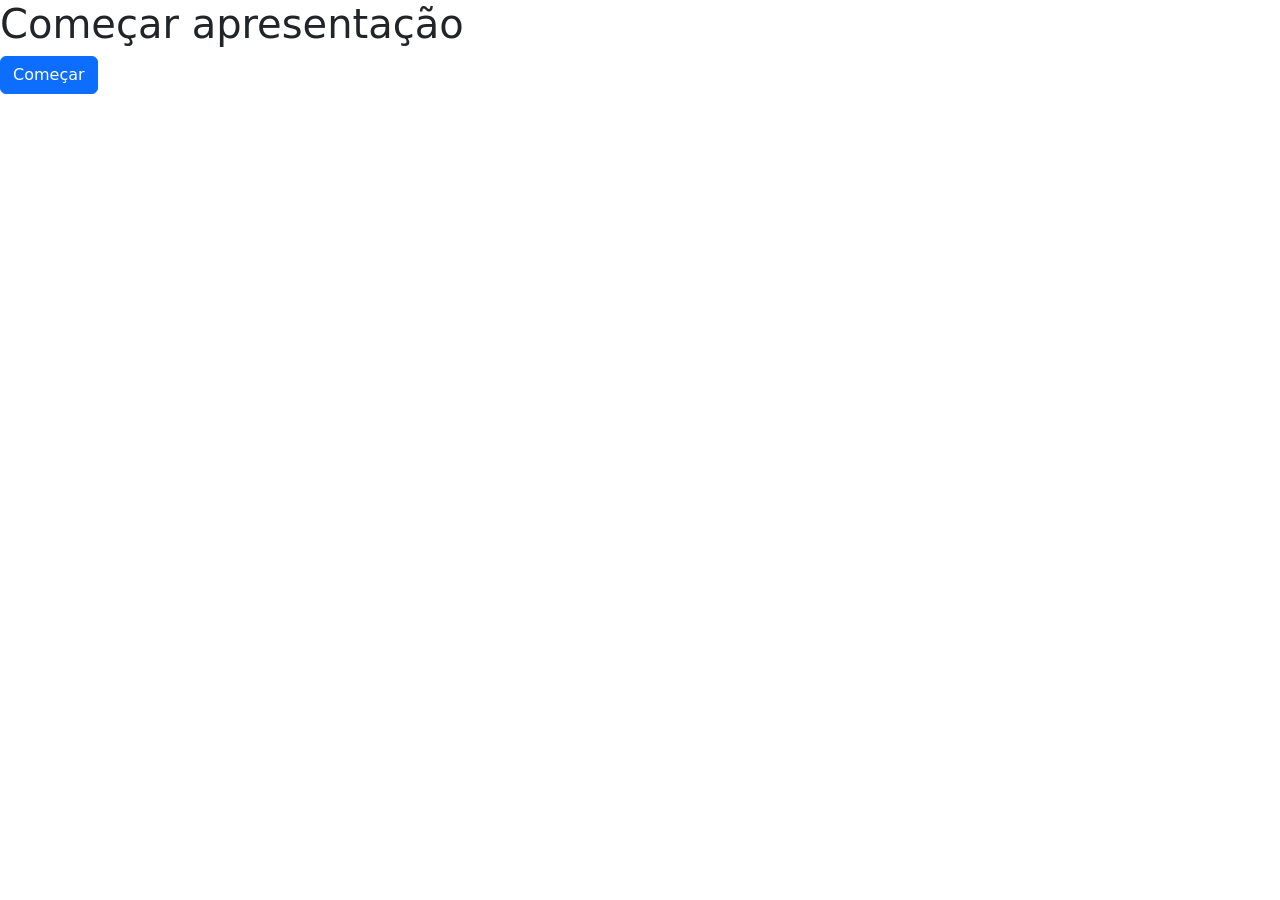
<file: index.html>
<!doctype html>
<html lang="en">

<head>
  <meta charset="utf-8">
  <meta name="viewport" content="width=device-width, initial-scale=1">
  <title>Bootstrap demo</title>
  <link href="https://cdn.jsdelivr.net/npm/bootstrap@5.3.3/dist/css/bootstrap.min.css" rel="stylesheet"
    integrity="sha384-QWTKZyjpPEjISv5WaRU9OFeRpok6YctnYmDr5pNlyT2bRjXh0JMhjY6hW+ALEwIH" crossorigin="anonymous">
</head>

<body>
  <h1>Começar apresentação</h1>
  <a href="Inicio\index.html">
    <input class="btn btn-primary" type="submit" value="Começar">
  </a>
</body>

</html>
</file>
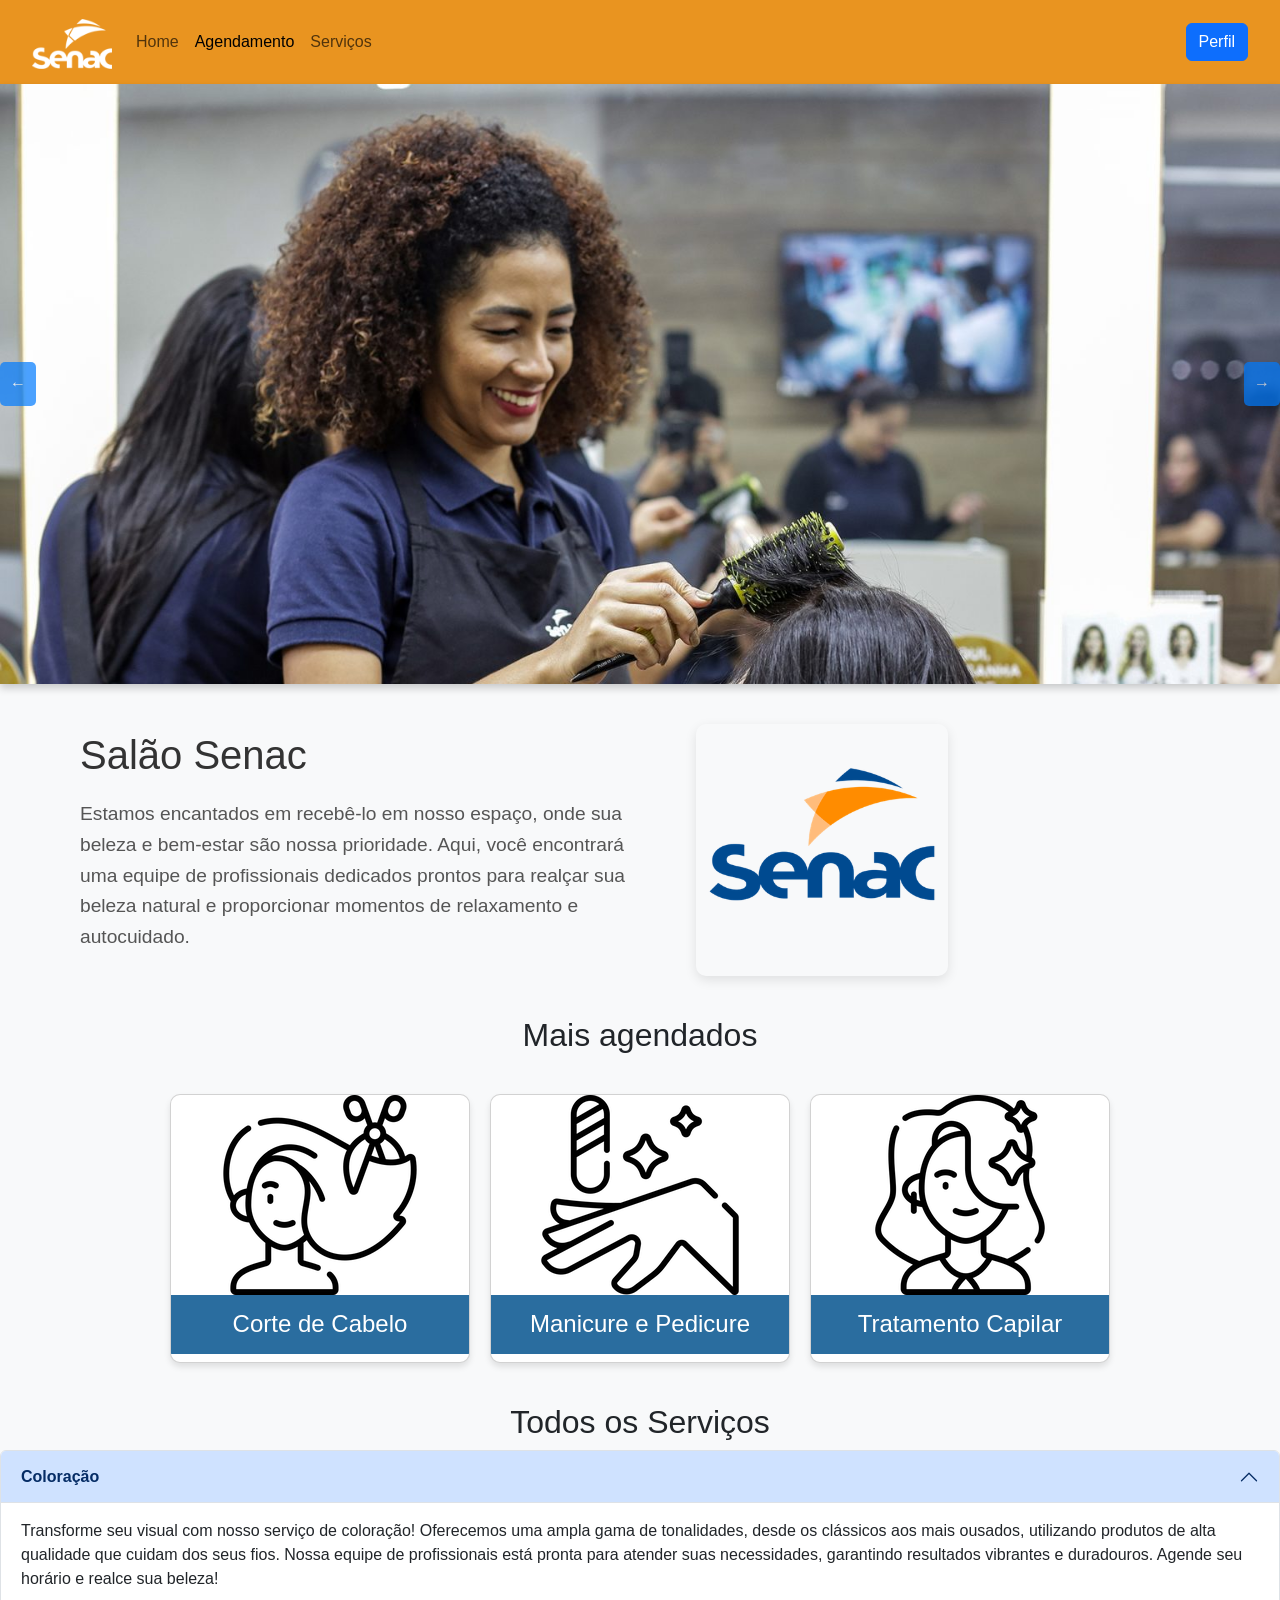
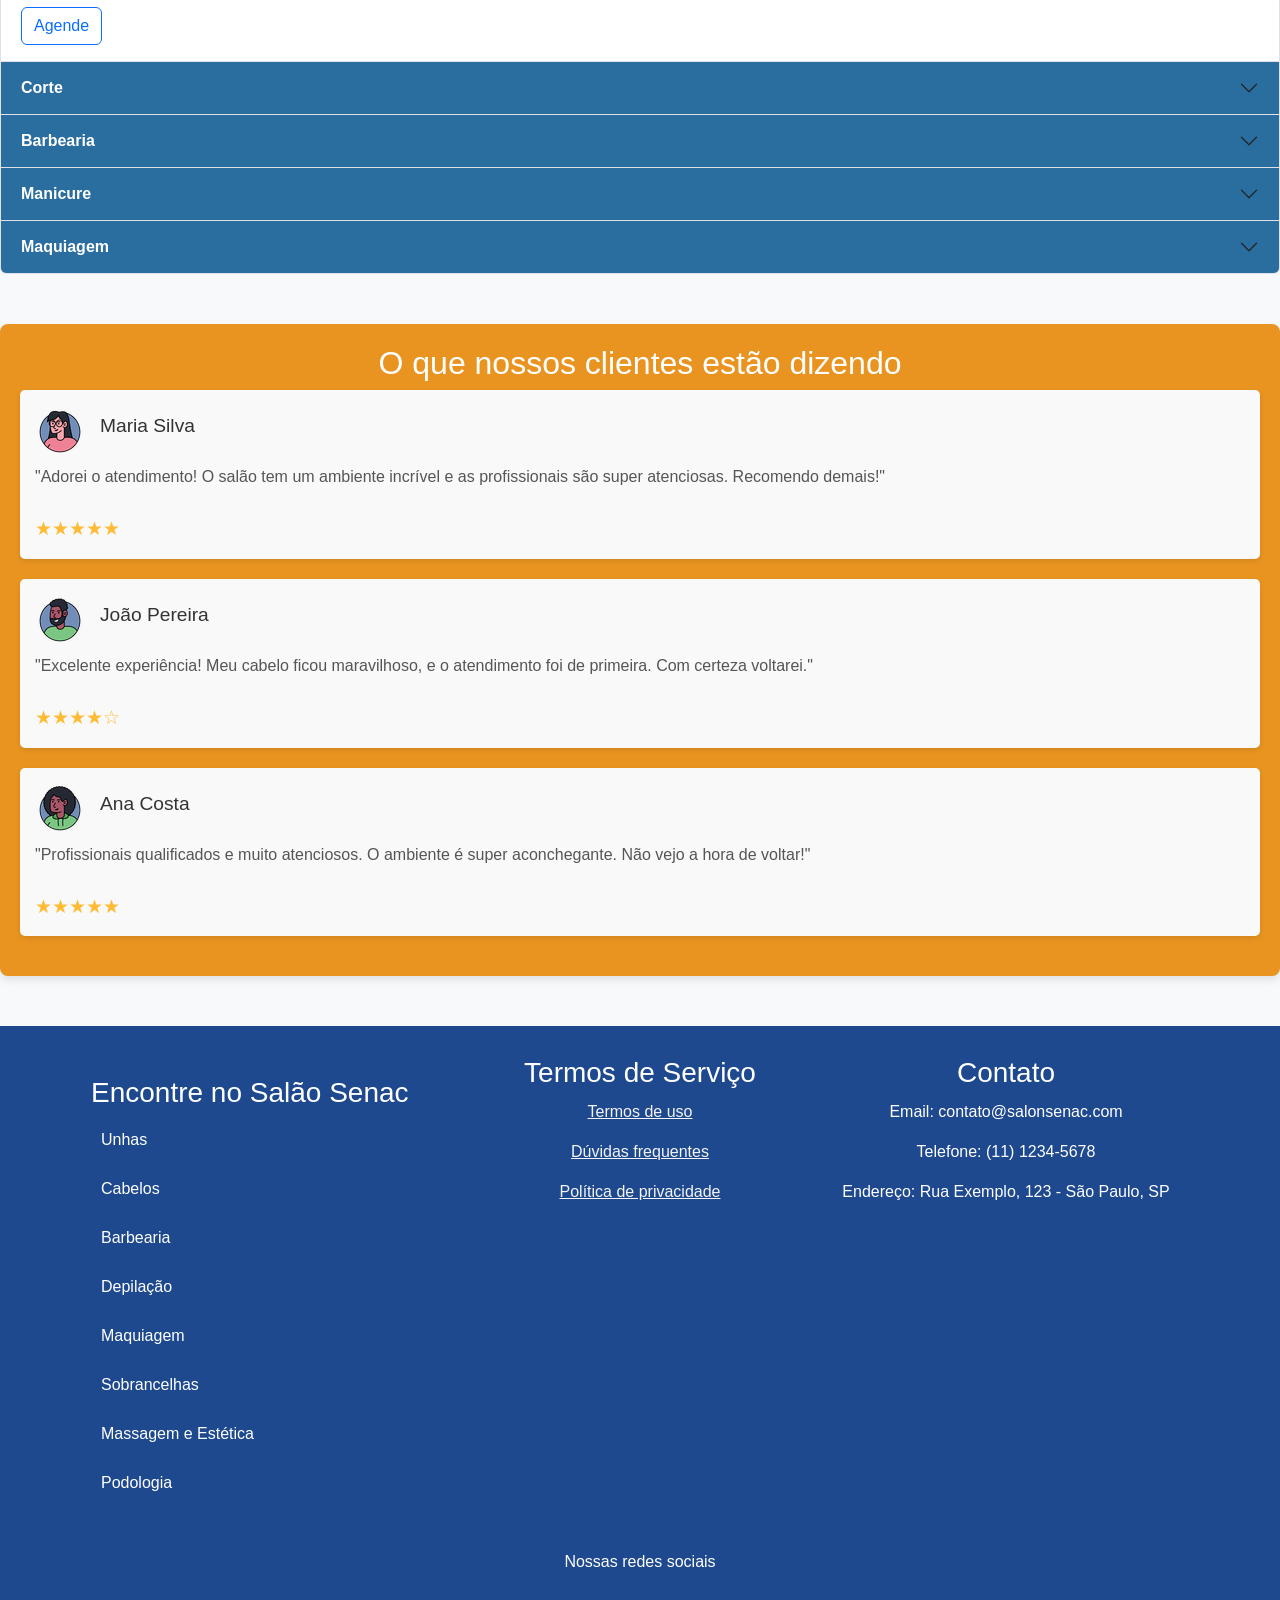
<file: clientes/index.html>
<!DOCTYPE html>
<html lang="pt-br">

<head>
  <meta charset="UTF-8">
  <meta name="viewport" content="width=device-width, initial-scale=1.0">
  <link href="https://cdn.jsdelivr.net/npm/bootstrap@5.3.3/dist/css/bootstrap.min.css" rel="stylesheet"
    integrity="sha384-QWTKZyjpPEjISv5WaRU9OFeRpok6YctnYmDr5pNlyT2bRjXh0JMhjY6hW+ALEwIH" crossorigin="anonymous">
  <link rel="stylesheet" href="index.css">
  <title>Salão Escola Senac</title>
</head>


<style>
  /* Estilo do botão sanduíche */
  .hamburger {
    display: flex;
    flex-direction: column;
    justify-content: space-around;
    width: 30px;
    height: 25px;
    background: transparent;
    border: none;
    cursor: pointer;
  }

  .hamburger div {
    width: 100%;
    height: 4px;
    background-color: #fff;
    border-radius: 2px;
    transition: transform 0.3s ease, opacity 0.3s ease;
  }

  /* Menu dropdown */
  .custom-dropdown {
    display: none;
    flex-direction: column;
    position: absolute;
    top: 60px;
    /* Ajuste conforme necessário */
    right: 20px;
    background-color: #fff;
    border: 1px solid #ddd;
    border-radius: 5px;
    box-shadow: 0 4px 6px rgba(0, 0, 0, 0.1);
    z-index: 10;
  }

  .custom-dropdown a {
    padding: 10px 15px;
    text-decoration: none;
    color: #333;
    border-bottom: 1px solid #ddd;
  }

  .custom-dropdown a:last-child {
    border-bottom: none;
  }

  .custom-dropdown a:hover {
    background-color: #f1f1f1;
  }

  /* Estado ativo do menu */
  .custom-dropdown.active {
    display: flex;
  }
</style>
</head>

<body>
  <!-- Navbar -->
  <nav class="navbar navbar-expand-lg">
    <div class="container-fluid">
      <a class="navbar-brand" href="#">
        <img src="../clientes/agendamentos/logo-white.png" alt="Logo do Salão" width="80" height="50"
          class="d-inline-block align-text-top">
      </a>
      <button class="navbar-toggler" type="button" data-bs-toggle="collapse" data-bs-target="#navbarSupportedContent"
        aria-controls="navbarSupportedContent" aria-expanded="false" aria-label="Toggle navigation">
        <span class="navbar-toggler-icon"></span>
      </button>
      <div class="collapse navbar-collapse" id="navbarSupportedContent">
        <ul class="navbar-nav me-auto mb-2 mb-lg-0">
          <li class="nav-item">
            <a class="nav-link" aria-current="page" href="../plc/index.html">Home</a>
          </li>
          <li class="nav-item">
            <a class="nav-link active" href="../plc/agendamento.html">Agendamento</a>
          </li>
          <li class="nav-item">
            <a class="nav-link" href="../plc/salaojw.html">Serviços</a>
          </li>
        </ul>
        <a href="../plc/perfil.html">
          <input class="btn btn-primary" type="submit" value="Perfil">
        </a>
      </div>
    </div>
  </nav>


  <script>
    // Controle do menu sanduíche
    const hamburgerButton = document.getElementById('hamburger-button');
    const dropdownMenu = document.getElementById('dropdown-menu');

    hamburgerButton.addEventListener('click', () => {
      dropdownMenu.classList.toggle('active');
    });

    // Fechar o menu ao clicar fora dele
    document.addEventListener('click', (event) => {
      if (!dropdownMenu.contains(event.target) && !hamburgerButton.contains(event.target)) {
        dropdownMenu.classList.remove('active');
      }
    });
  </script>

  <!-- carousel -->
  <style>
    .carousel {
      width: 100%;
      height: 600px;
      margin: auto;
      overflow: hidden;

      box-shadow: 0 4px 8px rgba(0, 0, 0, 0.2);
      position: relative;
    }

    .carousel-images {
      display: flex;
      transition: transform 0.5s ease-in-out;
    }

    .carousel-images img {
      width: 100%;
      height: 100%;
      /* Ajusta a altura da imagem para caber no carrossel */
      object-fit: cover;
      /* Mantém a proporção da imagem */

    }

    .carousel-buttons {
      position: absolute;
      top: 50%;
      transform: translateY(-50%);
      display: flex;
      justify-content: space-between;
      width: 100%;
    }

    .carousel-buttons button {
      background-color: #007BFF;
      color: white;
      border: none;
      padding: 10px;
      cursor: pointer;
      border-radius: 5px;
      opacity: 0.7;
    }

    .carousel-buttons button:hover {
      opacity: 1;
    }
  </style>
  </head>

  <body>
    <div class="carousel">
      <div class="carousel-images">
        <img src="imagens/cabelereira senac.jpg" alt="Imagem 1">
        <img src="imagens/funcionarias senac.jpg" alt="Imagem 2">
        <img src="imagens/FA04481.jpg" alt="Imagem 3">
      </div>
      <div class="carousel-buttons">
        <button onclick="prevSlide()">&#8592;</button>
        <button onclick="nextSlide()">&#8594;</button>
      </div>
    </div>

    <script>
      let currentIndex = 0;

      function showSlide(index) {
        const slides = document.querySelectorAll('.carousel-images img');
        const totalSlides = slides.length;
        if (index >= totalSlides) {
          currentIndex = 0;
        } else if (index < 0) {
          currentIndex = totalSlides - 1;
        } else {
          currentIndex = index;
        }
        const offset = -currentIndex * 100;
        document.querySelector('.carousel-images').style.transform = `translateX(${offset}%)`;
      }

      function nextSlide() {
        showSlide(currentIndex + 1);
      }

      function prevSlide() {
        showSlide(currentIndex - 1);
      }

      // Inicializa o carrossel
      showSlide(currentIndex);
    </script>
    <!-- Textos -->
    <section class="intro-section">
      <div class="text-area">
        <h1>Salão Senac</h1>
        <p>Estamos encantados em recebê-lo em nosso espaço, onde sua beleza e bem-estar são nossa prioridade.
          Aqui, você encontrará uma equipe de profissionais dedicados prontos para realçar sua beleza natural e
          proporcionar momentos de relaxamento e autocuidado.</p>
      </div>
      <div class="image-area">
        <img src="imagens/logo senac.png" alt="Logo do Senac">
      </div>
    </section>


    <!-- Mais agendados mais segundo carousel -->

    <h2>Mais agendados</h2>

    <div class="cards-container">
      <div class="card">
        <img src="imagens/corte de cabeloo.png" alt="Corte de Cabelo" class="card-image">
        <h3 class="card-title">Corte de Cabelo</h3>
      </div>
      <div class="card">
        <img src="imagens/manicure 1.png" alt="Manicure e Pedicure" class="card-image">
        <h3 class="card-title">Manicure e Pedicure</h3>
      </div>
      <div class="card">
        <img src="imagens/mulher 1.png" alt="Tratamento Capilar" class="card-image">
        <h3 class="card-title">Tratamento Capilar</h3>
      </div>
    </div>



    <!-- acordion todos os serviços -->

    <h2>Todos os Serviços</h2>

    <div class="accordion" id="accordionExample">
      <div class="accordion-item">
        <h2 class="accordion-header">
          <button class="accordion-button" type="button" data-bs-toggle="collapse" data-bs-target="#collapseOne"
            aria-expanded="true" aria-controls="collapseOne">
            <strong>Coloração</strong>
          </button>
        </h2>
        <div id="collapseOne" class="accordion-collapse collapse show" data-bs-parent="#accordionExample">
          <div class="accordion-body">
            <p>Transforme seu visual com nosso serviço de coloração! Oferecemos uma ampla gama de tonalidades, desde os
              clássicos aos mais ousados, utilizando produtos de alta qualidade que cuidam dos seus fios. Nossa equipe
              de profissionais está pronta para atender suas necessidades, garantindo resultados vibrantes e duradouros.
              Agende seu horário e realce sua beleza!</p>
            <button type="button" class="btn btn-outline-primary">Agende</button>
          </div>
        </div>
      </div>

      <div class="accordion-item">
        <h2 class="accordion-header">
          <button class="accordion-button collapsed" type="button" data-bs-toggle="collapse"
            data-bs-target="#collapseTwo" aria-expanded="false" aria-controls="collapseTwo">
            <strong>Corte</strong>
          </button>
        </h2>
        <div id="collapseTwo" class="accordion-collapse collapse" data-bs-parent="#accordionExample">
          <div class="accordion-body">
            <p>Renove seu estilo com nosso serviço de corte! Nossos profissionais experientes estão prontos para criar o
              visual perfeito, desde cortes clássicos até os mais modernos. Utilizamos técnicas atualizadas para
              garantir um resultado que valoriza seu formato de rosto e textura de cabelo. Agende seu horário e sinta-se
              ainda mais confiante!</p>
            <button type="button" class="btn btn-outline-primary">Agende</button>
          </div>
        </div>
      </div>

      <div class="accordion-item">
        <h2 class="accordion-header">
          <button class="accordion-button collapsed" type="button" data-bs-toggle="collapse"
            data-bs-target="#collapseThree" aria-expanded="false" aria-controls="collapseThree">
            <strong>Barbearia</strong>
          </button>
        </h2>
        <div id="collapseThree" class="accordion-collapse collapse" data-bs-parent="#accordionExample">
          <div class="accordion-body">
            <p>Experimente nosso serviço de barbearia, onde tradição e estilo se encontram! Nossos barbeiros
              especializados oferecem cortes de cabelo e barba com precisão, além de cuidados como toalhas quentes e
              finalização com produtos de qualidade. Venha relaxar e sair com um visual impecável. Agende seu horário e
              transforme seu estilo!</p>
            <button type="button" class="btn btn-outline-primary">Agende</button>
          </div>
        </div>
      </div>

      <div class="accordion-item">
        <h2 class="accordion-header">
          <button class="accordion-button collapsed" type="button" data-bs-toggle="collapse"
            data-bs-target="#collapseFour" aria-expanded="false" aria-controls="collapseFour">
            <strong>Manicure</strong>
          </button>
        </h2>
        <div id="collapseFour" class="accordion-collapse collapse" data-bs-parent="#accordionExample">
          <div class="accordion-body">
            <p>Oferecemos serviços de manicure para embelezar suas unhas com estilo e elegância. Nossos profissionais
              utilizam produtos de qualidade e técnicas modernas para garantir um resultado impecável. Agende seu
              horário e cuide das suas mãos!</p>
            <button type="button" class="btn btn-outline-primary">Agende</button>
          </div>
        </div>
      </div>

      <div class="accordion-item">
        <h2 class="accordion-header">
          <button class="accordion-button collapsed" type="button" data-bs-toggle="collapse"
            data-bs-target="#collapseFive" aria-expanded="false" aria-controls="collapseFive">
            <strong>Maquiagem</strong>
          </button>
        </h2>
        <div id="collapseFive" class="accordion-collapse collapse" data-bs-parent="#accordionExample">
          <div class="accordion-body">
            <p>Oferecemos serviços de maquiagem para realçar sua beleza com estilo e elegância. Nossos profissionais
              utilizam produtos de qualidade e técnicas modernas para garantir um resultado impecável. Agende seu
              horário e fique ainda mais deslumbrante!</p>
            <button type="button" class="btn btn-outline-primary">Agende</button>
          </div>
        </div>
      </div>
    </div>



    <script src="https://cdn.jsdelivr.net/npm/bootstrap@5.3.3/dist/js/bootstrap.min.js"
      integrity="sha384-0pUGZvbkm6XF6gxjEnlmuGrJXVbNuzT9qBBavbLwCsOGabYfZo0T0to5eqruptLy"
      crossorigin="anonymous"></script>
  </body>


  <!-- comentarios -->

  <section class="comments-section">
    <h2>O que nossos clientes estão dizendo</h2>
    <div class="comment">
      <div class="customer-info">
        <img src="imagens/mulher oculos.png" alt="Foto do cliente">
        <h3>Maria Silva</h3>
      </div>
      <p class="review-text">"Adorei o atendimento! O salão tem um ambiente incrível e as profissionais são super
        atenciosas. Recomendo demais!"</p>
      <div class="rating">★★★★★</div>
    </div>

    <div class="comment">
      <div class="customer-info">
        <img src="imagens/cara 1.png" alt="Foto do cliente">
        <h3>João Pereira</h3>
      </div>
      <p class="review-text">"Excelente experiência! Meu cabelo ficou maravilhoso, e o atendimento foi de primeira. Com
        certeza voltarei."</p>
      <div class="rating">★★★★☆</div>
    </div>

    <div class="comment">
      <div class="customer-info">
        <img src="imagens/woman.png" alt="Foto do cliente">
        <h3>Ana Costa</h3>
      </div>
      <p class="review-text">"Profissionais qualificados e muito atenciosos. O ambiente é super aconchegante. Não vejo a
        hora de voltar!"</p>
      <div class="rating">★★★★★</div>
    </div>
  </section>


  <!-- Footer -->

  <footer>
    <div class="footer-content">
      <div class="services-footer">
        <h3>Encontre no Salão Senac</h3>

        <a href="">Unhas</a>
        <a href="">Cabelos</a>
        <a href="">Barbearia</a>
        <a href="">Depilação</a>
        <a href="">Maquiagem</a>
        <a href="">Sobrancelhas</a>
        <a href="">Massagem e Estética</a>
        <a href="">Podologia</a>

      </div>
      <div class="terms-footer">
        <h3>Termos de Serviço</h3>
        <p><a href="#">Termos de uso</a></p>
        <p><a href="#">Dúvidas frequentes</a></p>
        <p><a href="#">Política de privacidade</a></p>
      </div>
      <div class="contact-footer">
        <h3>Contato</h3>
        <p>Email: contato@salonsenac.com</p>
        <p>Telefone: (11) 1234-5678</p>
        <p>Endereço: Rua Exemplo, 123 - São Paulo, SP</p>
      </div>
    </div>
    <div class="redes-footer">
      <p>Nossas redes sociais</p>
    </div>
  </footer>


</html>
</file>
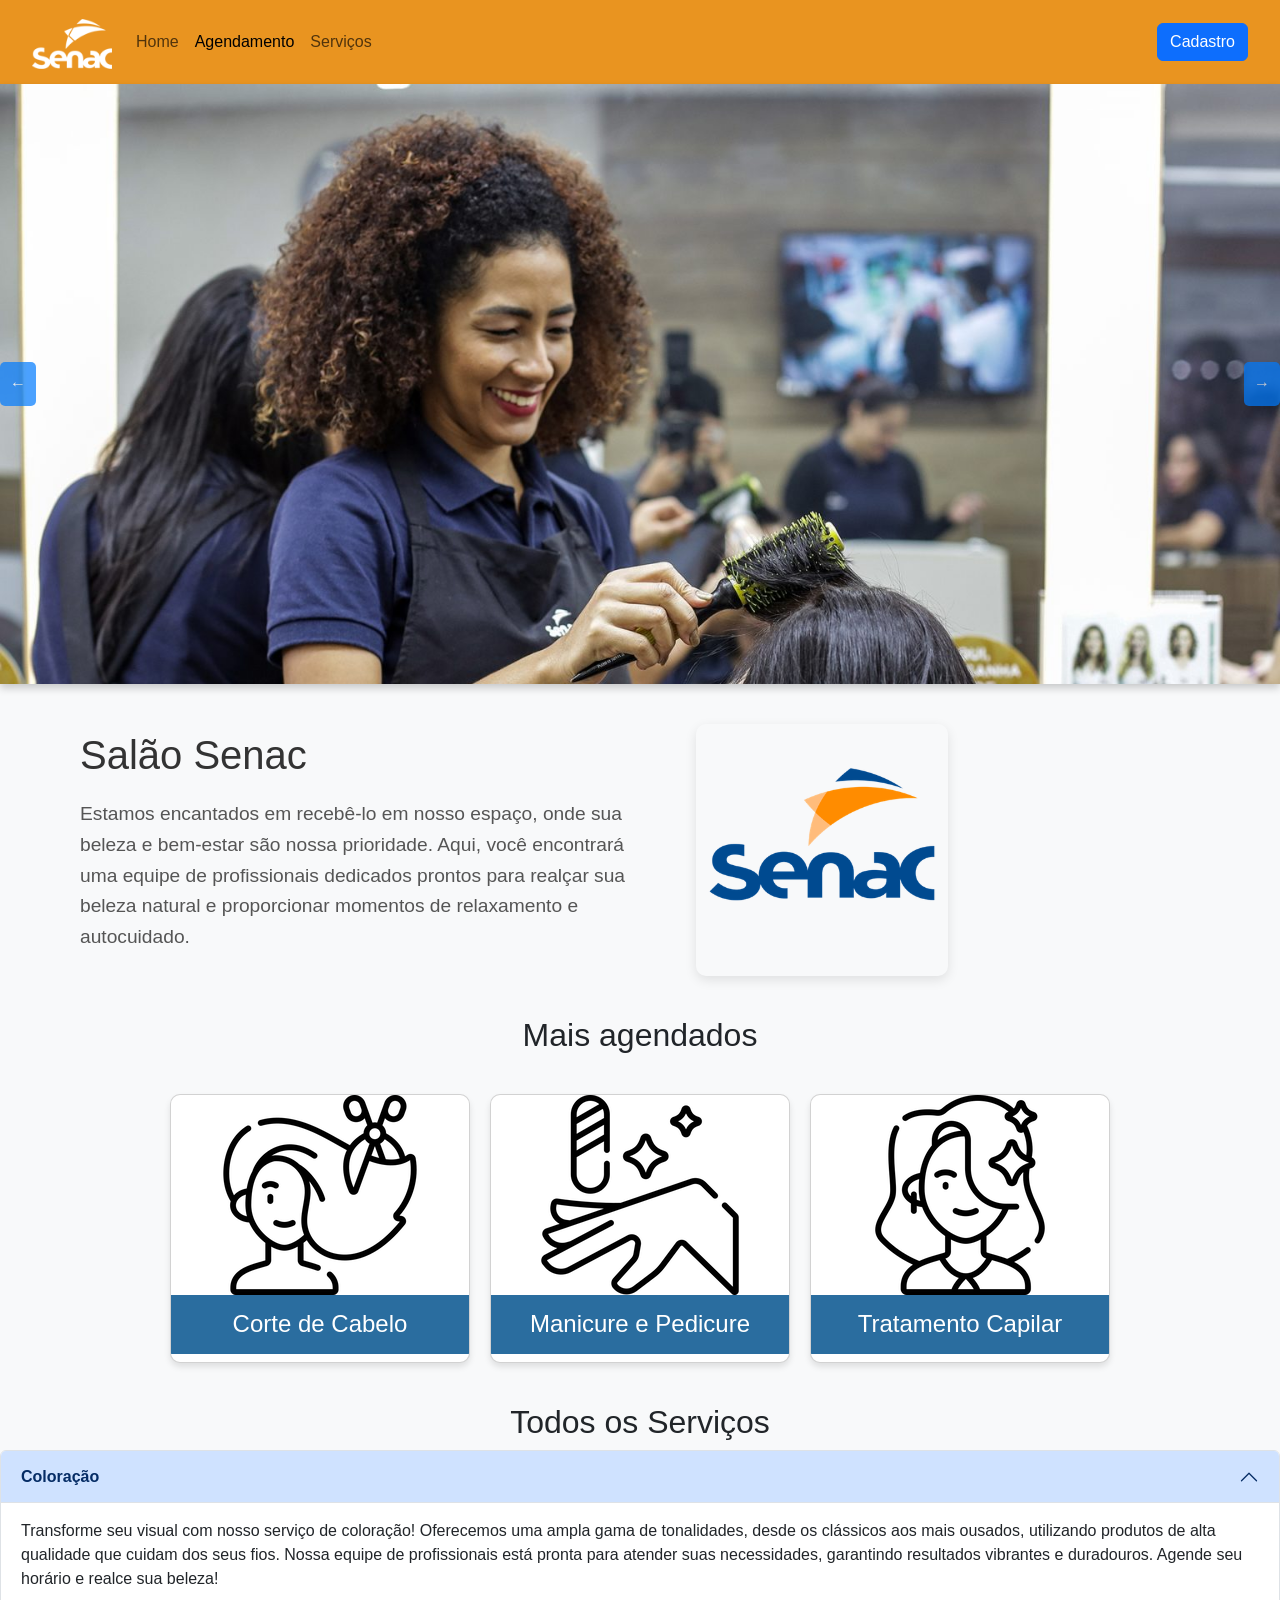
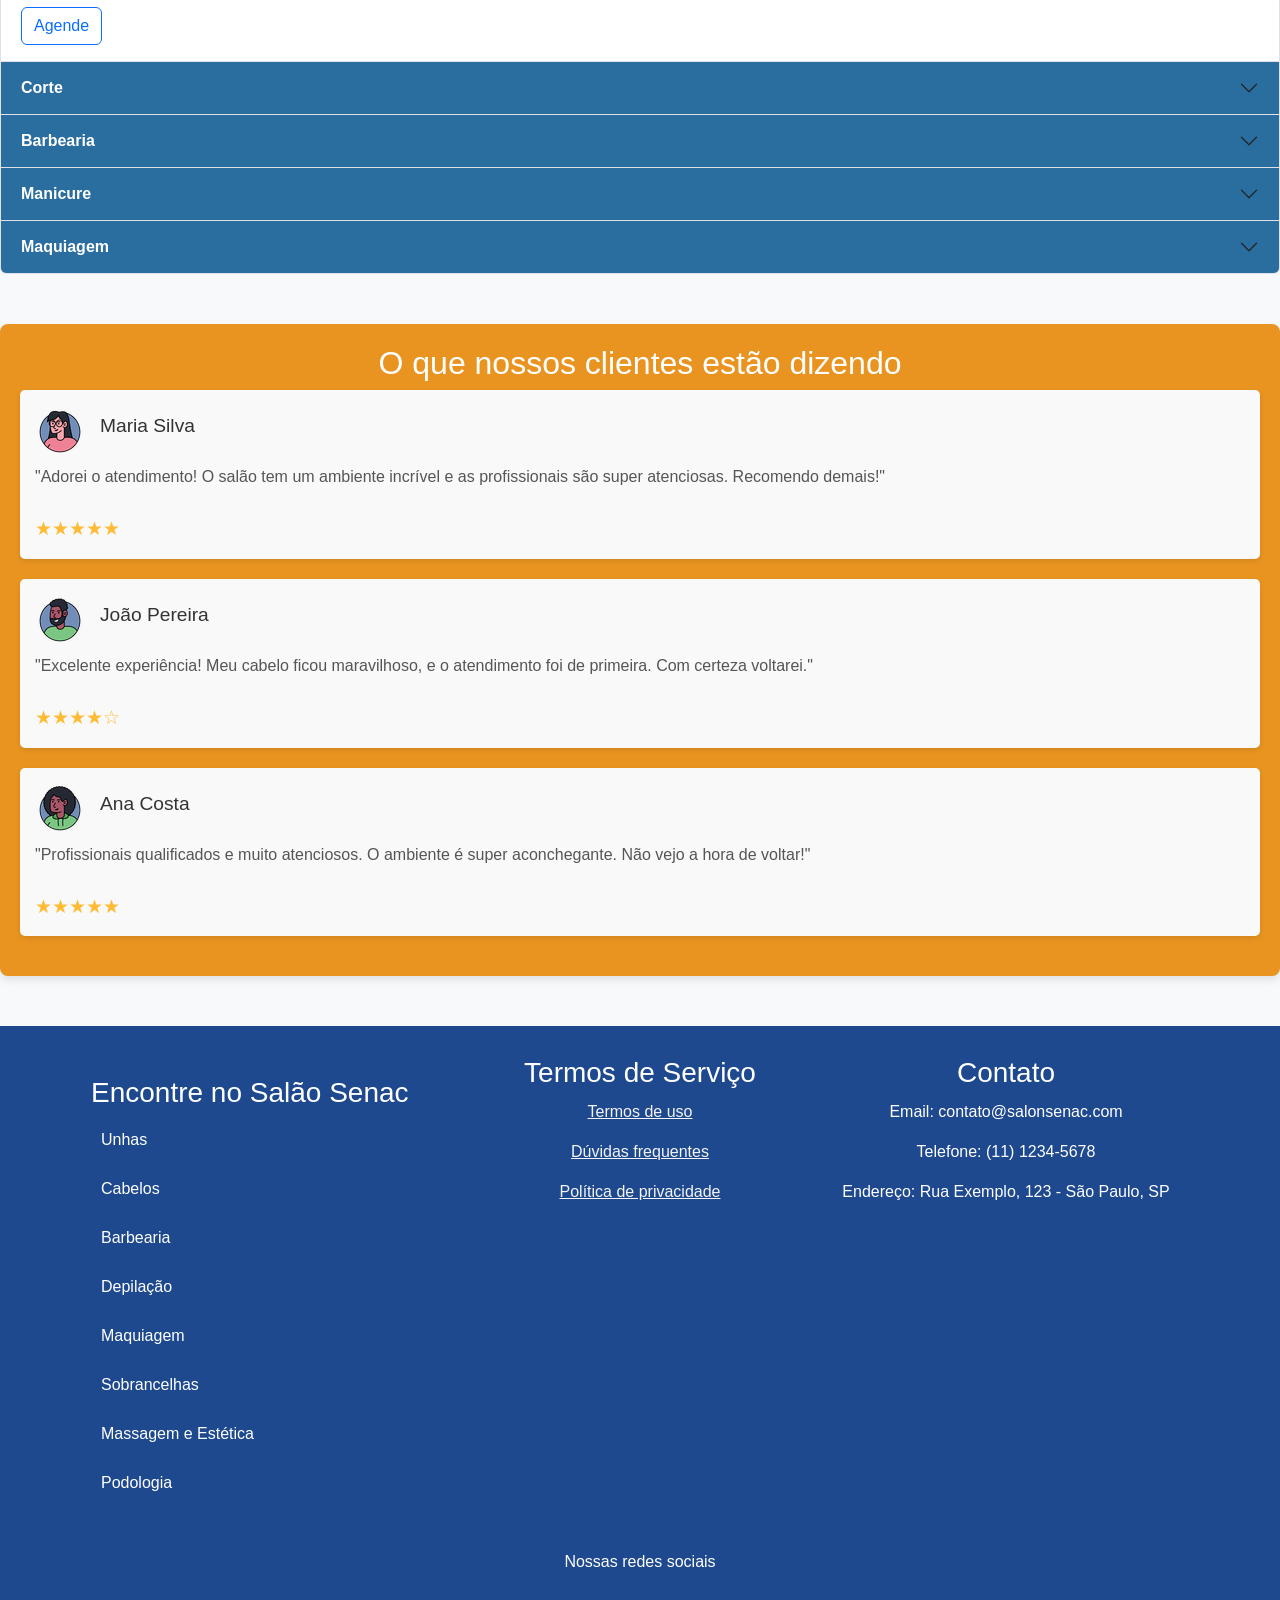
<file: Inicio/index.html>
<!DOCTYPE html>
<html lang="pt-br">

<head>
  <meta charset="UTF-8">
  <meta name="viewport" content="width=device-width, initial-scale=1.0">
  <link href="https://cdn.jsdelivr.net/npm/bootstrap@5.3.3/dist/css/bootstrap.min.css" rel="stylesheet"
    integrity="sha384-QWTKZyjpPEjISv5WaRU9OFeRpok6YctnYmDr5pNlyT2bRjXh0JMhjY6hW+ALEwIH" crossorigin="anonymous">
  <link rel="stylesheet" href="index.css">
  <title>Salão Escola Senac</title>
</head>


<style>
  /* Estilo do botão sanduíche */
  .hamburger {
    display: flex;
    flex-direction: column;
    justify-content: space-around;
    width: 30px;
    height: 25px;
    background: transparent;
    border: none;
    cursor: pointer;
  }

  .hamburger div {
    width: 100%;
    height: 4px;
    background-color: #fff;
    border-radius: 2px;
    transition: transform 0.3s ease, opacity 0.3s ease;
  }

  /* Menu dropdown */
  .custom-dropdown {
    display: none;
    flex-direction: column;
    position: absolute;
    top: 60px;
    /* Ajuste conforme necessário */
    right: 20px;
    background-color: #fff;
    border: 1px solid #ddd;
    border-radius: 5px;
    box-shadow: 0 4px 6px rgba(0, 0, 0, 0.1);
    z-index: 10;
  }

  .custom-dropdown a {
    padding: 10px 15px;
    text-decoration: none;
    color: #333;
    border-bottom: 1px solid #ddd;
  }

  .custom-dropdown a:last-child {
    border-bottom: none;
  }

  .custom-dropdown a:hover {
    background-color: #f1f1f1;
  }

  /* Estado ativo do menu */
  .custom-dropdown.active {
    display: flex;
  }
</style>
</head>

<body>
  <!-- Navbar -->
  <nav class="navbar navbar-expand-lg">
    <div class="container-fluid">
      <a class="navbar-brand" href="#">
        <img src="../clientes/agendamentos/logo-white.png" alt="Logo do Salão" width="80" height="50"
          class="d-inline-block align-text-top">
      </a>
      <button class="navbar-toggler" type="button" data-bs-toggle="collapse" data-bs-target="#navbarSupportedContent"
        aria-controls="navbarSupportedContent" aria-expanded="false" aria-label="Toggle navigation">
        <span class="navbar-toggler-icon"></span>
      </button>
      <div class="collapse navbar-collapse" id="navbarSupportedContent">
        <ul class="navbar-nav me-auto mb-2 mb-lg-0">
          <li class="nav-item">
            <a class="nav-link" aria-current="page" href="index.html">Home</a>
          </li>
          <li class="nav-item">
            <a class="nav-link active" href="../clientes/agendamento.html">Agendamento</a>
          </li>
          <li class="nav-item">
            <a class="nav-link" href="../clientes/salaojw.html">Serviços</a>
          </li>
        </ul>
        <a href="../clientes/login.html">
          <input class="btn btn-primary" type="submit" value="Cadastro">
        </a>
      </div>
    </div>
  </nav>


  <script>
    // Controle do menu sanduíche
    const hamburgerButton = document.getElementById('hamburger-button');
    const dropdownMenu = document.getElementById('dropdown-menu');

    hamburgerButton.addEventListener('click', () => {
      dropdownMenu.classList.toggle('active');
    });

    // Fechar o menu ao clicar fora dele
    document.addEventListener('click', (event) => {
      if (!dropdownMenu.contains(event.target) && !hamburgerButton.contains(event.target)) {
        dropdownMenu.classList.remove('active');
      }
    });
  </script>

  <!-- carousel -->
  <style>
    .carousel {
      width: 100%;
      height: 600px;
      margin: auto;
      overflow: hidden;

      box-shadow: 0 4px 8px rgba(0, 0, 0, 0.2);
      position: relative;
    }

    .carousel-images {
      display: flex;
      transition: transform 0.5s ease-in-out;
    }

    .carousel-images img {
      width: 100%;
      height: 100%;
      /* Ajusta a altura da imagem para caber no carrossel */
      object-fit: cover;
      /* Mantém a proporção da imagem */

    }

    .carousel-buttons {
      position: absolute;
      top: 50%;
      transform: translateY(-50%);
      display: flex;
      justify-content: space-between;
      width: 100%;
    }

    .carousel-buttons button {
      background-color: #007BFF;
      color: white;
      border: none;
      padding: 10px;
      cursor: pointer;
      border-radius: 5px;
      opacity: 0.7;
    }

    .carousel-buttons button:hover {
      opacity: 1;
    }
  </style>
  </head>

  <body>
    <div class="carousel">
      <div class="carousel-images">
        <img src="imagens/cabelereira senac.jpg" alt="Imagem 1">
        <img src="imagens/funcionarias senac.jpg" alt="Imagem 2">
        <img src="imagens/FA04481.jpg" alt="Imagem 3">
      </div>
      <div class="carousel-buttons">
        <button onclick="prevSlide()">&#8592;</button>
        <button onclick="nextSlide()">&#8594;</button>
      </div>
    </div>

    <script>
      let currentIndex = 0;

      function showSlide(index) {
        const slides = document.querySelectorAll('.carousel-images img');
        const totalSlides = slides.length;
        if (index >= totalSlides) {
          currentIndex = 0;
        } else if (index < 0) {
          currentIndex = totalSlides - 1;
        } else {
          currentIndex = index;
        }
        const offset = -currentIndex * 100;
        document.querySelector('.carousel-images').style.transform = `translateX(${offset}%)`;
      }

      function nextSlide() {
        showSlide(currentIndex + 1);
      }

      function prevSlide() {
        showSlide(currentIndex - 1);
      }

      // Inicializa o carrossel
      showSlide(currentIndex);
    </script>
    <!-- Textos -->
    <section class="intro-section">
      <div class="text-area">
        <h1>Salão Senac</h1>
        <p>Estamos encantados em recebê-lo em nosso espaço, onde sua beleza e bem-estar são nossa prioridade.
          Aqui, você encontrará uma equipe de profissionais dedicados prontos para realçar sua beleza natural e
          proporcionar momentos de relaxamento e autocuidado.</p>
      </div>
      <div class="image-area">
        <img src="imagens/logo senac.png" alt="Logo do Senac">
      </div>
    </section>


    <!-- Mais agendados mais segundo carousel -->

    <h2>Mais agendados</h2>

    <div class="cards-container">
      <div class="card">
        <img src="imagens/corte de cabeloo.png" alt="Corte de Cabelo" class="card-image">
        <h3 class="card-title">Corte de Cabelo</h3>
      </div>
      <div class="card">
        <img src="imagens/manicure 1.png" alt="Manicure e Pedicure" class="card-image">
        <h3 class="card-title">Manicure e Pedicure</h3>
      </div>
      <div class="card">
        <img src="imagens/mulher 1.png" alt="Tratamento Capilar" class="card-image">
        <h3 class="card-title">Tratamento Capilar</h3>
      </div>
    </div>



    <!-- acordion todos os serviços -->

    <h2>Todos os Serviços</h2>

    <div class="accordion" id="accordionExample">
      <div class="accordion-item">
        <h2 class="accordion-header">
          <button class="accordion-button" type="button" data-bs-toggle="collapse" data-bs-target="#collapseOne"
            aria-expanded="true" aria-controls="collapseOne">
            <strong>Coloração</strong>
          </button>
        </h2>
        <div id="collapseOne" class="accordion-collapse collapse show" data-bs-parent="#accordionExample">
          <div class="accordion-body">
            <p>Transforme seu visual com nosso serviço de coloração! Oferecemos uma ampla gama de tonalidades, desde os
              clássicos aos mais ousados, utilizando produtos de alta qualidade que cuidam dos seus fios. Nossa equipe
              de profissionais está pronta para atender suas necessidades, garantindo resultados vibrantes e duradouros.
              Agende seu horário e realce sua beleza!</p>
            <button type="button" class="btn btn-outline-primary">Agende</button>
          </div>
        </div>
      </div>

      <div class="accordion-item">
        <h2 class="accordion-header">
          <button class="accordion-button collapsed" type="button" data-bs-toggle="collapse"
            data-bs-target="#collapseTwo" aria-expanded="false" aria-controls="collapseTwo">
            <strong>Corte</strong>
          </button>
        </h2>
        <div id="collapseTwo" class="accordion-collapse collapse" data-bs-parent="#accordionExample">
          <div class="accordion-body">
            <p>Renove seu estilo com nosso serviço de corte! Nossos profissionais experientes estão prontos para criar o
              visual perfeito, desde cortes clássicos até os mais modernos. Utilizamos técnicas atualizadas para
              garantir um resultado que valoriza seu formato de rosto e textura de cabelo. Agende seu horário e sinta-se
              ainda mais confiante!</p>
            <button type="button" class="btn btn-outline-primary">Agende</button>
          </div>
        </div>
      </div>

      <div class="accordion-item">
        <h2 class="accordion-header">
          <button class="accordion-button collapsed" type="button" data-bs-toggle="collapse"
            data-bs-target="#collapseThree" aria-expanded="false" aria-controls="collapseThree">
            <strong>Barbearia</strong>
          </button>
        </h2>
        <div id="collapseThree" class="accordion-collapse collapse" data-bs-parent="#accordionExample">
          <div class="accordion-body">
            <p>Experimente nosso serviço de barbearia, onde tradição e estilo se encontram! Nossos barbeiros
              especializados oferecem cortes de cabelo e barba com precisão, além de cuidados como toalhas quentes e
              finalização com produtos de qualidade. Venha relaxar e sair com um visual impecável. Agende seu horário e
              transforme seu estilo!</p>
            <button type="button" class="btn btn-outline-primary">Agende</button>
          </div>
        </div>
      </div>

      <div class="accordion-item">
        <h2 class="accordion-header">
          <button class="accordion-button collapsed" type="button" data-bs-toggle="collapse"
            data-bs-target="#collapseFour" aria-expanded="false" aria-controls="collapseFour">
            <strong>Manicure</strong>
          </button>
        </h2>
        <div id="collapseFour" class="accordion-collapse collapse" data-bs-parent="#accordionExample">
          <div class="accordion-body">
            <p>Oferecemos serviços de manicure para embelezar suas unhas com estilo e elegância. Nossos profissionais
              utilizam produtos de qualidade e técnicas modernas para garantir um resultado impecável. Agende seu
              horário e cuide das suas mãos!</p>
            <button type="button" class="btn btn-outline-primary">Agende</button>
          </div>
        </div>
      </div>

      <div class="accordion-item">
        <h2 class="accordion-header">
          <button class="accordion-button collapsed" type="button" data-bs-toggle="collapse"
            data-bs-target="#collapseFive" aria-expanded="false" aria-controls="collapseFive">
            <strong>Maquiagem</strong>
          </button>
        </h2>
        <div id="collapseFive" class="accordion-collapse collapse" data-bs-parent="#accordionExample">
          <div class="accordion-body">
            <p>Oferecemos serviços de maquiagem para realçar sua beleza com estilo e elegância. Nossos profissionais
              utilizam produtos de qualidade e técnicas modernas para garantir um resultado impecável. Agende seu
              horário e fique ainda mais deslumbrante!</p>
            <button type="button" class="btn btn-outline-primary">Agende</button>
          </div>
        </div>
      </div>
    </div>



    <script src="https://cdn.jsdelivr.net/npm/bootstrap@5.3.3/dist/js/bootstrap.min.js"
      integrity="sha384-0pUGZvbkm6XF6gxjEnlmuGrJXVbNuzT9qBBavbLwCsOGabYfZo0T0to5eqruptLy"
      crossorigin="anonymous"></script>
  </body>


  <!-- comentarios -->

  <section class="comments-section">
    <h2>O que nossos clientes estão dizendo</h2>
    <div class="comment">
      <div class="customer-info">
        <img src="imagens/mulher oculos.png" alt="Foto do cliente">
        <h3>Maria Silva</h3>
      </div>
      <p class="review-text">"Adorei o atendimento! O salão tem um ambiente incrível e as profissionais são super
        atenciosas. Recomendo demais!"</p>
      <div class="rating">★★★★★</div>
    </div>

    <div class="comment">
      <div class="customer-info">
        <img src="imagens/cara 1.png" alt="Foto do cliente">
        <h3>João Pereira</h3>
      </div>
      <p class="review-text">"Excelente experiência! Meu cabelo ficou maravilhoso, e o atendimento foi de primeira. Com
        certeza voltarei."</p>
      <div class="rating">★★★★☆</div>
    </div>

    <div class="comment">
      <div class="customer-info">
        <img src="imagens/woman.png" alt="Foto do cliente">
        <h3>Ana Costa</h3>
      </div>
      <p class="review-text">"Profissionais qualificados e muito atenciosos. O ambiente é super aconchegante. Não vejo a
        hora de voltar!"</p>
      <div class="rating">★★★★★</div>
    </div>
  </section>


  <!-- Footer -->

  <footer>
    <div class="footer-content">
      <div class="services-footer">
        <h3>Encontre no Salão Senac</h3>

        <a href="">Unhas</a>
        <a href="">Cabelos</a>
        <a href="">Barbearia</a>
        <a href="">Depilação</a>
        <a href="">Maquiagem</a>
        <a href="">Sobrancelhas</a>
        <a href="">Massagem e Estética</a>
        <a href="">Podologia</a>

      </div>
      <div class="terms-footer">
        <h3>Termos de Serviço</h3>
        <p><a href="#">Termos de uso</a></p>
        <p><a href="#">Dúvidas frequentes</a></p>
        <p><a href="#">Política de privacidade</a></p>
      </div>
      <div class="contact-footer">
        <h3>Contato</h3>
        <p>Email: contato@salonsenac.com</p>
        <p>Telefone: (11) 1234-5678</p>
        <p>Endereço: Rua Exemplo, 123 - São Paulo, SP</p>
      </div>
    </div>
    <div class="redes-footer">
      <p>Nossas redes sociais</p>
    </div>
  </footer>


</html>
</file>
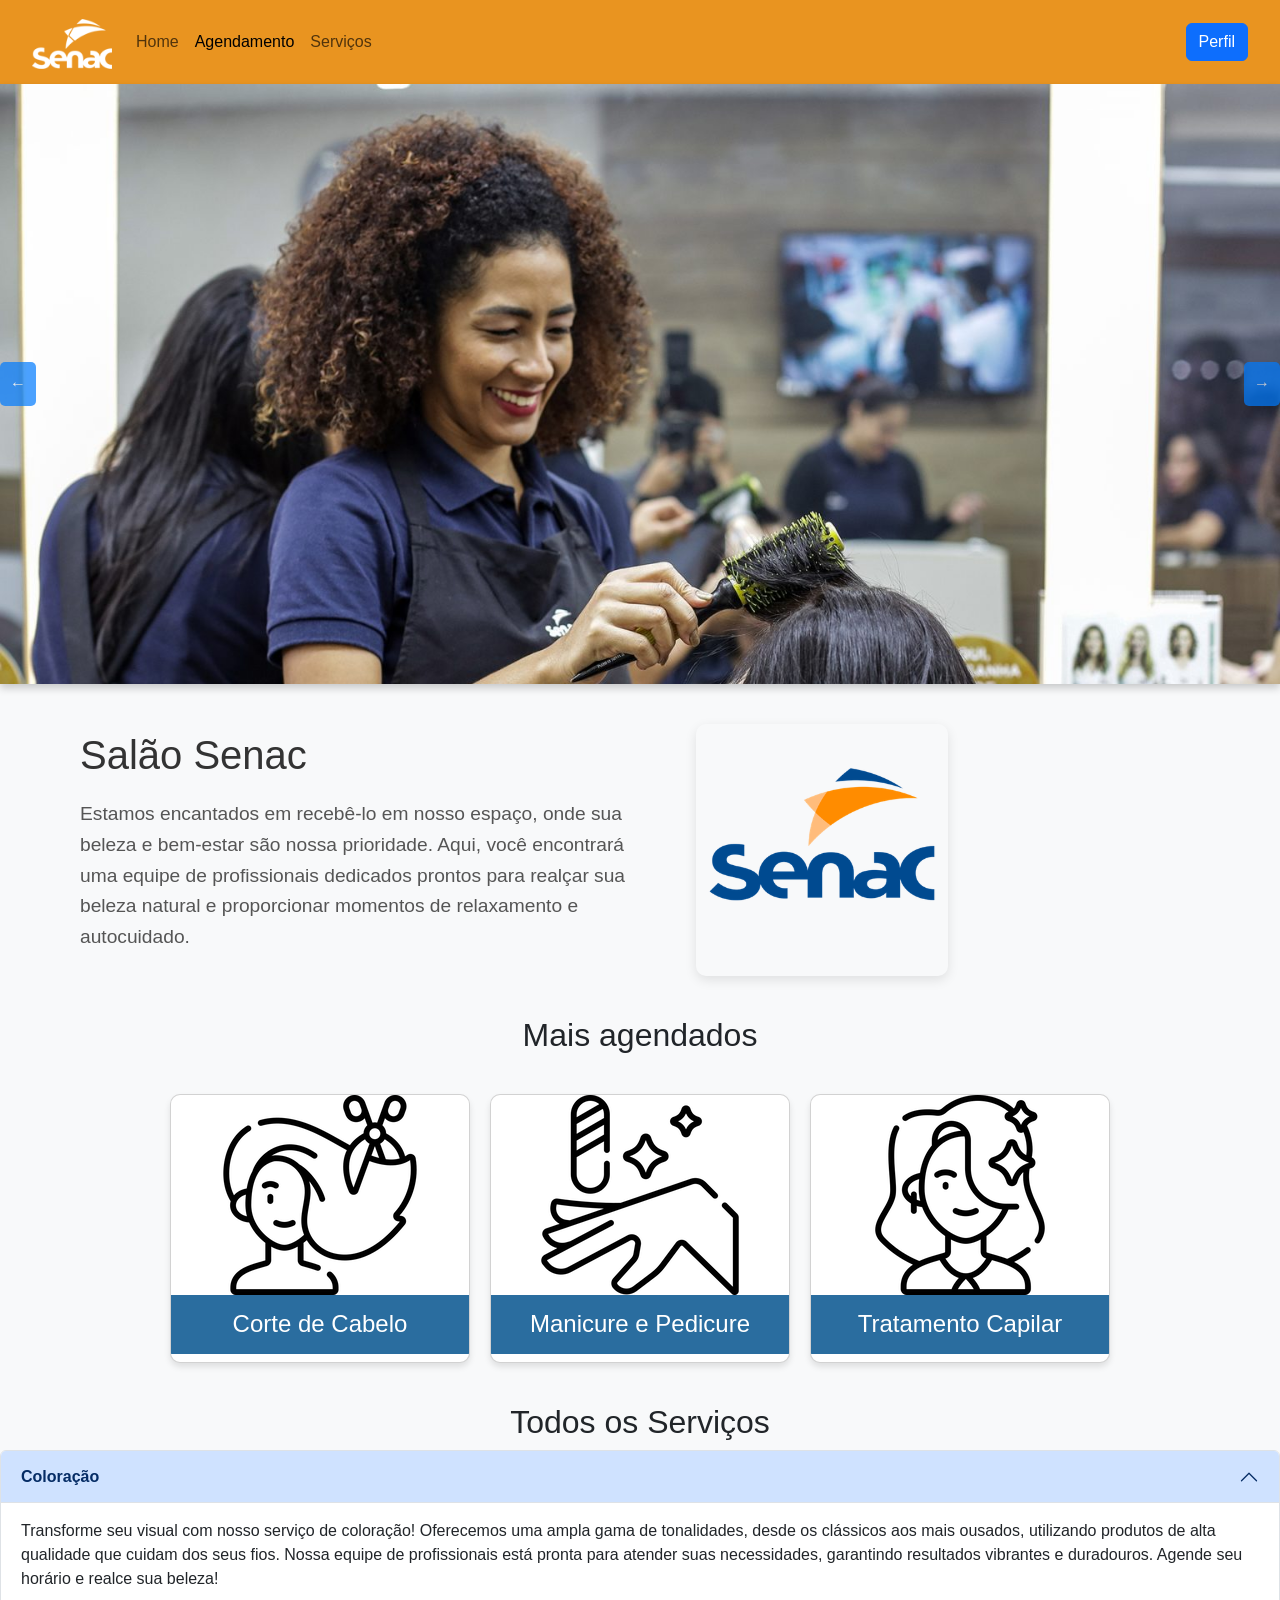
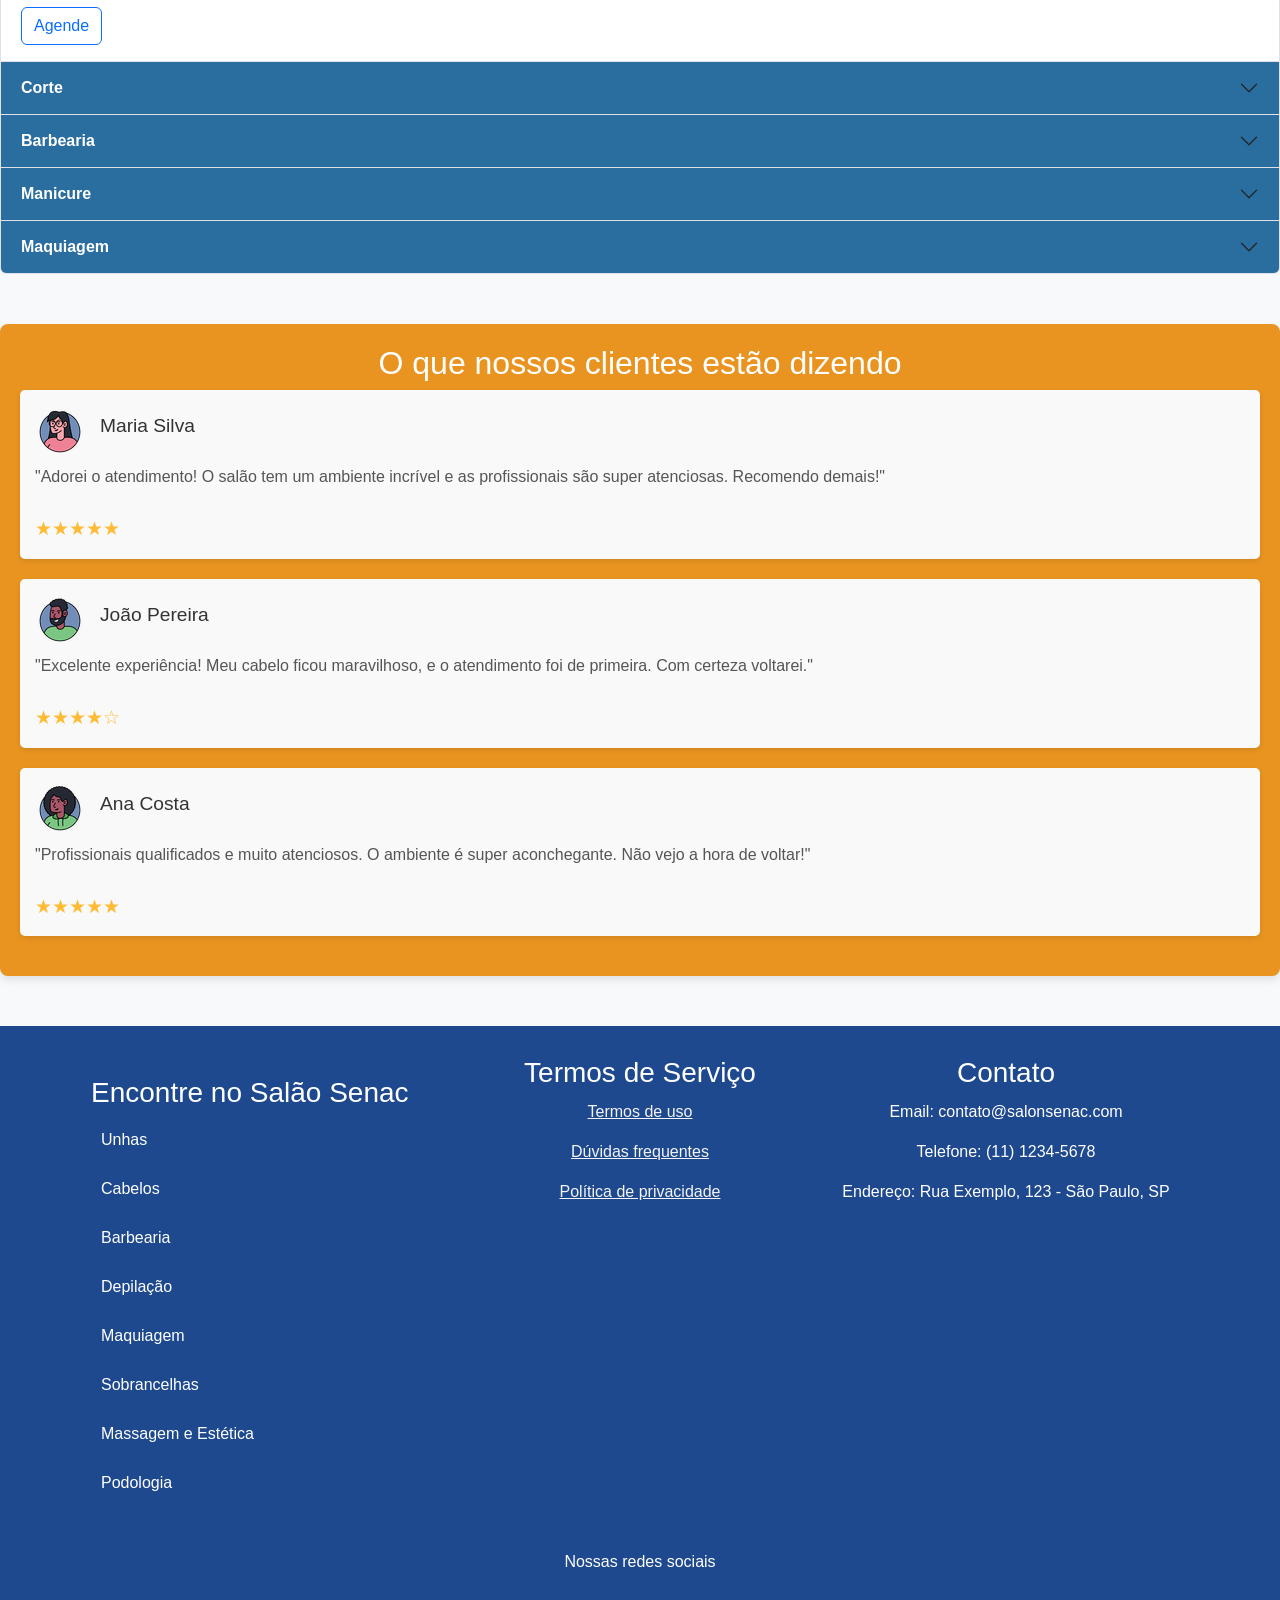
<file: plc/index.html>
<!DOCTYPE html>
<html lang="pt-br">

<head>
  <meta charset="UTF-8">
  <meta name="viewport" content="width=device-width, initial-scale=1.0">
  <link href="https://cdn.jsdelivr.net/npm/bootstrap@5.3.3/dist/css/bootstrap.min.css" rel="stylesheet"
    integrity="sha384-QWTKZyjpPEjISv5WaRU9OFeRpok6YctnYmDr5pNlyT2bRjXh0JMhjY6hW+ALEwIH" crossorigin="anonymous">
  <link rel="stylesheet" href="index.css">
  <title>Salão Escola Senac</title>
</head>


<style>
  /* Estilo do botão sanduíche */
  .hamburger {
    display: flex;
    flex-direction: column;
    justify-content: space-around;
    width: 30px;
    height: 25px;
    background: transparent;
    border: none;
    cursor: pointer;
  }

  .hamburger div {
    width: 100%;
    height: 4px;
    background-color: #fff;
    border-radius: 2px;
    transition: transform 0.3s ease, opacity 0.3s ease;
  }

  /* Menu dropdown */
  .custom-dropdown {
    display: none;
    flex-direction: column;
    position: absolute;
    top: 60px;
    /* Ajuste conforme necessário */
    right: 20px;
    background-color: #fff;
    border: 1px solid #ddd;
    border-radius: 5px;
    box-shadow: 0 4px 6px rgba(0, 0, 0, 0.1);
    z-index: 10;
  }

  .custom-dropdown a {
    padding: 10px 15px;
    text-decoration: none;
    color: #333;
    border-bottom: 1px solid #ddd;
  }

  .custom-dropdown a:last-child {
    border-bottom: none;
  }

  .custom-dropdown a:hover {
    background-color: #f1f1f1;
  }

  /* Estado ativo do menu */
  .custom-dropdown.active {
    display: flex;
  }
</style>
</head>

<body>
  <!-- Navbar -->
  <nav class="navbar navbar-expand-lg">
    <div class="container-fluid">
      <a class="navbar-brand" href="#">
        <img src="agendamentos/logo-white.png" alt="Logo do Salão" width="80" height="50"
          class="d-inline-block align-text-top">
      </a>
      <button class="navbar-toggler" type="button" data-bs-toggle="collapse" data-bs-target="#navbarSupportedContent"
        aria-controls="navbarSupportedContent" aria-expanded="false" aria-label="Toggle navigation">
        <span class="navbar-toggler-icon"></span>
      </button>
      <div class="collapse navbar-collapse" id="navbarSupportedContent">
        <ul class="navbar-nav me-auto mb-2 mb-lg-0">
          <li class="nav-item">
            <a class="nav-link" aria-current="page" href="index.html">Home</a>
          </li>
          <li class="nav-item">
            <a class="nav-link active" href="agendamento.html">Agendamento</a>
          </li>
          <li class="nav-item">
            <a class="nav-link" href="salaojw.html">Serviços</a>
          </li>
        </ul>
        <a href="perfil.html">
          <input class="btn btn-primary" type="submit" value="Perfil">
        </a>
      </div>
    </div>
  </nav>


  <script>
    // Controle do menu sanduíche
    const hamburgerButton = document.getElementById('hamburger-button');
    const dropdownMenu = document.getElementById('dropdown-menu');

    hamburgerButton.addEventListener('click', () => {
      dropdownMenu.classList.toggle('active');
    });

    // Fechar o menu ao clicar fora dele
    document.addEventListener('click', (event) => {
      if (!dropdownMenu.contains(event.target) && !hamburgerButton.contains(event.target)) {
        dropdownMenu.classList.remove('active');
      }
    });
  </script>

  <!-- carousel -->
  <style>
    .carousel {
      width: 100%;
      height: 600px;
      margin: auto;
      overflow: hidden;

      box-shadow: 0 4px 8px rgba(0, 0, 0, 0.2);
      position: relative;
    }

    .carousel-images {
      display: flex;
      transition: transform 0.5s ease-in-out;
    }

    .carousel-images img {
      width: 100%;
      height: 100%;
      /* Ajusta a altura da imagem para caber no carrossel */
      object-fit: cover;
      /* Mantém a proporção da imagem */

    }

    .carousel-buttons {
      position: absolute;
      top: 50%;
      transform: translateY(-50%);
      display: flex;
      justify-content: space-between;
      width: 100%;
    }

    .carousel-buttons button {
      background-color: #007BFF;
      color: white;
      border: none;
      padding: 10px;
      cursor: pointer;
      border-radius: 5px;
      opacity: 0.7;
    }

    .carousel-buttons button:hover {
      opacity: 1;
    }
  </style>
  </head>

  <body>
    <div class="carousel">
      <div class="carousel-images">
        <img src="imagens/cabelereira senac.jpg" alt="Imagem 1">
        <img src="imagens/funcionarias senac.jpg" alt="Imagem 2">
        <img src="imagens/FA04481.jpg" alt="Imagem 3">
      </div>
      <div class="carousel-buttons">
        <button onclick="prevSlide()">&#8592;</button>
        <button onclick="nextSlide()">&#8594;</button>
      </div>
    </div>

    <script>
      let currentIndex = 0;

      function showSlide(index) {
        const slides = document.querySelectorAll('.carousel-images img');
        const totalSlides = slides.length;
        if (index >= totalSlides) {
          currentIndex = 0;
        } else if (index < 0) {
          currentIndex = totalSlides - 1;
        } else {
          currentIndex = index;
        }
        const offset = -currentIndex * 100;
        document.querySelector('.carousel-images').style.transform = `translateX(${offset}%)`;
      }

      function nextSlide() {
        showSlide(currentIndex + 1);
      }

      function prevSlide() {
        showSlide(currentIndex - 1);
      }

      // Inicializa o carrossel
      showSlide(currentIndex);
    </script>
    <!-- Textos -->
    <section class="intro-section">
      <div class="text-area">
        <h1>Salão Senac</h1>
        <p>Estamos encantados em recebê-lo em nosso espaço, onde sua beleza e bem-estar são nossa prioridade.
          Aqui, você encontrará uma equipe de profissionais dedicados prontos para realçar sua beleza natural e
          proporcionar momentos de relaxamento e autocuidado.</p>
      </div>
      <div class="image-area">
        <img src="imagens/logo senac.png" alt="Logo do Senac">
      </div>
    </section>


    <!-- Mais agendados mais segundo carousel -->

    <h2>Mais agendados</h2>

    <div class="cards-container">
      <div class="card">
        <img src="imagens/corte de cabeloo.png" alt="Corte de Cabelo" class="card-image">
        <h3 class="card-title">Corte de Cabelo</h3>
      </div>
      <div class="card">
        <img src="imagens/manicure 1.png" alt="Manicure e Pedicure" class="card-image">
        <h3 class="card-title">Manicure e Pedicure</h3>
      </div>
      <div class="card">
        <img src="imagens/mulher 1.png" alt="Tratamento Capilar" class="card-image">
        <h3 class="card-title">Tratamento Capilar</h3>
      </div>
    </div>



    <!-- acordion todos os serviços -->

    <h2>Todos os Serviços</h2>

    <div class="accordion" id="accordionExample">
      <div class="accordion-item">
        <h2 class="accordion-header">
          <button class="accordion-button" type="button" data-bs-toggle="collapse" data-bs-target="#collapseOne"
            aria-expanded="true" aria-controls="collapseOne">
            <strong>Coloração</strong>
          </button>
        </h2>
        <div id="collapseOne" class="accordion-collapse collapse show" data-bs-parent="#accordionExample">
          <div class="accordion-body">
            <p>Transforme seu visual com nosso serviço de coloração! Oferecemos uma ampla gama de tonalidades, desde os
              clássicos aos mais ousados, utilizando produtos de alta qualidade que cuidam dos seus fios. Nossa equipe
              de profissionais está pronta para atender suas necessidades, garantindo resultados vibrantes e duradouros.
              Agende seu horário e realce sua beleza!</p>
            <button type="button" class="btn btn-outline-primary">Agende</button>
          </div>
        </div>
      </div>

      <div class="accordion-item">
        <h2 class="accordion-header">
          <button class="accordion-button collapsed" type="button" data-bs-toggle="collapse"
            data-bs-target="#collapseTwo" aria-expanded="false" aria-controls="collapseTwo">
            <strong>Corte</strong>
          </button>
        </h2>
        <div id="collapseTwo" class="accordion-collapse collapse" data-bs-parent="#accordionExample">
          <div class="accordion-body">
            <p>Renove seu estilo com nosso serviço de corte! Nossos profissionais experientes estão prontos para criar o
              visual perfeito, desde cortes clássicos até os mais modernos. Utilizamos técnicas atualizadas para
              garantir um resultado que valoriza seu formato de rosto e textura de cabelo. Agende seu horário e sinta-se
              ainda mais confiante!</p>
            <button type="button" class="btn btn-outline-primary">Agende</button>
          </div>
        </div>
      </div>

      <div class="accordion-item">
        <h2 class="accordion-header">
          <button class="accordion-button collapsed" type="button" data-bs-toggle="collapse"
            data-bs-target="#collapseThree" aria-expanded="false" aria-controls="collapseThree">
            <strong>Barbearia</strong>
          </button>
        </h2>
        <div id="collapseThree" class="accordion-collapse collapse" data-bs-parent="#accordionExample">
          <div class="accordion-body">
            <p>Experimente nosso serviço de barbearia, onde tradição e estilo se encontram! Nossos barbeiros
              especializados oferecem cortes de cabelo e barba com precisão, além de cuidados como toalhas quentes e
              finalização com produtos de qualidade. Venha relaxar e sair com um visual impecável. Agende seu horário e
              transforme seu estilo!</p>
            <button type="button" class="btn btn-outline-primary">Agende</button>
          </div>
        </div>
      </div>

      <div class="accordion-item">
        <h2 class="accordion-header">
          <button class="accordion-button collapsed" type="button" data-bs-toggle="collapse"
            data-bs-target="#collapseFour" aria-expanded="false" aria-controls="collapseFour">
            <strong>Manicure</strong>
          </button>
        </h2>
        <div id="collapseFour" class="accordion-collapse collapse" data-bs-parent="#accordionExample">
          <div class="accordion-body">
            <p>Oferecemos serviços de manicure para embelezar suas unhas com estilo e elegância. Nossos profissionais
              utilizam produtos de qualidade e técnicas modernas para garantir um resultado impecável. Agende seu
              horário e cuide das suas mãos!</p>
            <button type="button" class="btn btn-outline-primary">Agende</button>
          </div>
        </div>
      </div>

      <div class="accordion-item">
        <h2 class="accordion-header">
          <button class="accordion-button collapsed" type="button" data-bs-toggle="collapse"
            data-bs-target="#collapseFive" aria-expanded="false" aria-controls="collapseFive">
            <strong>Maquiagem</strong>
          </button>
        </h2>
        <div id="collapseFive" class="accordion-collapse collapse" data-bs-parent="#accordionExample">
          <div class="accordion-body">
            <p>Oferecemos serviços de maquiagem para realçar sua beleza com estilo e elegância. Nossos profissionais
              utilizam produtos de qualidade e técnicas modernas para garantir um resultado impecável. Agende seu
              horário e fique ainda mais deslumbrante!</p>
            <button type="button" class="btn btn-outline-primary">Agende</button>
          </div>
        </div>
      </div>
    </div>



    <script src="https://cdn.jsdelivr.net/npm/bootstrap@5.3.3/dist/js/bootstrap.min.js"
      integrity="sha384-0pUGZvbkm6XF6gxjEnlmuGrJXVbNuzT9qBBavbLwCsOGabYfZo0T0to5eqruptLy"
      crossorigin="anonymous"></script>
  </body>


  <!-- comentarios -->

  <section class="comments-section">
    <h2>O que nossos clientes estão dizendo</h2>
    <div class="comment">
      <div class="customer-info">
        <img src="imagens/mulher oculos.png" alt="Foto do cliente">
        <h3>Maria Silva</h3>
      </div>
      <p class="review-text">"Adorei o atendimento! O salão tem um ambiente incrível e as profissionais são super
        atenciosas. Recomendo demais!"</p>
      <div class="rating">★★★★★</div>
    </div>

    <div class="comment">
      <div class="customer-info">
        <img src="imagens/cara 1.png" alt="Foto do cliente">
        <h3>João Pereira</h3>
      </div>
      <p class="review-text">"Excelente experiência! Meu cabelo ficou maravilhoso, e o atendimento foi de primeira. Com
        certeza voltarei."</p>
      <div class="rating">★★★★☆</div>
    </div>

    <div class="comment">
      <div class="customer-info">
        <img src="imagens/woman.png" alt="Foto do cliente">
        <h3>Ana Costa</h3>
      </div>
      <p class="review-text">"Profissionais qualificados e muito atenciosos. O ambiente é super aconchegante. Não vejo a
        hora de voltar!"</p>
      <div class="rating">★★★★★</div>
    </div>
  </section>


  <!-- Footer -->

  <footer>
    <div class="footer-content">
      <div class="services-footer">
        <h3>Encontre no Salão Senac</h3>

        <a href="">Unhas</a>
        <a href="">Cabelos</a>
        <a href="">Barbearia</a>
        <a href="">Depilação</a>
        <a href="">Maquiagem</a>
        <a href="">Sobrancelhas</a>
        <a href="">Massagem e Estética</a>
        <a href="">Podologia</a>

      </div>
      <div class="terms-footer">
        <h3>Termos de Serviço</h3>
        <p><a href="#">Termos de uso</a></p>
        <p><a href="#">Dúvidas frequentes</a></p>
        <p><a href="#">Política de privacidade</a></p>
      </div>
      <div class="contact-footer">
        <h3>Contato</h3>
        <p>Email: contato@salonsenac.com</p>
        <p>Telefone: (11) 1234-5678</p>
        <p>Endereço: Rua Exemplo, 123 - São Paulo, SP</p>
      </div>
    </div>
    <div class="redes-footer">
      <p>Nossas redes sociais</p>
    </div>
  </footer>



</html>
</file>
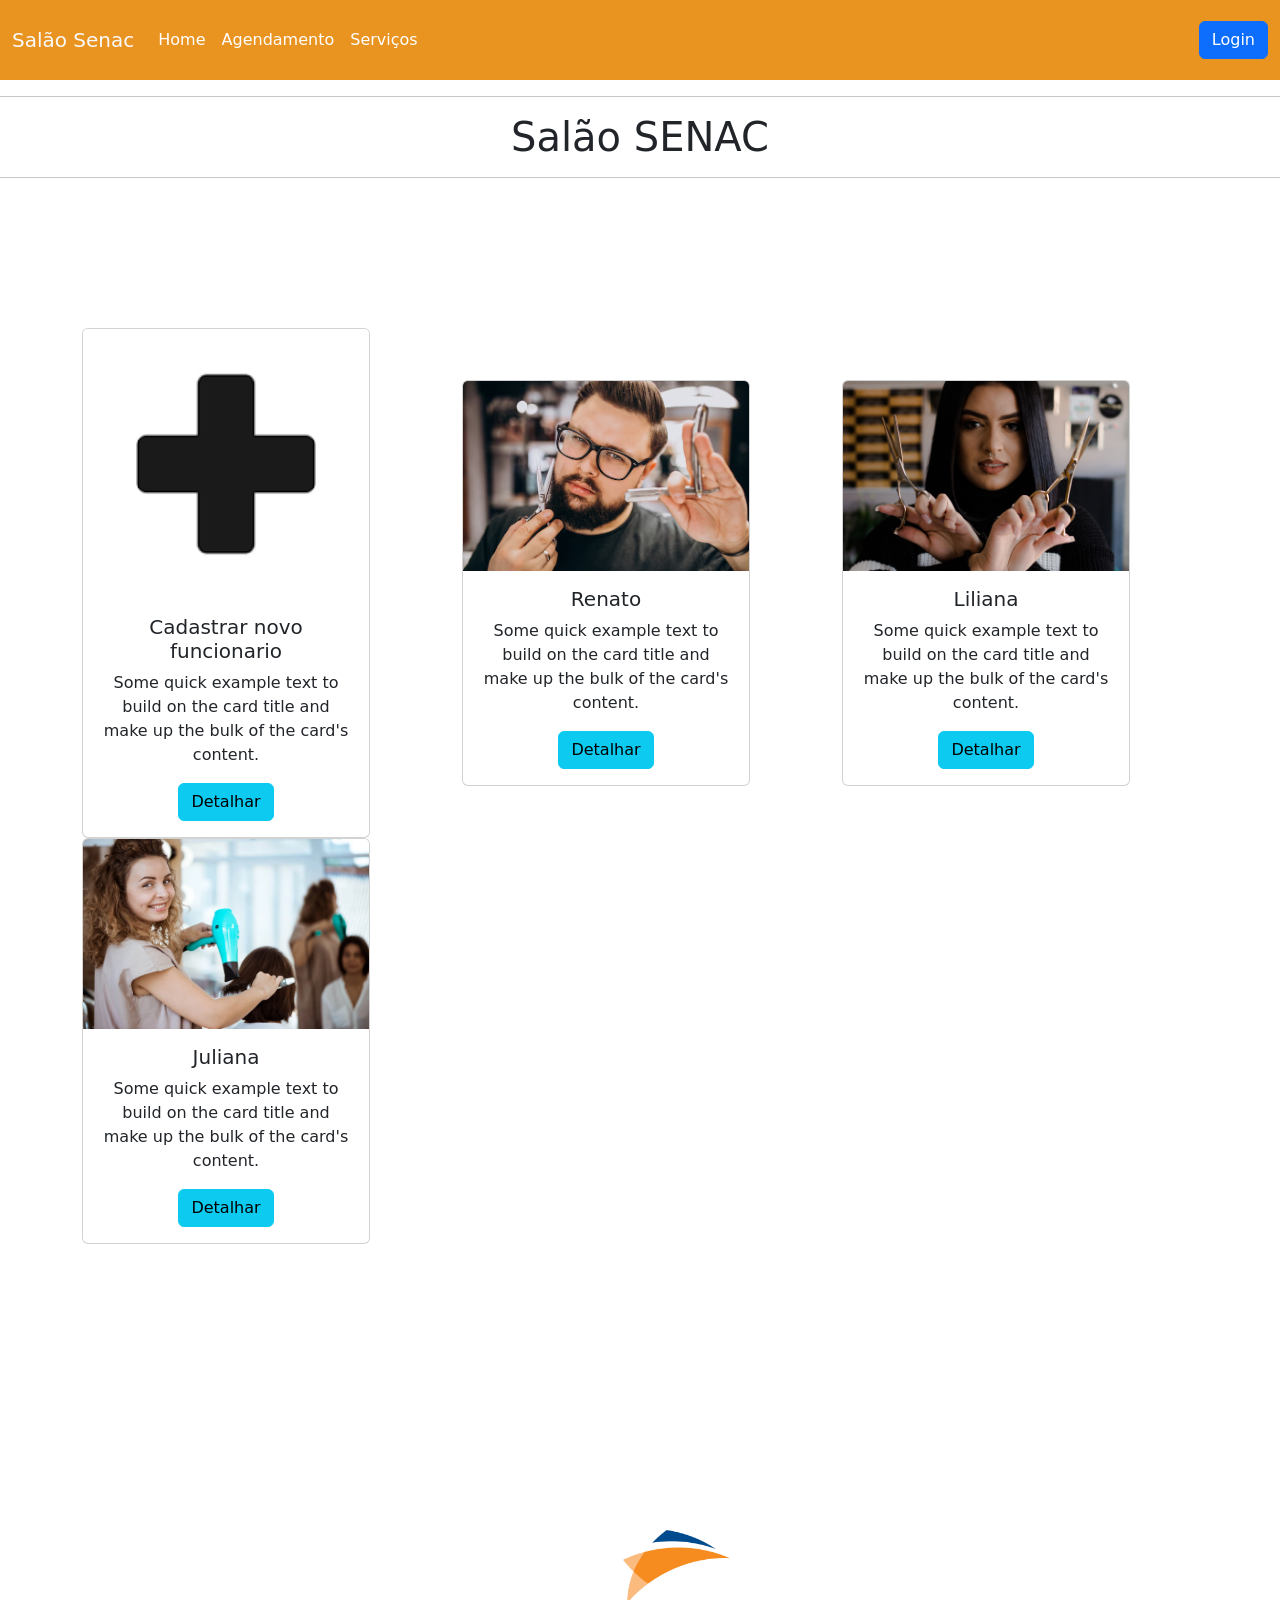
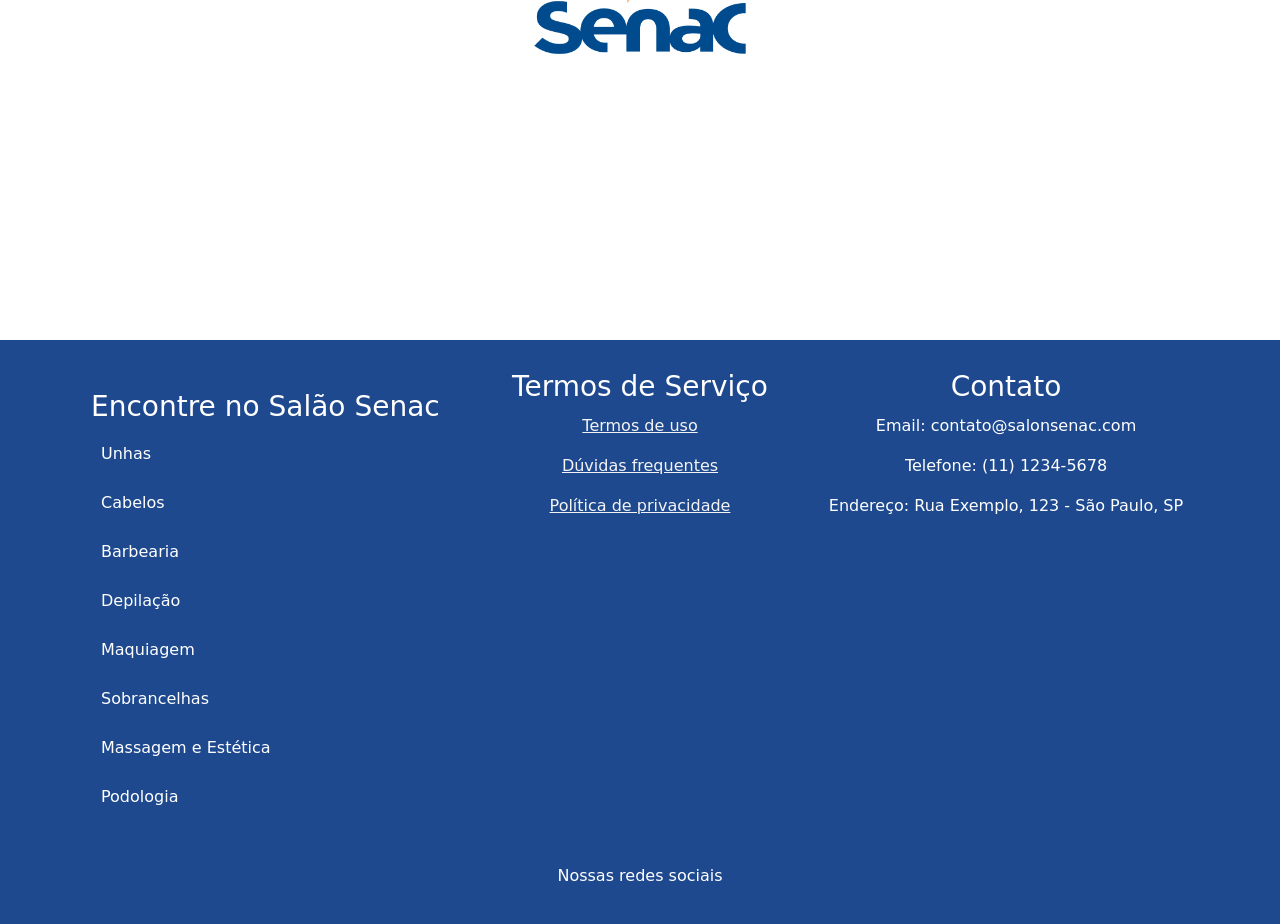
<file: funcionarios/Tela de funcionarios/index.html>
<!doctype html>
<html lang="pt-br">

<head>
  <meta charset="utf-8">
  <meta name="viewport" content="width=device-width, initial-scale=1">
  <title>Func</title>
  <link rel="stylesheet" href="css/style.css">
  <link href="https://cdn.jsdelivr.net/npm/bootstrap@5.3.3/dist/css/bootstrap.min.css" rel="stylesheet"
    integrity="sha384-QWTKZyjpPEjISv5WaRU9OFeRpok6YctnYmDr5pNlyT2bRjXh0JMhjY6hW+ALEwIH" crossorigin="anonymous">
</head>

<body>
  <nav class="navbar navbar-expand-lg">
    <div class="container-fluid">
      <a class="navbar-brand text-light" href="index.html">Salão Senac</a>
      <button class="navbar-toggler" type="button" data-bs-toggle="collapse" data-bs-target="#navbarSupportedContent"
        aria-controls="navbarSupportedContent" aria-expanded="false" aria-label="Toggle navigation">
        <span class="navbar-toggler-icon"></span>
      </button>
      <div class="collapse navbar-collapse" id="navbarSupportedContent">
        <ul class="navbar-nav me-auto mb-2 mb-lg-0">
          <li class="nav-item">
            <a class="nav-link" aria-current="page" href="index.html">Home</a>
          </li>
          <li class="nav-item">
            <a class="nav-link" href="agendamento.html">Agendamento</a>
          </li>
          <li class="nav-item">
            <a class="nav-link" href="#">Serviços</a>
          </li>
        </ul>
        <a href="login.html">
          <input class="btn btn-primary" type="submit" value="Login">
        </a>
      </div>
    </div>
  </nav>
  <hr>
  <h1>Salão SENAC</h1>
  <hr>
  <section>
    <br>
    <br>
    <div class="container text-center">
      <h2 id="chama" class="text-center text-white mb-5">Minhas Habilidades</h2>
      <div class="row align-items-center">
        <div class="col">
          <div class="card" style="width: 18rem;">
            <img src="assets\add.png" class="card-img-top" alt="...">
            <div class="card-body">
              <h5 class="card-title">Cadastrar novo funcionario</h5>
              <p class="card-text">Some quick example text to build on the card title and make up the bulk
                of the card's content.</p>
              <a href="iframe\Formulario.html" target="main"><b></b><button type="button"
                  class="btn btn-info">Detalhar</button></a>
            </div>
          </div>
        </div>
        <div class="col">
          <div class="card" style="width: 18rem;">
            <img src="assets\funcionario 4.avif" class="card-img-top" alt="...">
            <div class="card-body">
              <h5 class="card-title">Renato</h5>
              <p class="card-text">Some quick example text to build on the card title and make up the bulk
                of the card's content.</p>
              <a href="iframe\func1.html" target="main"><b></b><button type="button"
                  class="btn btn-info">Detalhar</button></a>
            </div>
          </div>
        </div>
        <div class="col">
          <div class="card" style="width: 18rem;">
            <img src="assets\funcionária 2.jpg" class="card-img-top" alt="...">
            <div class="card-body">
              <h5 class="card-title">Liliana</h5>
              <p class="card-text">Some quick example text to build on the card title and make up the bulk
                of the card's content.</p>
              <a href="iframe\Formulario.html" target="main"><b></b><button type="button"
                  class="btn btn-info">Detalhar</button></a>
            </div>
          </div>
        </div>
        <div class="col">
          <div class="card" style="width: 18rem;">
            <img src="assets\funcionaria 3.webp" class="card-img-top" alt="...">
            <div class="card-body">
              <h5 class="card-title">Juliana</h5>
              <p class="card-text">Some quick example text to build on the card title and make up the bulk
                of the card's content.</p>
              <a href="iframe\oi.html" target="main"><b></b><button type="button"
                  class="btn btn-info">Detalhar</button></a>
            </div>
          </div>
        </div>

        <section id="chama2"
          class="py-5 vw-100 vh-150 d-flex container-fluid justify-content-center align-items-center">
          <hr>
          <iframe src="assets/iframe-content.html" width="1500" height="600" frameborder="0" name="main"
            scrolling="auto">
          </iframe>
        </section>
      </div>
    </div>
  </section>
  <footer>
    <div class="footer-content">
      <div class="services-footer">
        <h3>Encontre no Salão Senac</h3>
        <a href="">Unhas</a>
        <a href="">Cabelos</a>
        <a href="">Barbearia</a>
        <a href="">Depilação</a>
        <a href="">Maquiagem</a>
        <a href="">Sobrancelhas</a>
        <a href="">Massagem e Estética</a>
        <a href="">Podologia</a>
      </div>
      <div class="terms-footer">
        <h3>Termos de Serviço</h3>
        <p><a href="#">Termos de uso</a></p>
        <p><a href="#">Dúvidas frequentes</a></p>
        <p><a href="#">Política de privacidade</a></p>
      </div>
      <div class="contact-footer">
        <h3>Contato</h3>
        <p>Email: contato@salonsenac.com</p>
        <p>Telefone: (11) 1234-5678</p>
        <p>Endereço: Rua Exemplo, 123 - São Paulo, SP</p>
      </div>
    </div>
    <div class="redes-footer">
      <p>Nossas redes sociais</p>
    </div>
  </footer>
  </main>
</body>

</html>
</file>
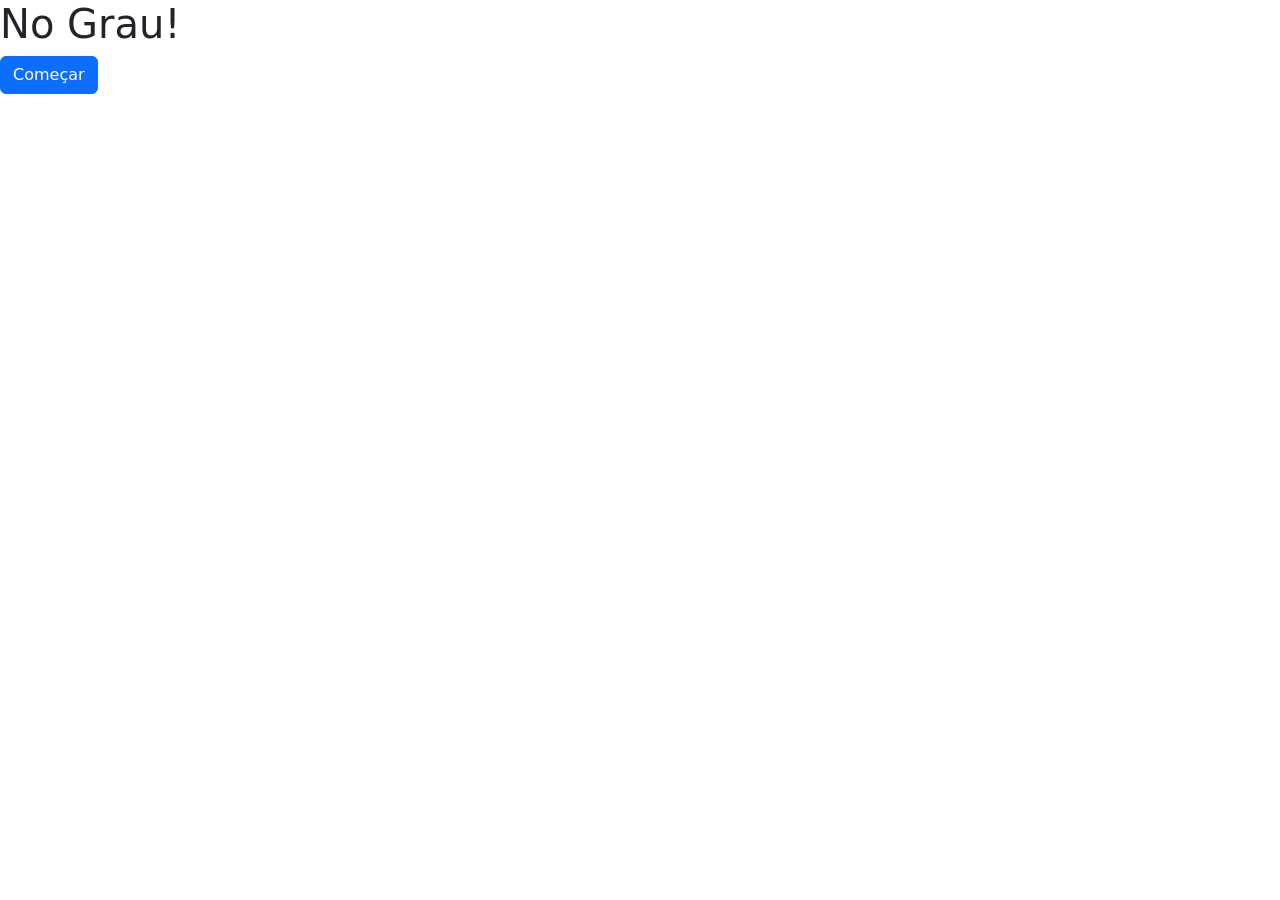
<file: main.html>
<!doctype html>
<html lang="en">

<head>
  <meta charset="utf-8">
  <meta name="viewport" content="width=device-width, initial-scale=1">
  <title>Bootstrap demo</title>
  <link href="https://cdn.jsdelivr.net/npm/bootstrap@5.3.3/dist/css/bootstrap.min.css" rel="stylesheet"
    integrity="sha384-QWTKZyjpPEjISv5WaRU9OFeRpok6YctnYmDr5pNlyT2bRjXh0JMhjY6hW+ALEwIH" crossorigin="anonymous">
</head>

<body>
  <h1>No Grau!</h1>
  <a href="Inicio\index.html">
    <input class="btn btn-primary" type="submit" value="Começar">
  </a>
</body>

</html>
</file>
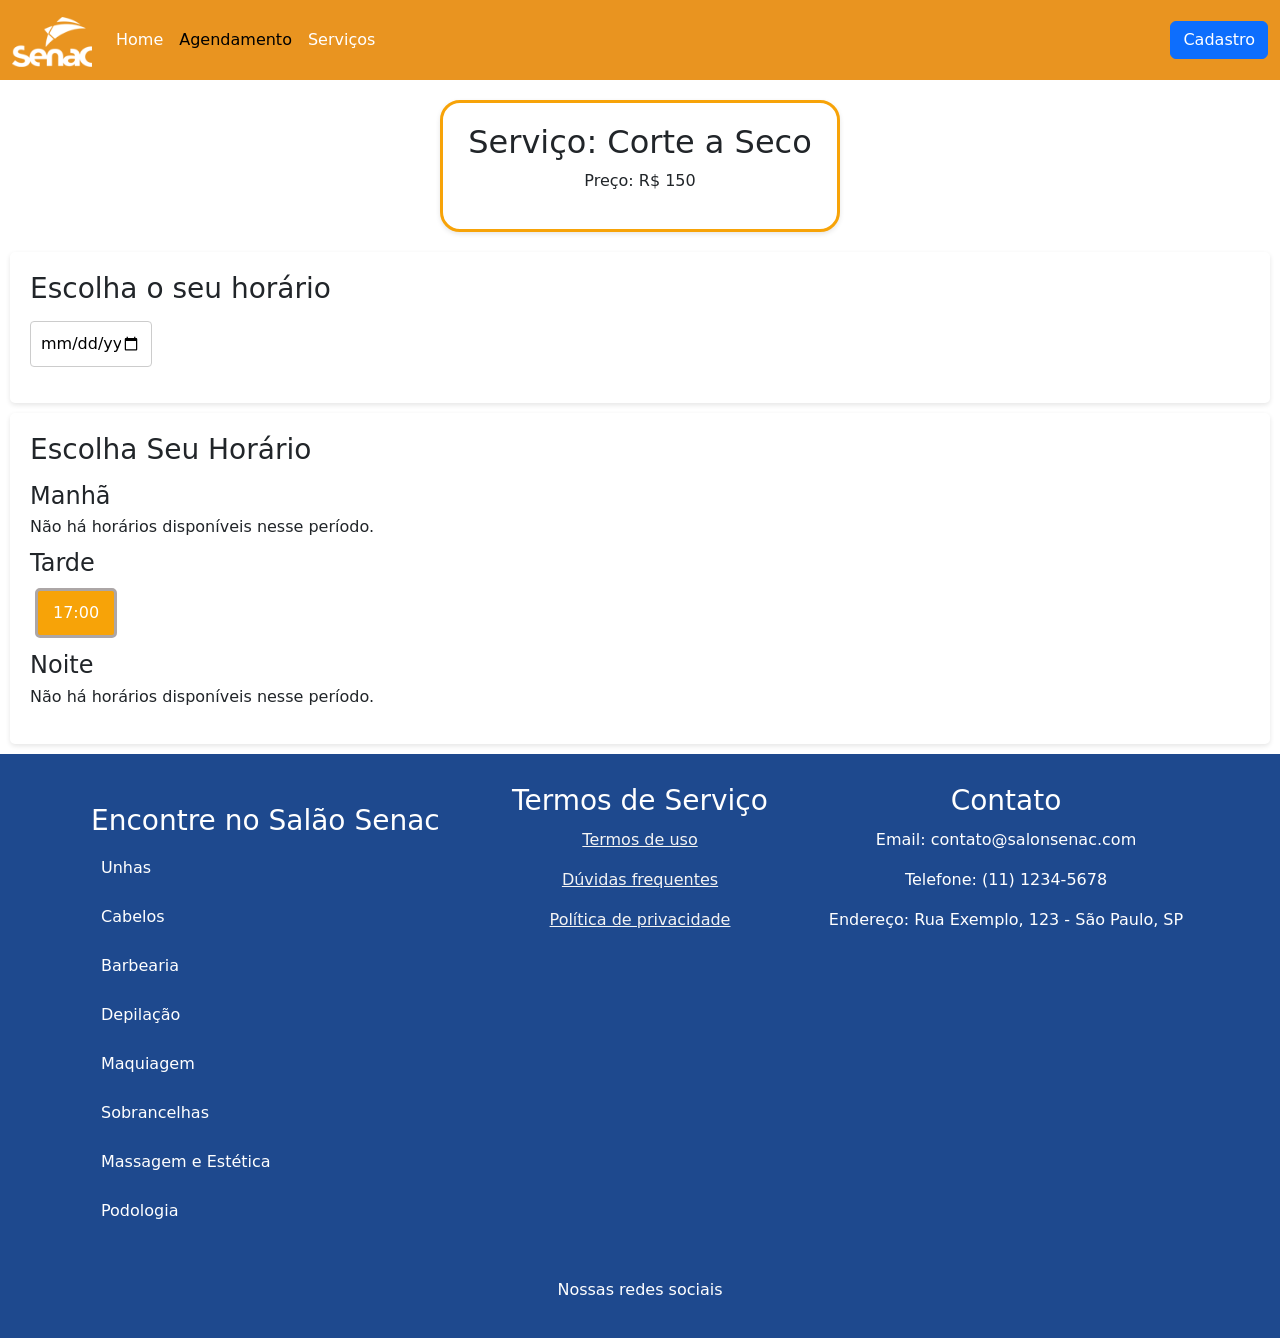
<file: clientes/agendamento.html>
<!DOCTYPE html>
<html lang="pt-BR">

<head>
    <meta charset="UTF-8">
    <meta name="viewport" content="width=device-width, initial-scale=1.0">
    <link rel="stylesheet" href="style\agendamento.css">

    <link href="https://cdn.jsdelivr.net/npm/bootstrap@5.3.3/dist/css/bootstrap.min.css" rel="stylesheet"
        integrity="sha384-QWTKZyjpPEjISv5WaRU9OFeRpok6YctnYmDr5pNlyT2bRjXh0JMhjY6hW+ALEwIH" crossorigin="anonymous">

    <title>Salão Senac - Serviço </title>
</head>

<body>
    <!-- <header>
        <h1>Salão Senac</h1>
        <div class="auth">
            <a href="#">Cadastrar</a> | <a href="#">Entrar</a>
        </div>
    </header> -->

    <nav class="navbar navbar-expand-lg">
        <div class="container-fluid">
            <a class="navbar-brand" href="#">
                <img src="../clientes/agendamentos/logo-white.png" alt="Logo do Salão" width="80" height="50"
                    class="d-inline-block align-text-top">
            </a>
            <button class="navbar-toggler" type="button" data-bs-toggle="collapse"
                data-bs-target="#navbarSupportedContent" aria-controls="navbarSupportedContent" aria-expanded="false"
                aria-label="Toggle navigation">
                <span class="navbar-toggler-icon"></span>
            </button>
            <div class="collapse navbar-collapse" id="navbarSupportedContent">
                <ul class="navbar-nav me-auto mb-2 mb-lg-0">
                    <li class="nav-item">
                        <a class="nav-link" aria-current="page" href="../Inicio/index.html">Home</a>
                    </li>
                    <li class="nav-item">
                        <a class="nav-link active" href="agendamento.html">Agendamento</a>
                    </li>
                    <li class="nav-item">
                        <a class="nav-link" href="salaojw.html">Serviços</a>
                    </li>
                </ul>
                <a href="login.html">
                    <input class="btn btn-primary" type="submit" value="Cadastro">
                </a>
            </div>
        </div>
    </nav>



    <main>
        <section class="service-info">
            <h2>Serviço: Corte a Seco</h2>
            <p>Preço: R$ 150</p>
        </section>

        <section class="calendar-container">
            <h3>Escolha o seu horário</h3>
            <div class="calendar" id="calendar"></div>
            <div class="form-group">

                <input type="date" id="appointmentDate" name="appointmentDate" required>
            </div>
            <p id="selected-date"></p>
        </section>

        <section class="availability">
            <h3>Escolha Seu Horário</h3>
            <div class="form-group">
                <div>
                    <h4>Manhã</h4>
                    <p>Não há horários disponíveis nesse período.</p>

                    <h4>Tarde</h4>
                    <button id="time-17-00" class="available-time"
                        onclick="toggleTime('17:00', 'Sarah', this)">17:00</button>

                    <h4>Noite</h4>
                    <p>Não há horários disponíveis nesse período.</p>
                </div>
            </div>
        </section>


        <section class="user-info" id="user-info">
            <h3>Horário Selecionado: <span id="selected-time"></span></h3>
            <div class="user-details">
                <img src="agendamentos/image.png" alt="duda" class="user-image">
                <p>Usuária: <span id="user-name"></span></p>
            </div>
        </section>

        <section class="team" id="team-info" style="display: none;">
            <h3>Indisponíveis no horário selecionado:</h3>
            <div class="team-members">
                <div class="team-member">
                    <img src="agendamentos/funcionario.png" alt="Anderson Couto">
                    <p>Anderson Couto
                        <i class="fas fa-heart" style="color: red; font-size: 0.8em;"></i> 12
                    </p>
                    <button onclick="redirectToCalendar('Anderson', 'assets/funcionario.png', 4.5)">Ver
                        Disponibilidade</button>
                </div>
                <div class="team-member">
                    <img src="agendamentos/funcionária 2.jpg" alt="Liliana">
                    <p>Liliana <i class="fas fa-heart" style="color: red; font-size: 0.8em;"></i> 40</p>
                    <button onclick="redirectToCalendar('Liliana', 'assets/funcionario2.png', 40)">Ver
                        Disponibilidade</button>
                </div>
                <div class="team-member">
                    <img src="agendamentos/funcionaria 3.webp" alt="Marina">
                    <p>Juliana <i class="fas fa-heart" style="color: red; font-size: 0.8em;"></i> 57</p>
                    <button onclick="redirectToCalendar('Marina')">Ver Disponibilidade</button>
                </div>
                <div class="team-member">
                    <img src="agendamentos/funcionario 4.avif" alt="Renato">
                    <p>Renato <i class="fas fa-heart" style="color: red; font-size: 0.8em;"></i>40</p>
                    <button onclick="redirectToCalendar('Renata')">Ver Disponibilidade</button>
                </div>
            </div>
        </section>



        <footer>
            <div class="footer-content">
                <div class="services-footer">
                    <h3>Encontre no Salão Senac</h3>

                    <a href="">Unhas</a>
                    <a href="">Cabelos</a>
                    <a href="">Barbearia</a>
                    <a href="">Depilação</a>
                    <a href="">Maquiagem</a>
                    <a href="">Sobrancelhas</a>
                    <a href="">Massagem e Estética</a>
                    <a href="">Podologia</a>

                </div>
                <div class="terms-footer">
                    <h3>Termos de Serviço</h3>
                    <p><a href="#">Termos de uso</a></p>
                    <p><a href="#">Dúvidas frequentes</a></p>
                    <p><a href="#">Política de privacidade</a></p>
                </div>
                <div class="contact-footer">
                    <h3>Contato</h3>
                    <p>Email: contato@salonsenac.com</p>
                    <p>Telefone: (11) 1234-5678</p>
                    <p>Endereço: Rua Exemplo, 123 - São Paulo, SP</p>
                </div>
            </div>
            <div class="redes-footer">
                <p>Nossas redes sociais</p>
            </div>
        </footer>
    </main>

    <script src="script/agendamento.js"></script>

    <script src="https://cdn.jsdelivr.net/npm/bootstrap@5.3.3/dist/js/bootstrap.min.js"
        integrity="sha384-0pUGZvbkm6XF6gxjEnlmuGrJXVbNuzT9qBBavbLwCsOGabYfZo0T0to5eqruptLy"
        crossorigin="anonymous"></script>

</body>

</html>
</file>
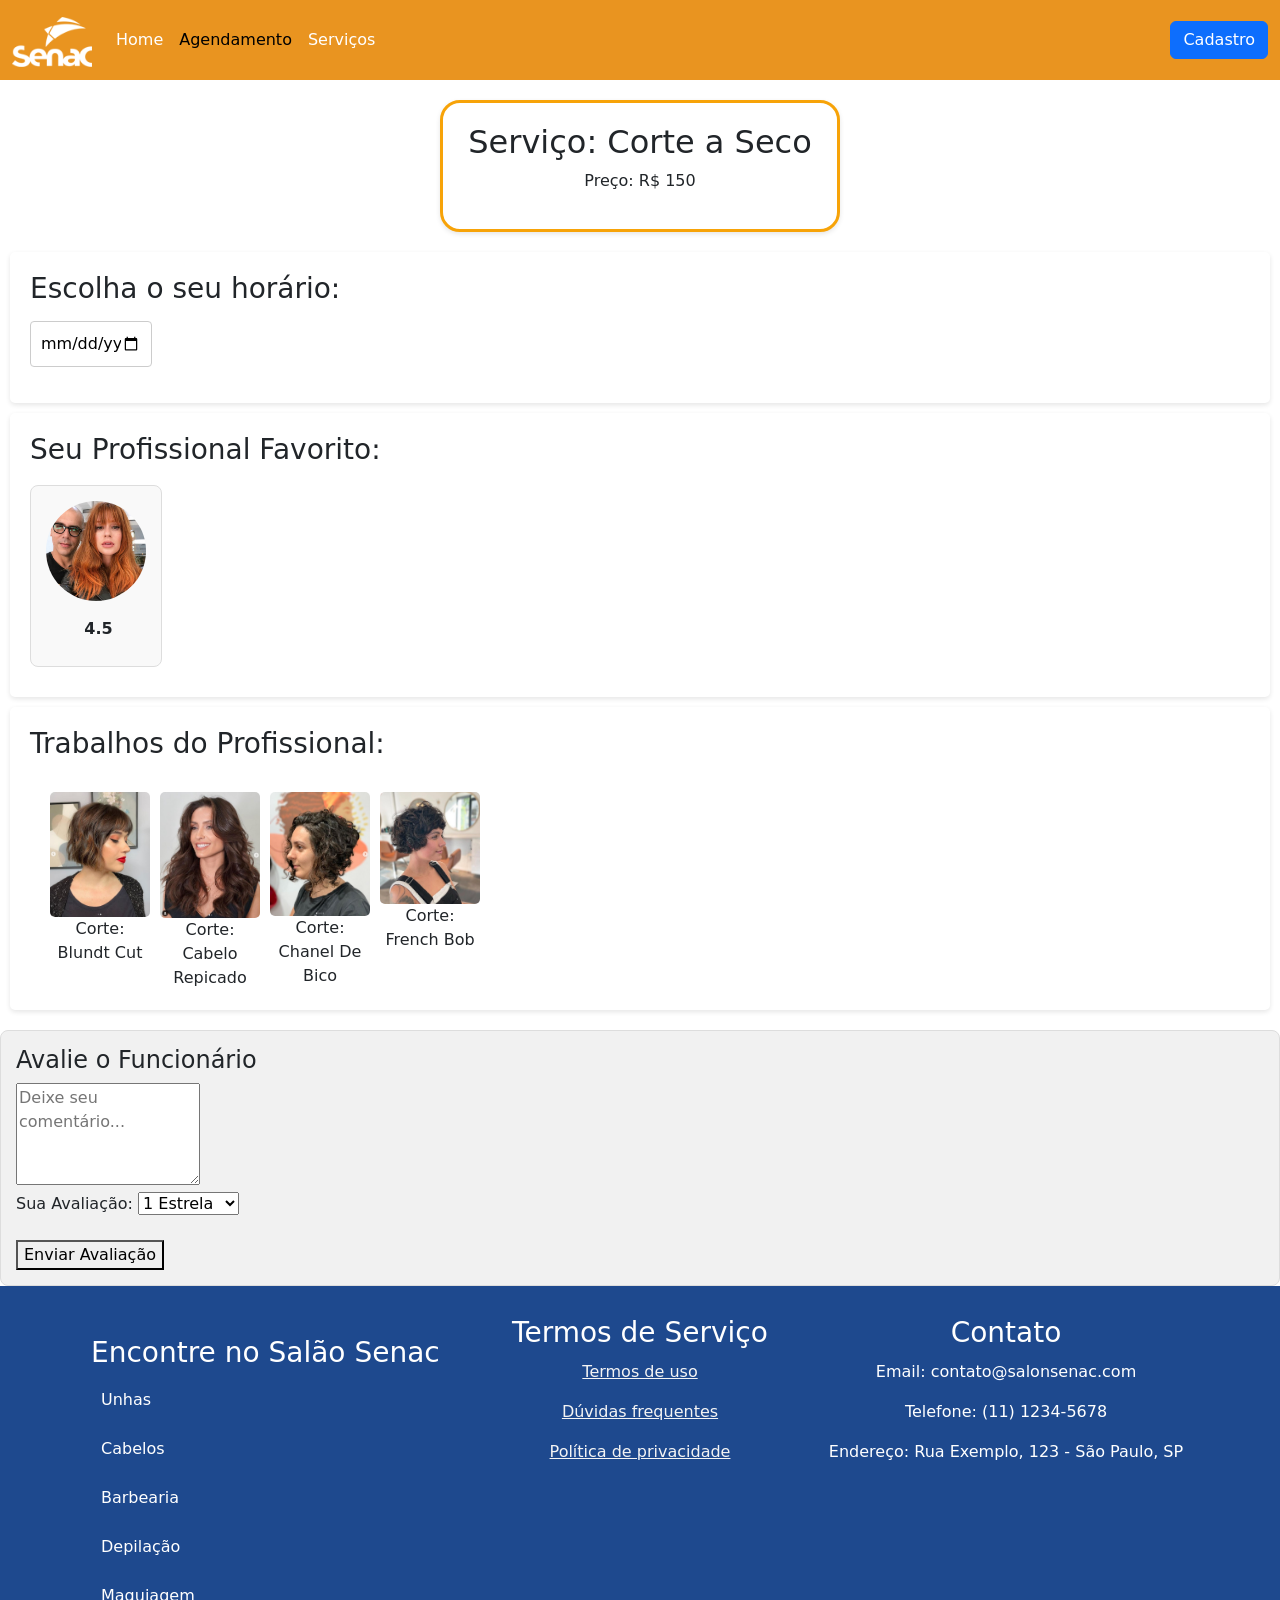
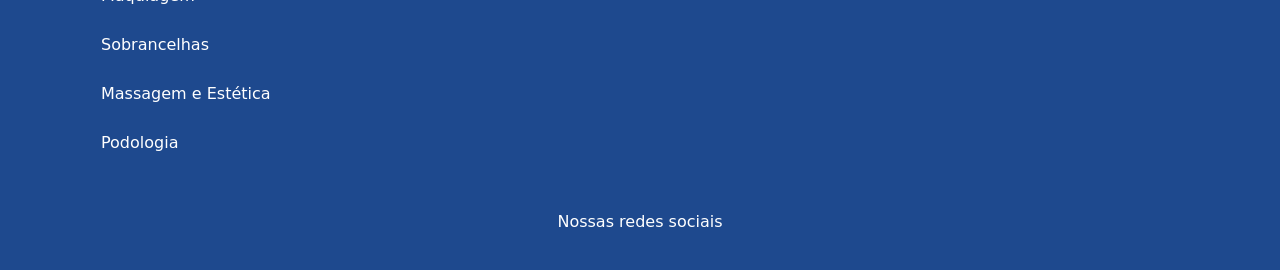
<file: clientes/disponibilidade.html>
<!DOCTYPE html>
<html lang="pt-BR">
<head>
    <meta charset="UTF-8">
    <meta name="viewport" content="width=device-width, initial-scale=1.0">
    <link rel="stylesheet" href="style/agendamento.css">
    <link href="https://cdn.jsdelivr.net/npm/bootstrap@5.3.3/dist/css/bootstrap.min.css" rel="stylesheet" integrity="sha384-QWTKZyjpPEjISv5WaRU9OFeRpok6YctnYmDr5pNlyT2bRjXh0JMhjY6hW+ALEwIH" crossorigin="anonymous">
    
    <title>Salão Senac - Serviço x</title>
    <style>
        /* Estilo para o contêiner do funcionário */
        .team-member {
            border: 1px solid #ddd;
            border-radius: 8px;
            padding: 15px;
            margin: 10px 0;
            background-color: #f9f9f9;
            text-align: center; /* Centraliza o conteúdo */
        }

        /* Estilo para a seção de avaliação */
        .employee-rating {
            display: flex;
            align-items: center;
            justify-content: center; /* Centraliza a avaliação */
            margin: 10px 0;
        }
        .employee-rating i {
            color: gold;
            margin-right: 5px; /* Espaço entre estrela e a nota */
        }
        .employee-rating span {
            font-weight: bold;
        }

        /* Estilo para a seção de avaliação do usuário */
        .user-review {
            margin-top: 20px;
            padding: 15px;
            border: 1px solid #ddd;
            border-radius: 8px;
            background-color: #f1f1f1;
        }

        /* Estilo para o contêiner da equipe */
        .team-container {
            display: flex; /* Ativa o flexbox para alinhar lado a lado */
            justify-content: space-between; /* Espaçamento entre os blocos */
            align-items: flex-start; /* Alinha os itens ao topo */
        }

        /* Estilo para os trabalhos do funcionário */
        .work-gallery {
            flex: 1; /* Permite que esta seção ocupe mais espaço */
            margin-left: 20px; /* Espaço entre os blocos */
        }
        .work-gallery h3 {
            text-align: right; /* Alinha o título à direita */
            margin-bottom: 10px; /* Espaço abaixo do título */
        }
        .work-gallery-container {
            display: grid; /* Flexbox para a galeria de trabalhos */
            grid-template-columns: repeat(auto-fill, minmax(100px, 1fr)); /* Cria uma grid responsiva */
            gap: 10px; /* Espaçamento entre as fotos */
        }
        .work-gallery figure {
            margin: 0; /* Remove margem padrão */
            text-align: center; /* Centraliza o texto */
        }
        .work-gallery img {
            width: 100%; /* Largura das imagens 100% do espaço do contêiner */
            height: auto; /* Altura automática para manter a proporção */
            border-radius: 5px; /* Bordas arredondadas */
            object-fit: cover; /* Ajusta a imagem dentro do espaço */
        }
        .social-icons .social-icon {
            display: inline-flex;
            align-items: center;
            justify-content: center;
            height: 3.5rem;
            width: 3.5rem;
            background-color: #495057;
            color: #fff;
            border-radius: 100%;
            font-size: 1.5rem;
            margin-right: 1.5rem;
            }
            .social-icons .social-icon:last-child {
            margin-right: 0;
            }
            .social-icons .social-icon:hover {
            background-color: #00809380;
            }

            .dev-icons {
            font-size: 3rem;
            }
    </style>
</head>
<body>
    <!-- <header>
        <h1>Salão Senac</h1>
        <div class="auth">
            <a href="#">Cadastrar</a> | <a href="#">Entrar</a>
        </div>
    </header> -->

       <nav class="navbar navbar-expand-lg">
        <div class="container-fluid">
            <a class="navbar-brand" href="#">
                <img src="../clientes/agendamentos/logo-white.png" alt="Logo do Salão" width="80" height="50"
                    class="d-inline-block align-text-top">
            </a>
            <button class="navbar-toggler" type="button" data-bs-toggle="collapse"
                data-bs-target="#navbarSupportedContent" aria-controls="navbarSupportedContent" aria-expanded="false"
                aria-label="Toggle navigation">
                <span class="navbar-toggler-icon"></span>
            </button>
            <div class="collapse navbar-collapse" id="navbarSupportedContent">
                <ul class="navbar-nav me-auto mb-2 mb-lg-0">
                    <li class="nav-item">
                        <a class="nav-link" aria-current="page" href="../Inicio/index.html">Home</a>
                    </li>
                    <li class="nav-item">
                        <a class="nav-link active" href="agendamento.html">Agendamento</a>
                    </li>
                    <li class="nav-item">
                        <a class="nav-link" href="salaojw.html">Serviços</a>
                    </li>
                </ul>
                <a href="login.html">
                    <input class="btn btn-primary" type="submit" value="Cadastro">
                </a>
            </div>
        </div>
    </nav>
    

    <main>
        <section class="service-info">
            <h2>Serviço: Corte a Seco</h2>
            <p>Preço: R$ 150</p>
        </section>

        <section class="calendar-container">
            <h3>Escolha o seu horário:</h3>
            <div class="calendar"id="calendar"></div>
            <div class="form-group">
                <input type="date" id="appointmentDate" name="appointmentDate" required>
            </div>
            <p id="selected-date"></p>
        </section>

        <section class="user-info" id="user-info">
            <h3>Horário Selecionado: <span id="selected-time"></span></h3>
            <div class="user-details">
                <img src="agendamentos/image.png" alt="Usuária" class="user-image">
                <p>Usuária: <span id="user-name"></span></p>
            </div>
        </section>

        <section class="team" id="team-info" style="display: block;">
            <h3>Seu Profissional Favorito:</h3>
            <div class="team-container">
                <div class="team-members">
                    <div class="team-member">
                        <img src="agendamentos/funcionario.png" alt="Nome do Funcionário">
                        <p id="employee-name"></p>
                        <div class="employee-rating">
                            <i class="fas fa-star"></i>
                            <span id="employee-rating">4.5</span>
                        </div>
                    </div>
                </div>
            </section>
            
        <section class="team"  id="team-info" style="display: block;">
            <h3>Trabalhos do Profissional:</h3>
            <br>
        <div class="work-gallery" >
            <div  class="work-gallery-container">
                         
                <figure>
                    <img src="agendamentos/blundt-cut1.jpg" alt="Trabalho 1">
                    <figcaption>Corte: Blundt Cut</figcaption>
                </figure>
                <figure>
                    <img src="agendamentos/cabelo-repicado2.jpg" alt="Trabalho 2">
                    <figcaption>Corte: Cabelo Repicado</figcaption>
                </figure>
                <figure>
                    <img src="agendamentos/chanel-de-bico4.jpg" alt="Trabalho 3">
                    <figcaption>Corte: Chanel De Bico</figcaption>
                </figure>
                <figure>
                    <img src="agendamentos/frenchbob3.jpg" alt="Trabalho 4">
                    <figcaption>Corte: French Bob</figcaption>
                </figure>
        </div>    
            </div>
        </section>
            
            <div class="user-review">
                <h4>Avalie o Funcionário</h4>
                <form id="review-form">
                    <textarea id="user-comment" placeholder="Deixe seu comentário..." rows="4" required></textarea>
                    <div>
                        <label for="user-rating">Sua Avaliação: </label>
                        <select id="user-rating" required>
                            <option value="1">1 Estrela</option>
                            <option value="2">2 Estrelas</option>
                            <option value="3">3 Estrelas</option>
                            <option value="4">4 Estrelas</option>
                            <option value="5">5 Estrelas</option>
                        </select>
                    </div>
                    <br>
                    <button type="submit">Enviar Avaliação</button>
                </form>
            </div>
        </section>
        
        <footer>
            <div class="footer-content">
                <div class="services-footer">
                    <h3>Encontre no Salão Senac</h3>
                    <a href="">Unhas</a>
                    <a href="">Cabelos</a>
                    <a href="">Barbearia</a>
                    <a href="">Depilação</a>
                    <a href="">Maquiagem</a>
                    <a href="">Sobrancelhas</a>
                    <a href="">Massagem e Estética</a>
                    <a href="">Podologia</a>
                </div>
                <div class="terms-footer">
                    <h3>Termos de Serviço</h3>
                    <p><a href="#">Termos de uso</a></p>
                    <p><a href="#">Dúvidas frequentes</a></p>
                    <p><a href="#">Política de privacidade</a></p>
                </div>
                <div class="contact-footer">
                    <h3>Contato</h3>
                    <p>Email: contato@salonsenac.com</p>
                    <p>Telefone: (11) 1234-5678</p>
                    <p>Endereço: Rua Exemplo, 123 - São Paulo, SP</p>
                </div>
            </div>
            <div class="redes-footer">
                <p>Nossas redes sociais</p>
              
            </div>
        </footer>
    </main>
    
    <script src="script/agendamento.js"></script>
    <script>
        // Captura o nome do funcionário da URL
        const params = new URLSearchParams(window.location.search);
        const employeeName = params.get('employee');

        // Exibe o nome do funcionário
        document.getElementById('employee-name').textContent = employeeName;
        document.getElementById('user-name').textContent = employeeName; // Para mostrar na seção de usuário

        // Exibe a avaliação do funcionário
        const employeeRating = 4.5; // Exemplo de avaliação
        document.getElementById('employee-rating').textContent = employeeRating;

        // Lógica para enviar a avaliação do usuário
        document.getElementById('review-form').addEventListener('submit', function(event) {
            event.preventDefault();
            const comment = document.getElementById('user-comment').value;
            const rating = document.getElementById('user-rating').value;
            alert(`Obrigado pela sua avaliação!`);
            // Aqui você pode adicionar a lógica para enviar os dados para o servidor
        });
        
    </script>
</body>
</html>
</file>
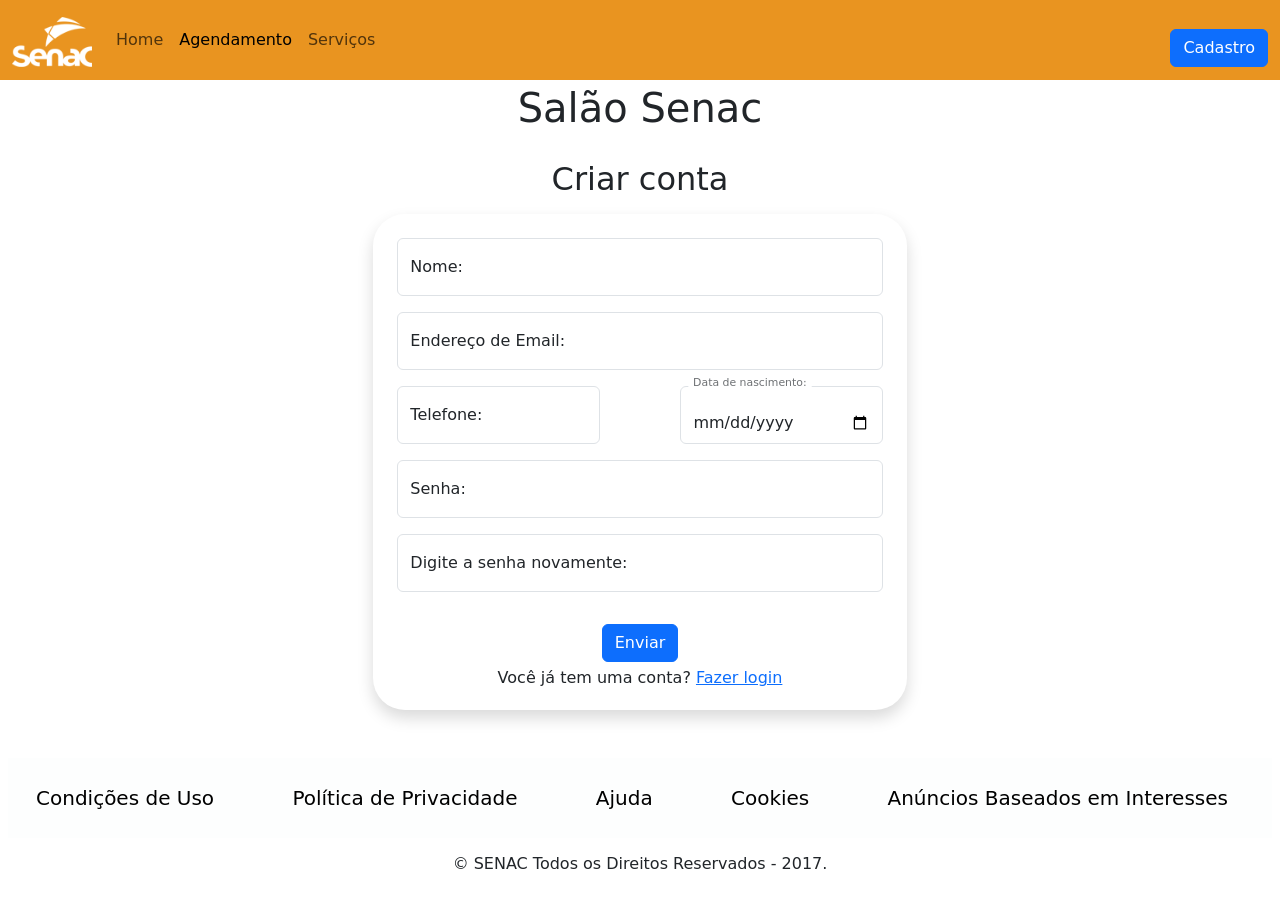
<file: clientes/login.html>
<!DOCTYPE html>
<html lang="pt-br">

<head>
    <meta charset="UTF-8">
    <meta name="viewport" content="width=device-width, initial-scale=1.0">
    <title>Login</title>
    <link rel="stylesheet" href="style/login.css">
    <link rel="stylesheet" href="https://cdnjs.cloudflare.com/ajax/libs/font-awesome/6.0.0-beta3/css/all.min.css">
    <link href="https://cdn.jsdelivr.net/npm/bootstrap@5.3.3/dist/css/bootstrap.min.css" rel="stylesheet"
        integrity="sha384-QWTKZyjpPEjISv5WaRU9OFeRpok6YctnYmDr5pNlyT2bRjXh0JMhjY6hW+ALEwIH" crossorigin="anonymous">
</head>

<body>
    <nav class="navbar navbar-expand-lg">
        <div class="container-fluid">
            <a class="navbar-brand" href="#">
                <img src="../clientes/agendamentos/logo-white.png" alt="Logo do Salão" width="80" height="50"
                    class="d-inline-block align-text-top">
            </a>
            <button class="navbar-toggler" type="button" data-bs-toggle="collapse"
                data-bs-target="#navbarSupportedContent" aria-controls="navbarSupportedContent" aria-expanded="false"
                aria-label="Toggle navigation">
                <span class="navbar-toggler-icon"></span>
            </button>
            <div class="collapse navbar-collapse" id="navbarSupportedContent">
                <ul class="navbar-nav me-auto mb-2 mb-lg-0">
                    <li class="nav-item">
                        <a class="nav-link" aria-current="page" href="../Inicio/index.html">Home</a>
                    </li>
                    <li class="nav-item">
                        <a class="nav-link active" href="agendamento.html">Agendamento</a>
                    </li>
                    <li class="nav-item">
                        <a class="nav-link" href="salaojw.html">Serviços</a>
                    </li>
                </ul>
                <a href="login.html">
                    <input class="btn btn-primary" type="submit" value="Cadastro">
                </a>
            </div>
        </div>
    </nav>
    <header class="container-fluid d-flex" id="header__principal">
        <div class=" w-100 h-15 text-center justify-content-center">
            <h1 class="text-center p-1">Salão Senac</h1>
        </div>
    </header>
    <div class="text-dark">
        <h2 class="text-center mt-3 mb-3">Criar conta</h2>
        <div>
            <div class="container rounded-5 ps-4 pt-4 pb-1 pe-4 pb-1  mt-2 text-dark justify-content-start col-sm-5 shadow"
                id="login__container">
                <div class="form-floating mb-3" id="nome">
                    <input type="text" class="form-control" placeholder="Insira seu nome" id="uname"></input>
                    <label for="floatingInput">Nome:</label>
                </div>
                <div class="form-floating mb-3" id="email">
                    <input type="email" class="form-control" id="floatingInput" placeholder="nome@exemplo.com">
                    <label for="floatingInput">Endereço de Email:</label>
                </div>
                <div class="d-flex">
                    <div class="form-floating mb-1 col-5">
                        <input type="text" class="form-control" placeholder="(99)99999-9999" id="telefone"></input>
                        <label for="floatingInput">Telefone:</label>
                    </div>
                    <div class="form-floating mb-3 col-sm-5 offset-sm-2">
                        <input type="date" id="data" name="date" class="form-control">
                        <label for="date" class="form-label">Data de nascimento:</label>
                    </div>
                </div>
                <div class="form-floating mb-3" id="senha">
                    <input type="password" class="form-control" id="floatingPassword" placeholder="Insira uma Senha">
                    <label for="floatingPassword">Senha:</label>
                </div>
                <div class="form-floating mb-3" id="floatingPassword2">
                    <input type="password" class="form-control" id="confirmarSenhaInput" placeholder="Insira uma Senha">
                    <label for="confirmarSenhaInput">Digite a senha novamente:</label>
                </div>
                <!-- <div class="btn-group-horizontal" role="group" aria-label="Vertical radio toggle button group">
                <input type="radio" class="btn-check" name="vbtn-radio" id="vbtn-radio1" autocomplete="off" checked>
                <label class="btn btn-outline-primary" for="vbtn-radio1">Administrador</label>
                <input type="radio" class="btn-check" name="vbtn-radio" id="vbtn-radio2" autocomplete="off">
                <label class="btn btn-outline-primary" for="vbtn-radio2">Funcionario</label>
              </div>
              <br>
              <br>
              <br> -->
                <div class="text-center">
                    <button id="enviar" onclick="validarDadosPessoais()" class="btn btn-primary"
                        type="submit">Enviar</button>
                </div>
                <p class="text-center pt-1">Você já tem uma conta? <a href="login1.html">Fazer login</a></p>
            </div>
        </div>
        <nav class="navbar bg-body-tertiary m-2 mt-5 pe-3 ps-3 bg-opacity-25" id="footer__nav">
            <div class="container-fluid">
                <a class="navbar-brand" href="#">Condições de Uso</a>
                <a class="navbar-brand" href="#">Política de Privacidade</a>
                <a class="navbar-brand" href="#">Ajuda</a>
                <a class="navbar-brand" href="#">Cookies</a>
                <a class="navbar-brand" href="#">Anúncios Baseados em Interesses </a>
            </div>
        </nav>
        <h6 class="text-center mt-3">© SENAC Todos os Direitos Reservados - 2017.</h6>

        <script src="script/login.js"></script>
        <script src="https://cdn.jsdelivr.net/npm/bootstrap@5.3.3/dist/js/bootstrap.bundle.min.js"
            integrity="sha384-YvpcrYf0tY3lHB60NNkmXc5s9fDVZLESaAA55NDzOxhy9GkcIdslK1eN7N6jIeHz"
            crossorigin="anonymous"></script>
</body>

</html>
</file>
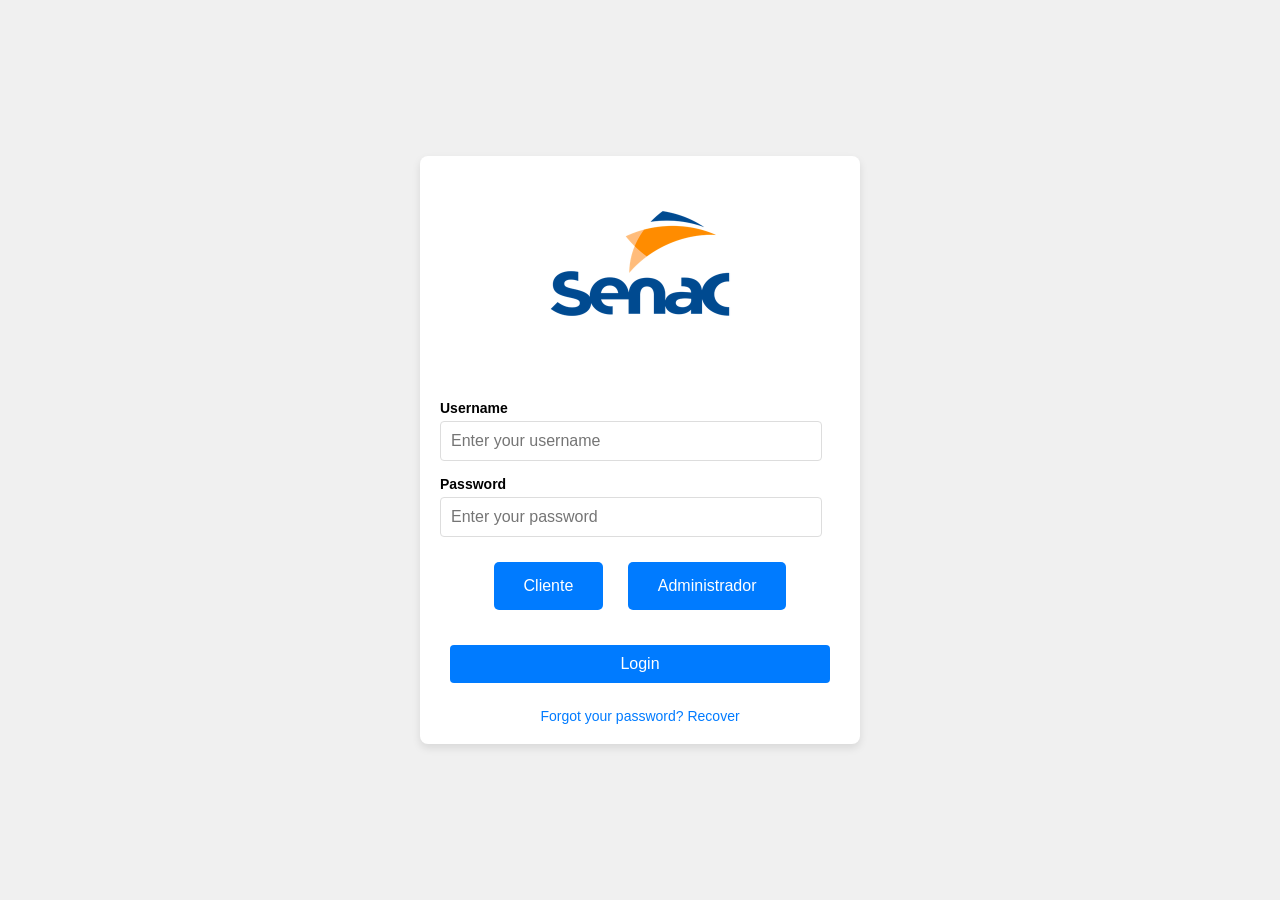
<file: clientes/login1.html>
<!DOCTYPE html>
<html lang="en">
<head>
  <meta charset="UTF-8">
  <meta name="viewport" content="width=device-width, initial-scale=1.0">
  <title>Login Page</title>
  <link rel="stylesheet" href="index.css">
  <style>
    body {
      font-family: Arial, sans-serif;
      margin: 0;
      display: flex;
      justify-content: center;
      align-items: center;
      height: 100vh;
      background-color: #f0f0f0;
    }

    .login-container {
      width: 100%;
      max-width: 400px;
      padding: 20px;
      background: white;
      box-shadow: 0 4px 8px rgba(0, 0, 0, 0.1);
      border-radius: 8px;
      text-align: center;
    }

    .logo {
      margin-bottom: 20px;
    }

    .logo img {
      max-width: 50%;
      height: auto;
    }

    .form-group {
      margin-bottom: 15px;
      text-align: left;
    }

    .form-group label {
      display: block;
      margin-bottom: 5px;
      font-weight: bold;
      font-size: 14px;
      word-wrap: break-word;
    }

    .form-group input {
      width: 90%;
      padding: 10px;
      border: 1px solid #ddd;
      border-radius: 4px;
      font-size: 16px;
    }

    .form-group input:focus {
      border-color: #007BFF;
      outline: none;
    }

    .dropdown {
      position: relative;
      margin-bottom: 15px;
    }

    .dropdown select {
      width: 100%;
      padding: 10px;
      border: 1px solid #ddd;
      border-radius: 4px;
      font-size: 16px;
    }

    .dropdown select:focus {
      border-color: #007BFF;
      outline: none;
    }

    .login-type {
      margin-bottom: 15px;
      text-align: left;
    }

    .login-type label {
      margin-right: 10px;
      font-size: 14px;
      font-weight: normal;
    }

    .login-buttons {
      display: flex;
      justify-content: center;
      margin-top: 15px;
    }

    .login-button {
      width: 100%;
      padding: 10px;
      background-color: #007BFF;
      color: white;
      border: none;
      border-radius: 4px;
      font-size: 16px;
      cursor: pointer;
    }

    .login-button:hover {
      background-color: #0056b3;
    }

    .forgot-password {
      margin-top: 15px;
      font-size: 14px;
    }

    .forgot-password a {
      color: #007BFF;
      text-decoration: none;
    }

    .forgot-password a:hover {
      text-decoration: underline;
    }
  </style>
</head>
<body>
    <div class="login-container">
        <div class="logo">
          <img src="imagens/logo senac.png" alt="Logo">
        </div>
        <form>
          <div class="form-group">
            <label for="username">Username</label>
            <input type="text" id="username" name="username" placeholder="Enter your username">
          </div>
          <div class="form-group">
            <label for="password">Password</label>
            <input type="password" id="password" name="password" placeholder="Enter your password">
          </div>
    
          <button type="button" onclick="redirectToPage('cliente')">Cliente</button>
          <button type="button" onclick="redirectToPage('administrador')">Administrador</button>
    
          <div class="login-buttons">
            
            
    <button type="submit" class="login-button">Login</button>
          </div>
          <div class="forgot-password">
            
          
    <a href="#">Forgot your password? Recover</a>
          </div>
        </form>
      </div>
    
      <script>
        func
    
        function redirectToPage(userType) {
            if (userType === 'cliente') {
                window.location.href = 'index.html'; // Página do cliente
            } else if (userType === 'administrador') {
                window.location.href = '../funcionarios/adm.html'; // Página do administrador
            }
        }
      </script>
    </body>


<style>
    /* Estilos gerais da página */
    

    body{
        margin: 20;
    }

    /* Estilo dos botões */
    button {
        background-color: #007bff; /* Cor do botão */
        color: white;
        font-size: 16px;
        padding: 15px 30px;
        margin: 10px;
        border: none;
        border-radius: 5px;
        cursor: pointer;
        transition: background-color 0.3s ease;
       
    }

    /* Estilo para o botão "Administrador" */
    button:nth-child(2) {
        background-color: #007bff; /* Cor do botão administrador */
    }

    /* Efeito ao passar o mouse sobre o botão */
    button:hover {
        background-color: #0056b3;
    }

    /* Efeito para o botão "Administrador" */
    button:nth-child(2):hover {
        background-color: #0056b3;
    }
</style>



<script>
    function redirectToPage(userType) {
        if (userType === 'cliente') {
            window.location.href = 'index.html'; // Página do cliente
        } else if (userType === 'administrador') {
            window.location.href = '../funcionarios/adm.html'; // Página do administrador
        }
    }
</script>


    
</body>
</html>
</file>
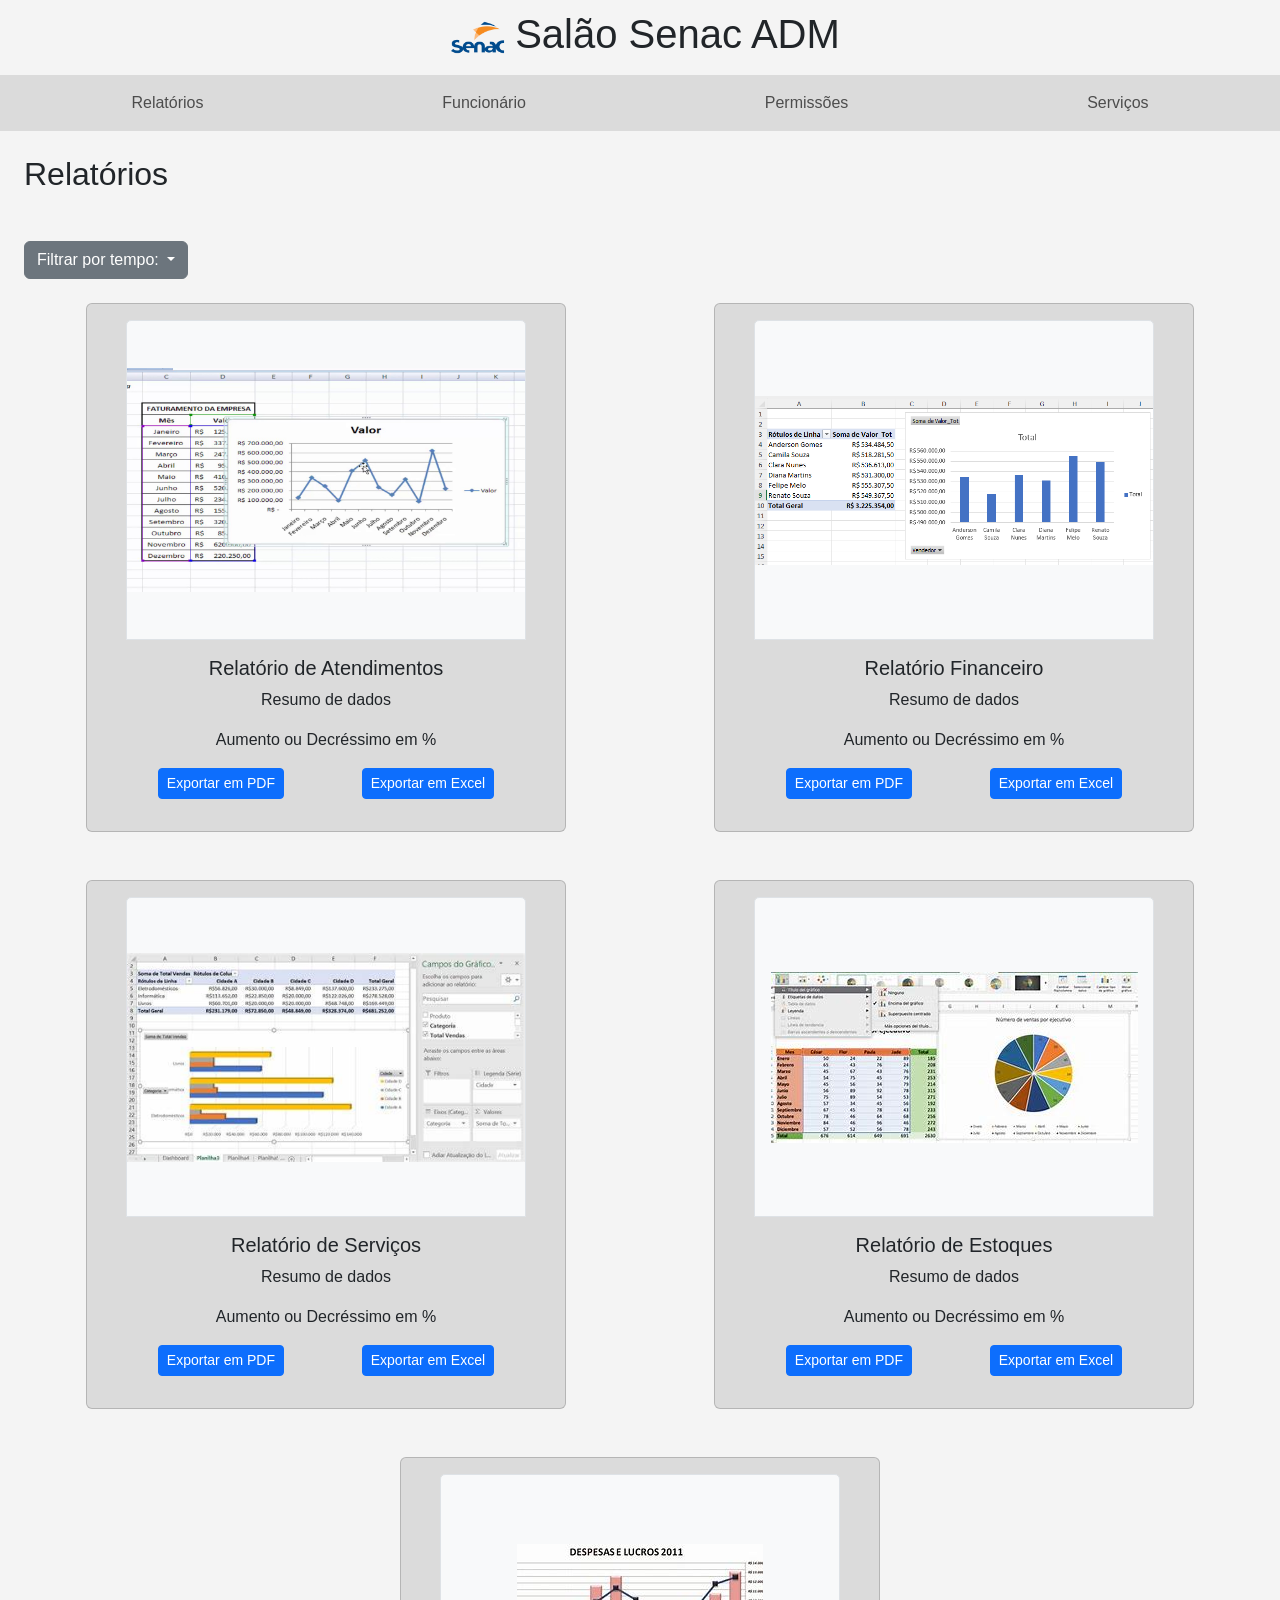
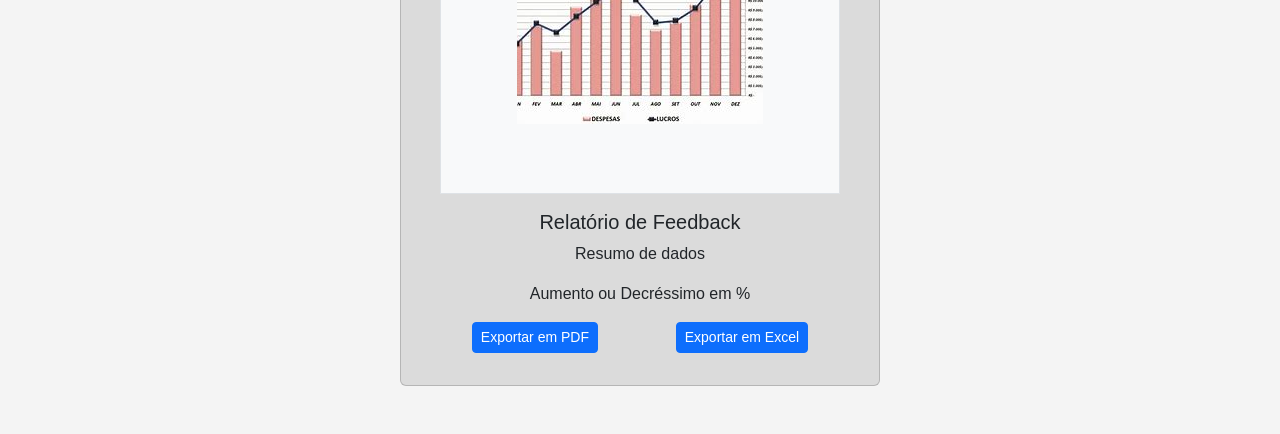
<file: funcionarios/adm.html>
<!DOCTYPE html>
<html lang="pt-br">
<head>
    <meta charset="UTF-8">
    <meta name="viewport" content="width=device-width, initial-scale=1.0">
    <title>ADM</title>
    <link rel="stylesheet" href="style/adm.css">
    <link rel="stylesheet" href="https://cdnjs.cloudflare.com/ajax/libs/font-awesome/6.0.0-beta3/css/all.min.css">
    <link href="https://cdn.jsdelivr.net/npm/bootstrap@5.3.3/dist/css/bootstrap.min.css" rel="stylesheet"
        integrity="sha384-QWTKZyjpPEjISv5WaRU9OFeRpok6YctnYmDr5pNlyT2bRjXh0JMhjY6hW+ALEwIH" crossorigin="anonymous">
    <style>
        @import url('https://fonts.googleapis.com/css2?family=Inter:ital,opsz,wght@0,14..32,100..900;1,14..32,100..900&family=Koulen&family=Kreon&family=Krona+One&family=Krub:wght@200;400&family=Lalezar&family=Inter:ital,opsz,wght@0,14..32,100..900;1,14..32,100..900&display=swap');
    </style>
</head>
<body>
    <div class="d-flex container-fluid justify-content-center align-items-center">
        <img src="assets/senac logo.png " alt="logo do senac" width="75">
        <h1>Salão Senac ADM</h1>
    </div>
    <nav class="container-fluid navbar bg-black bg-opacity-10">
        <div class="container-fluid d-flex justify-content-around text-center">
          <a class="navbar-text text-decoration-none" href="adm.html">Relatórios</a>
          <a class="navbar-text text-decoration-none" href="Tela de funcionarios\regfuncionario.html">Funcionário</a>
          <a class="navbar-text text-decoration-none" href="permissões.html">Permissões</a>
          <a class="navbar-text text-decoration-none" href="serviçosadm.html">Serviços</a>
        </div>
    </nav>
    <h2 class="m-4">Relatórios</h2>
    <div class="btn-group">
        <button class="btn btn-secondary dropdown-toggle m-4" type="button" data-bs-toggle="dropdown" data-bs-auto-close="true" aria-expanded="false">
          Filtrar por tempo:
        </button>
        <ul class="dropdown-menu">
          <li><a class="dropdown-item" href="#">dia</a></li>
          <li><a class="dropdown-item" href="#">semana</a></li>
          <li><a class="dropdown-item" href="#">mês</a></li>
          <li><a class="dropdown-item" href="#">semestre</a></li>
          <li><a class="dropdown-item" href="#">ano</a></li>
        </ul>
    </div>
    <div class="container-fluid d-flex row justify-content-around text-center mx-auto">
        <div class="card mb-5 p-3 bg-black bg-opacity-10" style="width: 30rem;">
            <img src="assets/grafico 1.jpg" class="img-fluid mx-auto card-img-top object-fit-scale border rounde bg-light" alt="..." id="imagens">
            <div class="card-body">
              <h5 class="card-title text-center">Relatório de Atendimentos</h5>
              <p class="card-text">Resumo de dados</p>
              <p class="card-text">Aumento ou Decréssimo em %</p>
              <div class="d-flex justify-content-around">
                <a href="#" class="btn btn-primary btn-sm">Exportar em PDF</a>
                <a href="#" class="btn btn-primary btn-sm">Exportar em Excel</a>
              </div>
            </div>
        </div>
        <div class="card mb-5 p-3 bg-black bg-opacity-10" style="width: 30rem;">
            <img src="assets/grafico 2.png" class="img-fluid mx-auto card-img-top object-fit-scale border rounde bg-light" alt="..." id="imagens">
            <div class="card-body">
              <h5 class="card-title text-center">Relatório Financeiro</h5>
              <p class="card-text">Resumo de dados</p>
              <p class="card-text">Aumento ou Decréssimo em %</p>
              <div class="d-flex justify-content-around">
                <a href="#" class="btn btn-primary btn-sm">Exportar em PDF</a>
                <a href="#" class="btn btn-primary btn-sm">Exportar em Excel</a>
              </div>
            </div>
        </div>
        <div class="card mb-5 p-3 bg-black bg-opacity-10" style="width: 30rem;">
            <img src="assets/grafico 3.jpg" class="img-fluid mx-auto card-img-top object-fit-scale border rounde bg-light" alt="..." id="imagens">
            <div class="card-body">
              <h5 class="card-title text-center">Relatório de Serviços</h5>
              <p class="card-text">Resumo de dados</p>
              <p class="card-text">Aumento ou Decréssimo em %</p>
              <div class="d-flex justify-content-around">
                <a href="#" class="btn btn-primary btn-sm">Exportar em PDF</a>
                <a href="#" class="btn btn-primary btn-sm">Exportar em Excel</a>
              </div>
            </div>
        </div>
        <div class="card mb-5 p-3 bg-black bg-opacity-10" style="width: 30rem;">
            <img src="assets/grafico 4.jpg" class="img-fluid mx-auto card-img-top object-fit-scale border rounde bg-light" alt="..." id="imagens">
            <div class="card-body">
              <h5 class="card-title text-center">Relatório de Estoques</h5>
              <p class="card-text">Resumo de dados</p>
              <p class="card-text">Aumento ou Decréssimo em %</p>
              <div class="d-flex justify-content-around">
                <a href="#" class="btn btn-primary btn-sm">Exportar em PDF</a>
                <a href="#" class="btn btn-primary btn-sm">Exportar em Excel</a>
              </div>
            </div>
        </div>
        <div class="card mb-5 p-3 bg-black bg-opacity-10" style="width: 30rem;">
            <img src="assets/grafico 5.jpg" class="img-fluid mx-auto card-img-top object-fit-scale border rounde bg-light" alt="..." id="imagens">
            <div class="card-body">
              <h5 class="card-title text-center">Relatório de Feedback</h5>
              <p class="card-text">Resumo de dados</p>
              <p class="card-text">Aumento ou Decréssimo em %</p>
              <div class="d-flex justify-content-around">
                <a href="#" class="btn btn-primary btn-sm">Exportar em PDF</a>
                <a href="#" class="btn btn-primary btn-sm">Exportar em Excel</a>
              </div>
            </div>
        </div>
    </div>
    <script src="https://cdn.jsdelivr.net/npm/bootstrap@5.3.3/dist/js/bootstrap.bundle.min.js"
    integrity="sha384-YvpcrYf0tY3lHB60NNkmXc5s9fDVZLESaAA55NDzOxhy9GkcIdslK1eN7N6jIeHz"
    crossorigin="anonymous"></script>
</body>
</html>
</file>
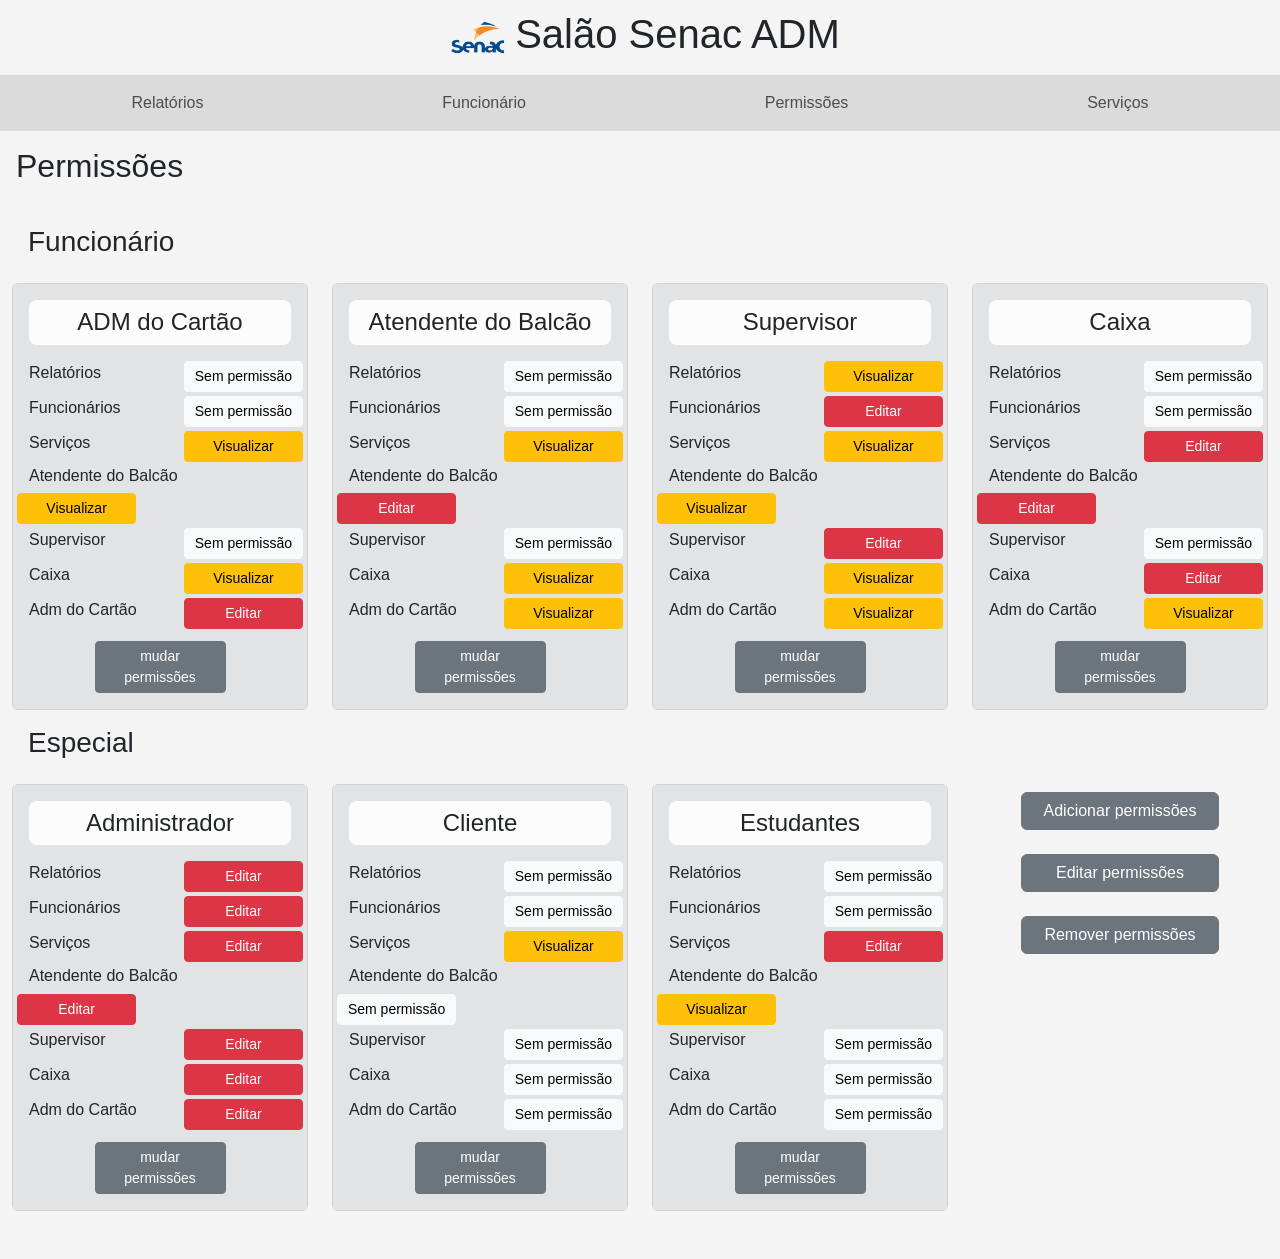
<file: funcionarios/permissões.html>
<!DOCTYPE html>
<html lang="pt-br">

<head>
  <meta charset="UTF-8">
  <meta name="viewport" content="width=device-width, initial-scale=1.0">
  <title>Permissões</title>
  <link rel="stylesheet" href="style/adm.css">
  <link rel="stylesheet" href="https://cdnjs.cloudflare.com/ajax/libs/font-awesome/6.0.0-beta3/css/all.min.css">
  <link href="https://cdn.jsdelivr.net/npm/bootstrap@5.3.3/dist/css/bootstrap.min.css" rel="stylesheet"
    integrity="sha384-QWTKZyjpPEjISv5WaRU9OFeRpok6YctnYmDr5pNlyT2bRjXh0JMhjY6hW+ALEwIH" crossorigin="anonymous">
  <style>
    @import url('https://fonts.googleapis.com/css2?family=Inter:ital,opsz,wght@0,14..32,100..900;1,14..32,100..900&family=Koulen&family=Kreon&family=Krona+One&family=Krub:wght@200;400&family=Lalezar&family=Inter:ital,opsz,wght@0,14..32,100..900;1,14..32,100..900&display=swap');
  </style>
</head>

<body>
  <div class="d-flex container-fluid justify-content-center align-items-center">
    <img src="assets/senac logo.png " alt="logo do senac" width="75">
    <h1>Salão Senac ADM</h1>
  </div>
  <nav class="container-fluid navbar bg-black bg-opacity-10">
    <div class="container-fluid d-flex justify-content-around text-center">
      <a class="navbar-text text-decoration-none" href="adm.html">Relatórios</a>
      <a class="navbar-text text-decoration-none" href="Tela de funcionarios\regfuncionario.html">Funcionário</a>
      <a class="navbar-text text-decoration-none" href="permissões.html">Permissões</a>
      <a class="navbar-text text-decoration-none" href="serviçosadm.html">Serviços</a>
    </div>
  </nav>
  <h2 class="p-3">Permissões</h2>
  <div class="container-fluid mb-5">
    <h3 class="p-3">Funcionário</h3>
    <div class="row row-cols-1 row-cols-md-4 g-4">
      <div class="col">
        <div class="card">
          <div class="card-body bg-secondary-subtle">
            <h4 class="card-title text-center bg-light-subtle rounded-3 p-2 mb-3 fw-medium">ADM do Cartão</h4>
            <div class="row align-items-center align-self-center pb-1 justify-content-between">
              <h6 class="col-auto">Relatórios</h6>
              <button type="button" class="col-5 btn btn-light btn-sm">Sem permissão</button>
            </div>
            <div class="row align-items-center align-self-center pb-1 justify-content-between">
              <h6 class="col-auto">Funcionários</h6>
              <button type="button" class="col-5 btn btn-light btn-sm">Sem permissão</button>
            </div>
            <div class="row align-items-center align-self-center pb-1 justify-content-between">
              <h6 class="col-auto">Serviços</h6>
              <button type="button" class="col-5 btn btn-warning btn-sm">Visualizar</button>
            </div>
            <div class="row align-items-center align-self-center pb-1 justify-content-between">
              <h6 class="col-auto">Atendente do Balcão</h6>
              <button type="button" class="col-5 btn btn-warning btn-sm">Visualizar</button>
            </div>
            <div class="row align-items-center align-self-center pb-1 justify-content-between">
              <h6 class="col-auto">Supervisor</h6>
              <button type="button" class="col-5 btn btn-light btn-sm">Sem permissão</button>
            </div>
            <div class="row align-items-center align-self-center pb-1 justify-content-between">
              <h6 class="col-auto">Caixa</h6>
              <button type="button" class="col-5 btn btn-warning btn-sm">Visualizar</button>
            </div>
            <div class="row align-items-center align-self-center pb-1 justify-content-between">
              <h6 class="col-auto">Adm do Cartão</h6>
              <button type="button" class="col-5 btn btn-danger btn-sm">Editar</button>
            </div>
            <button type="button" class="btn btn-secondary btn-sm col-6 offset-sm-3 mb-0 mt-2">mudar permissões</button>
          </div>
        </div>
      </div>
      <div class="col">
        <div class="card">
          <div class="card-body bg-secondary-subtle">
            <h4 class="card-title text-center bg-light-subtle rounded-3 p-2 mb-3 fw-medium">Atendente do Balcão</h4>
            <div class="row align-items-center align-self-center pb-1 justify-content-between">
              <h6 class="col-auto">Relatórios</h6>
              <button type="button" class="col-5 btn btn-light btn-sm">Sem permissão</button>
            </div>
            <div class="row align-items-center align-self-center pb-1 justify-content-between">
              <h6 class="col-auto">Funcionários</h6>
              <button type="button" class="col-5 btn btn-light btn-sm">Sem permissão</button>
            </div>
            <div class="row align-items-center align-self-center pb-1 justify-content-between">
              <h6 class="col-auto">Serviços</h6>
              <button type="button" class="col-5 btn btn-warning btn-sm">Visualizar</button>
            </div>
            <div class="row align-items-center align-self-center pb-1 justify-content-between">
              <h6 class="col-auto">Atendente do Balcão</h6>
              <button type="button" class="col-5 btn btn-danger btn-sm">Editar</button>
            </div>
            <div class="row align-items-center align-self-center pb-1 justify-content-between">
              <h6 class="col-auto">Supervisor</h6>
              <button type="button" class="col-5 btn btn-light btn-sm">Sem permissão</button>
            </div>
            <div class="row align-items-center align-self-center pb-1 justify-content-between">
              <h6 class="col-auto">Caixa</h6>
              <button type="button" class="col-5 btn btn-warning btn-sm">Visualizar</button>
            </div>
            <div class="row align-items-center align-self-center pb-1 justify-content-between">
              <h6 class="col-auto">Adm do Cartão</h6>
              <button type="button" class="col-5 btn btn-warning btn-sm">Visualizar</button>
            </div>
            <button type="button" class="btn btn-secondary btn-sm col-6 offset-sm-3 mb-0 mt-2">mudar permissões</button>
          </div>
        </div>
      </div>
      <div class="col">
        <div class="card">
          <div class="card-body bg-secondary-subtle">
            <h4 class="card-title text-center bg-light-subtle rounded-3 p-2 mb-3 fw-medium">Supervisor</h4>
            <div class="row align-items-center align-self-center pb-1 justify-content-between">
              <h6 class="col-auto">Relatórios</h6>
              <button type="button" class="col-5 btn btn-warning btn-sm">Visualizar</button>
            </div>
            <div class="row align-items-center align-self-center pb-1 justify-content-between">
              <h6 class="col-auto">Funcionários</h6>
              <button type="button" class="col-5 btn btn-danger btn-sm">Editar</button>
            </div>
            <div class="row align-items-center align-self-center pb-1 justify-content-between">
              <h6 class="col-auto">Serviços</h6>
              <button type="button" class="col-5 btn btn-warning btn-sm">Visualizar</button>
            </div>
            <div class="row align-items-center align-self-center pb-1 justify-content-between">
              <h6 class="col-auto">Atendente do Balcão</h6>
              <button type="button" class="col-5 btn btn-warning btn-sm">Visualizar</button>
            </div>
            <div class="row align-items-center align-self-center pb-1 justify-content-between">
              <h6 class="col-auto">Supervisor</h6>
              <button type="button" class="col-5 btn btn-danger btn-sm">Editar</button>
            </div>
            <div class="row align-items-center align-self-center pb-1 justify-content-between">
              <h6 class="col-auto">Caixa</h6>
              <button type="button" class="col-5 btn btn-warning btn-sm">Visualizar</button>
            </div>
            <div class="row align-items-center align-self-center pb-1 justify-content-between">
              <h6 class="col-auto">Adm do Cartão</h6>
              <button type="button" class="col-5 btn btn-warning btn-sm">Visualizar</button>
            </div>
            <button type="button" class="btn btn-secondary btn-sm col-6 offset-sm-3 mb-0 mt-2">mudar permissões</button>
          </div>
        </div>
      </div>
      <div class="col">
        <div class="card">
          <div class="card-body bg-secondary-subtle">
            <h4 class="card-title text-center bg-light-subtle rounded-3 p-2 mb-3 fw-medium">Caixa</h4>
            <div class="row align-items-center align-self-center pb-1 justify-content-between">
              <h6 class="col-auto">Relatórios</h6>
              <button type="button" class="col-5 btn btn-light btn-sm">Sem permissão</button>
            </div>
            <div class="row align-items-center align-self-center pb-1 justify-content-between">
              <h6 class="col-auto">Funcionários</h6>
              <button type="button" class="col-5 btn btn-light btn-sm">Sem permissão</button>
            </div>
            <div class="row align-items-center align-self-center pb-1 justify-content-between">
              <h6 class="col-auto">Serviços</h6>
              <button type="button" class="col-5 btn btn-danger btn-sm">Editar</button>
            </div>
            <div class="row align-items-center align-self-center pb-1 justify-content-between">
              <h6 class="col-auto">Atendente do Balcão</h6>
              <button type="button" class="col-5 btn btn-danger btn-sm">Editar</button>
            </div>
            <div class="row align-items-center align-self-center pb-1 justify-content-between">
              <h6 class="col-auto">Supervisor</h6>
              <button type="button" class="col-5 btn btn-light btn-sm">Sem permissão</button>
            </div>
            <div class="row align-items-center align-self-center pb-1 justify-content-between">
              <h6 class="col-auto">Caixa</h6>
              <button type="button" class="col-5 btn btn-danger btn-sm">Editar</button>
            </div>
            <div class="row align-items-center align-self-center pb-1 justify-content-between">
              <h6 class="col-auto">Adm do Cartão</h6>
              <button type="button" class="col-5 btn btn-warning btn-sm">Visualizar</button>
            </div>
            <button type="button" class="btn btn-secondary btn-sm col-6 offset-sm-3 mb-0 mt-2">mudar permissões</button>
          </div>
        </div>
      </div>
    </div>
    <h3 class="p-3">Especial</h3>
    <div class="row row-cols-1 row-cols-md-4 g-4">
      <div class="col">
        <div class="card">
          <div class="card-body bg-secondary-subtle">
            <h4 class="card-title text-center bg-light-subtle rounded-3 p-2 mb-3 fw-medium">Administrador</h4>
            <div class="row align-items-center align-self-center pb-1 justify-content-between">
              <h6 class="col-auto">Relatórios</h6>
              <button type="button" class="col-5 btn btn-danger btn-sm">Editar</button>
            </div>
            <div class="row align-items-center align-self-center pb-1 justify-content-between">
              <h6 class="col-auto">Funcionários</h6>
              <button type="button" class="col-5 btn btn-danger btn-sm">Editar</button>
            </div>
            <div class="row align-items-center align-self-center pb-1 justify-content-between">
              <h6 class="col-auto">Serviços</h6>
              <button type="button" class="col-5 btn btn-danger btn-sm">Editar</button>
            </div>
            <div class="row align-items-center align-self-center pb-1 justify-content-between">
              <h6 class="col-auto">Atendente do Balcão</h6>
              <button type="button" class="col-5 btn btn-danger btn-sm">Editar</button>
            </div>
            <div class="row align-items-center align-self-center pb-1 justify-content-between">
              <h6 class="col-auto">Supervisor</h6>
              <button type="button" class="col-5 btn btn-danger btn-sm">Editar</button>
            </div>
            <div class="row align-items-center align-self-center pb-1 justify-content-between">
              <h6 class="col-auto">Caixa</h6>
              <button type="button" class="col-5 btn btn-danger btn-sm">Editar</button>
            </div>
            <div class="row align-items-center align-self-center pb-1 justify-content-between">
              <h6 class="col-auto">Adm do Cartão</h6>
              <button type="button" class="col-5 btn btn-danger btn-sm">Editar</button>
            </div>
            <button type="button" class="btn btn-secondary btn-sm col-6 offset-sm-3 mb-0 mt-2">mudar permissões</button>
          </div>
        </div>
      </div>
      <div class="col">
        <div class="card">
          <div class="card-body bg-secondary-subtle">
            <h4 class="card-title text-center bg-light-subtle rounded-3 p-2 mb-3 fw-medium">Cliente</h4>
            <div class="row align-items-center align-self-center pb-1 justify-content-between">
              <h6 class="col-auto">Relatórios</h6>
              <button type="button" class="col-5 btn btn-light btn-sm">Sem permissão</button>
            </div>
            <div class="row align-items-center align-self-center pb-1 justify-content-between">
              <h6 class="col-auto">Funcionários</h6>
              <button type="button" class="col-5 btn btn-light btn-sm">Sem permissão</button>
            </div>
            <div class="row align-items-center align-self-center pb-1 justify-content-between">
              <h6 class="col-auto">Serviços</h6>
              <button type="button" class="col-5 btn btn-warning btn-sm">Visualizar</button>
            </div>
            <div class="row align-items-center align-self-center pb-1 justify-content-between">
              <h6 class="col-auto">Atendente do Balcão</h6>
              <button type="button" class="col-5 btn btn-light btn-sm">Sem permissão</button>
            </div>
            <div class="row align-items-center align-self-center pb-1 justify-content-between">
              <h6 class="col-auto">Supervisor</h6>
              <button type="button" class="col-5 btn btn-light btn-sm">Sem permissão</button>
            </div>
            <div class="row align-items-center align-self-center pb-1 justify-content-between">
              <h6 class="col-auto">Caixa</h6>
              <button type="button" class="col-5 btn btn-light btn-sm">Sem permissão</button>
            </div>
            <div class="row align-items-center align-self-center pb-1 justify-content-between">
              <h6 class="col-auto">Adm do Cartão</h6>
              <button type="button" class="col-5 btn btn-light btn-sm">Sem permissão</button>
            </div>
            <button type="button" class="btn btn-secondary btn-sm col-6 offset-sm-3 mb-0 mt-2">mudar permissões</button>
          </div>
        </div>
      </div>
      <div class="col">
        <div class="card">
          <div class="card-body bg-secondary-subtle">
            <h4 class="card-title text-center bg-light-subtle rounded-3 p-2 mb-3 fw-medium">Estudantes</h4>
            <div class="row align-items-center align-self-center pb-1 justify-content-between">
              <h6 class="col-auto">Relatórios</h6>
              <button type="button" class="col-5 btn btn-light btn-sm">Sem permissão</button>
            </div>
            <div class="row align-items-center align-self-center pb-1 justify-content-between">
              <h6 class="col-auto">Funcionários</h6>
              <button type="button" class="col-5 btn btn-light btn-sm">Sem permissão</button>
            </div>
            <div class="row align-items-center align-self-center pb-1 justify-content-between">
              <h6 class="col-auto">Serviços</h6>
              <button type="button" class="col-5 btn btn-danger btn-sm">Editar</button>
            </div>
            <div class="row align-items-center align-self-center pb-1 justify-content-between">
              <h6 class="col-auto">Atendente do Balcão</h6>
              <button type="button" class="col-5 btn btn-warning btn-sm">Visualizar</button>
            </div>
            <div class="row align-items-center align-self-center pb-1 justify-content-between">
              <h6 class="col-auto">Supervisor</h6>
              <button type="button" class="col-5 btn btn-light btn-sm">Sem permissão</button>
            </div>
            <div class="row align-items-center align-self-center pb-1 justify-content-between">
              <h6 class="col-auto">Caixa</h6>
              <button type="button" class="col-5 btn btn-light btn-sm">Sem permissão</button>
            </div>
            <div class="row align-items-center align-self-center pb-1 justify-content-between">
              <h6 class="col-auto">Adm do Cartão</h6>
              <button type="button" class="col-5 btn btn-light btn-sm">Sem permissão</button>
            </div>
            <button type="button" class="btn btn-secondary btn-sm col-6 offset-sm-3 mb-0 mt-2">mudar permissões</button>
          </div>
        </div>
      </div>
      <div class="col">
        <div class="text-center">
          <button type="button" class="btn btn-secondary btn col-8 offset-sm-3 mb-3 mt-2 ms-0">Adicionar permissões</button>
          <button type="button" class="btn btn-secondary btn col-8 offset-sm-3 mb-3 mt-2 ms-0">Editar permissões</button>
          <button type="button" class="btn btn-secondary btn col-8 offset-sm-3 mb-3 mt-2 ms-0">Remover permissões</button>
        </div>
      </div>
    </div>
  </div>
  <script src="https://cdn.jsdelivr.net/npm/bootstrap@5.3.3/dist/js/bootstrap.bundle.min.js"
    integrity="sha384-YvpcrYf0tY3lHB60NNkmXc5s9fDVZLESaAA55NDzOxhy9GkcIdslK1eN7N6jIeHz"
    crossorigin="anonymous"></script>
</body>
</html>
</file>
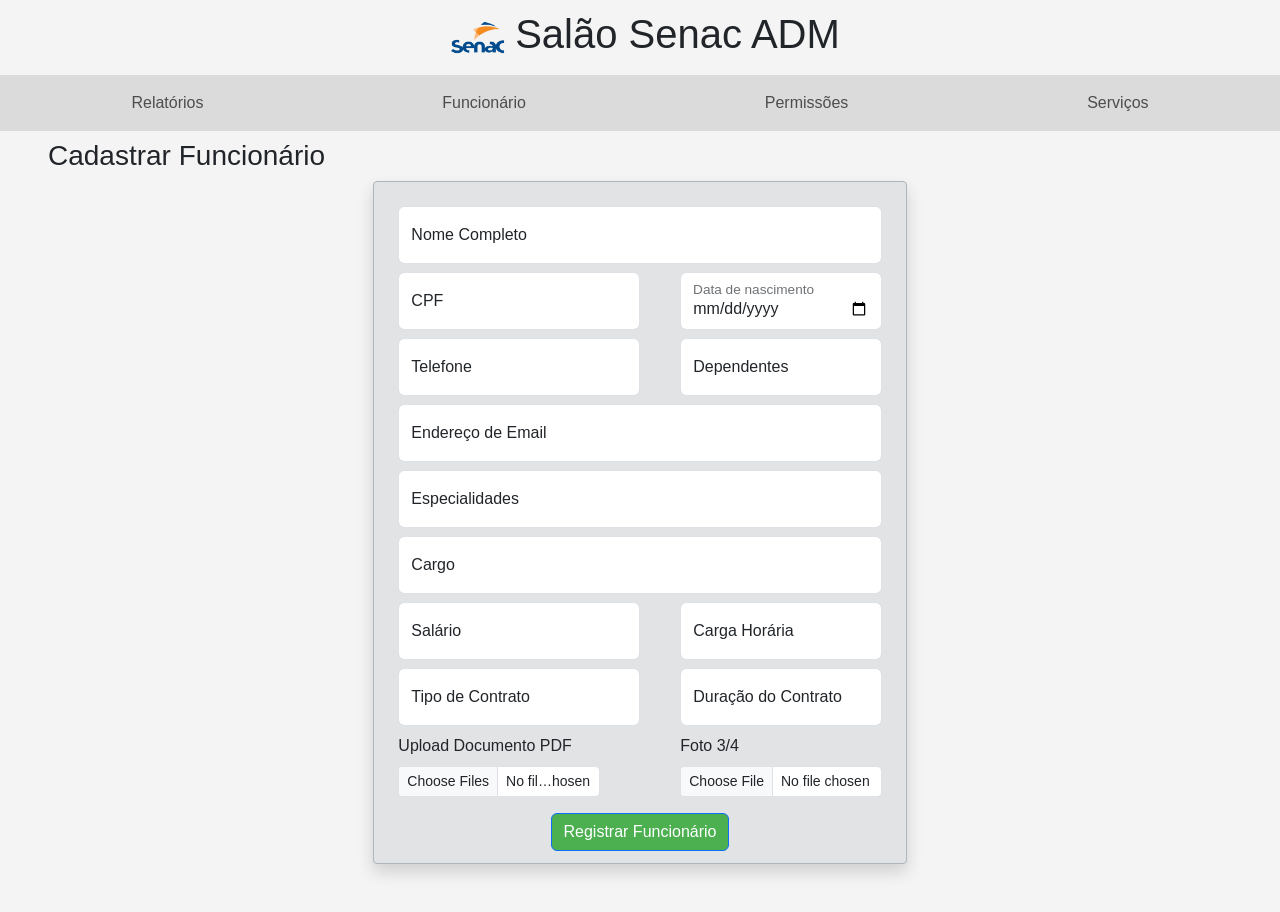
<file: funcionarios/regfuncionario.html>
<!DOCTYPE html>
<html lang="pt-br">
<head>
    <meta charset="UTF-8">
    <meta name="viewport" content="width=device-width, initial-scale=1.0">
    <title>ADM Registrar Funcionário</title>
    <link rel="stylesheet" href="style/adm.css">
    <link rel="stylesheet" href="https://cdnjs.cloudflare.com/ajax/libs/font-awesome/6.0.0-beta3/css/all.min.css">
    <link href="https://cdn.jsdelivr.net/npm/bootstrap@5.3.3/dist/css/bootstrap.min.css" rel="stylesheet"
        integrity="sha384-QWTKZyjpPEjISv5WaRU9OFeRpok6YctnYmDr5pNlyT2bRjXh0JMhjY6hW+ALEwIH" crossorigin="anonymous">
    <style>
        @import url('https://fonts.googleapis.com/css2?family=Inter:ital,opsz,wght@0,14..32,100..900;1,14..32,100..900&family=Koulen&family=Kreon&family=Krona+One&family=Krub:wght@200;400&family=Lalezar&family=Inter:ital,opsz,wght@0,14..32,100..900;1,14..32,100..900&display=swap');
    </style>
</head>
<body>
    <div class="d-flex container-fluid justify-content-center align-items-center">
        <img src="assets/senac logo.png " alt="logo do senac" width="75">
        <h1>Salão Senac ADM</h1>
    </div>
    <nav class="container-fluid navbar bg-black bg-opacity-10">
        <div class="container-fluid d-flex justify-content-around text-center">
          <a class="navbar-text text-decoration-none" href="adm.html">Relatórios</a>
          <a class="navbar-text text-decoration-none" href="regfuncionario.html">Funcionário</a>
          <a class="navbar-text text-decoration-none" href="permissões.html">Permissões</a>
          <a class="navbar-text text-decoration-none" href="serviçosadm.html">Serviços</a>
        </div>
    </nav>
    <div class="text-dark">
        <h3 class="mt-2 mb-2 ps-5">Cadastrar Funcionário</h3>
    <div> 
        <div class="container rounded-1 ps-4 pt-4 pb-1 pe-4 pb-1  mt-2 mb-5 text-dark justify-content-start col-sm-5 shadow bg-secondary-subtle border border-dark-subtle border-1" id="login__container">
            <div class="form-floating mb-2" id="nome">
                <input type="text" class="form-control" placeholder="Insira seu nome" id="uname"></input>
                <label for="floatingInput">Nome Completo</label>
            </div>
            <div class="d-flex">
                <div class="form-floating mb-2 col-sm-6">
                    <input type="text" class="form-control" placeholder="Insira seu nome"></input>
                    <label for="floatingInput">CPF</label>
                </div>
                <div class="form-floating mb-2 col-sm-5 offset-sm-1">
                    <input type="date" id="data" name="date" class="form-control">
                    <label for="date" class="form-label">Data de nascimento</label>
                </div>
            </div>
            <div class="d-flex">
                <div class="form-floating mb-2 col-6">
                    <input type="text" class="form-control" placeholder="(99)99999-9999" id="telefone"></input>
                    <label for="floatingInput">Telefone</label>
                </div>
                <div class="form-floating mb-2 col-sm-5 offset-sm-1">
                    <input type="text" class="form-control" placeholder="Insira seu nome"></input>
                    <label for="floatingInput">Dependentes</label>
                </div>
            </div>
            <div class="form-floating mb-2" id="email">
                <input type="email" class="form-control" id="floatingInput" placeholder="nome@exemplo.com">
                <label for="floatingInput">Endereço de Email</label>
            </div>
            <div class="form-floating mb-2">
                <input type="text" class="form-control" placeholder="Insira seu nome"></input>
                <label for="floatingInput">Especialidades</label>
            </div>
            <div class="form-floating mb-2">
                <input type="text" class="form-control" placeholder="Insira seu nome"></input>
                <label for="floatingInput">Cargo</label>
            </div>

            <div class="d-flex">
                <div class="form-floating mb-2 col-sm-6">
                    <input type="text" class="form-control" placeholder="Insira seu nome"></input>
                    <label for="floatingInput">Salário</label>
                </div>
                <div class="form-floating mb-2 col-sm-5 offset-sm-1">
                    <input type="text" class="form-control" placeholder="Insira seu nome"></input>
                    <label for="floatingInput">Carga Horária</label>
                </div>
            </div>
            <div class="d-flex">
                <div class="form-floating mb-2 col-sm-6">
                    <input type="text" class="form-control" placeholder="Insira seu nome"></input>
                    <label for="floatingInput">Tipo de Contrato</label>
                </div>
                <div class="form-floating mb-2 col-sm-5 offset-sm-1">
                    <input type="text" class="form-control" placeholder="Insira seu nome"></input>
                    <label for="floatingInput">Duração do Contrato</label>
                </div>
            </div>
            <div class="d-flex">
                <div class="mb-2 col-sm-5" id="prototipo__arquivo">
                    <label for="formFileSm" class="form-label">Upload Documento PDF</label>
                    <input class="form-control form-control-sm" type="file" id="formFileSm" multiple>
                </div>
                <div class="mb-2 col-sm-5 offset-sm-2">
                    <label for="formFileSm" class="form-label">Foto 3/4</label>
                    <input class="form-control form-control-sm" type="file" id="formFileSm">
                </div>
            </div>
            <div class="text-center mb-2 mt-2">
                <a href="adm.html">
                    <button id="enviar" class="btn btn-primary" onclick="alert('Funcionário Registrado')" type="submit">Registrar Funcionário</button>
                </a>
            </div>
    <script src="https://cdn.jsdelivr.net/npm/bootstrap@5.3.3/dist/js/bootstrap.bundle.min.js"
    integrity="sha384-YvpcrYf0tY3lHB60NNkmXc5s9fDVZLESaAA55NDzOxhy9GkcIdslK1eN7N6jIeHz"
    crossorigin="anonymous"></script>
</body>
</html>
</file>
<file: clientes/index.css>
body {
    font-family: Arial, sans-serif;
    background-color: #f8f9fa; /* Cor de fundo leve */
    
}

 

.carousel-item {
  background: url('') no-repeat center center;
  background-size: cover; /* Mostra toda a imagem */
  background-position: top;
  width: 100%;
  height: 500px; /* Altura do carrossel */
}






.accordion-button {
  background-color: #2A6D9F; 
  color: white; 
}



/* Espaçamento das seções principais */
.intro-section, .cards-container, .comments-section, .services-footer {
  margin-bottom: 40px; /* Adiciona espaço abaixo de cada seção */
}


.cards-container {
  margin-top: 40px; 
}

.comments-section {
  margin-top: 40px; 
}

.services-footer {
  margin-top: 40px; 
}


.intro-section, .carousel {
  margin-top: 40px; 
}


.navbar {
    background-color: #E99420 !important; 
    width: auto;
    
    margin: auto;
    align-items: center;
    justify-content: space-between;
  padding: 10px 20px;
  display: flex;
}

.navbar-menu {
  display: flex;
  gap: 15px;
}

.navbar-menu a {
  text-decoration: none;
  color: #fff;
  font-weight: 500;
  transition: color 0.3s; /* Efeito suave ao passar o mouse */
}

.navbar-menu a:hover {
  color: #007bff; /* Cor ao passar o mouse */
}

/* .dropdown-item {
    color: #285AAA;
}

.dropdown-item:hover {
    background-color: #285AAA; 
} */

.carousel {
    margin: 0; /* Margem acima e abaixo do carrossel */
}

.image-container {
    display: flex;
    justify-content: center; /* Centraliza a imagem horizontalmente */
    align-items: center; /* Centraliza a imagem verticalmente */
    height: 400px; /* Defina a altura desejada */
    overflow: hidden; /* Oculta qualquer parte da imagem que exceda o contêiner */
}

.carousel-item img {
    width: 100%;
    height: 400px; /* Altura fixa das imagens do carrossel */
    object-fit: cover; /* Cobre o espaço sem distorcer */
}

.carousel-control-prev-icon,
.carousel-control-next-icon {
    background-color: #343a40; /* Cor dos ícones de controle do carrossel */
    border-radius: 50%; /* Arredonda os ícones */
}

.btn-outline-success {
    border-color: #28a745; /* Cor da borda do botão */
    color: #28a745; /* Cor do texto do botão */
}

.btn-outline-success:hover {
    background-color: #28a745; /* Cor de fundo ao passar o mouse */
    color: white; /* Cor do texto ao passar o mouse */
}

/* .carousel-container {
    display: flex; 
    align-items: center; 
    height: 400px; 
    position: relative; 
} */

.intro-section {
    display: flex;
    align-items: center;
    justify-content: space-between;
    padding: 40px;
    max-width: 1200px;
    margin: 0 auto;
  }
  
  .text-area {
    width: 50%;
  }
  
  .text-area h1 {
    font-size: 2.5em;
    color: #333;
    margin-bottom: 20px;
  }
  
  .text-area p {
    font-size: 1.2em;
    color: #555;
    line-height: 1.6;
  }
  
  .image-area {
    width: 45%;
  }
  
  .image-area img {
    width: 50%;
    height: auto;
    border-radius: 10px;
    box-shadow: 0 4px 12px rgba(0, 0, 0, 0.1);
  }


  .title-container {
    display: flex;
    justify-content: center; /* Alinha o conteúdo horizontalmente */
    align-items: center;     /* Alinha o conteúdo verticalmente */
    margin-bottom: 20px;     /* Espaço abaixo do título */
  }
  
  h2 {
    text-align: center; /* Certifica que o texto dentro de h2 também está centralizado */
    
  }


.cards-container {
    display: flex; /* Alinha os cards horizontalmente */
    gap: 20px; /* Espaçamento entre os cards */
    justify-content: center; /* Centraliza os cards na página */
    flex-wrap: nowrap; /* Remove quebra de linha */
  }
  
  .card {
    background-color: #fff;
    border-radius: 10px;
    box-shadow: 0 4px 6px rgba(0, 0, 0, 0.1);
    width: 300px;
    text-align: center;
    overflow: hidden;
    transition: transform 0.3s ease, box-shadow 0.3s ease;
  }
  
  .card:hover {
    transform: translateY(-5px);
    box-shadow: 0 6px 10px rgba(0, 0, 0, 0.15);
  }
  
  .card-image {
    width: 100%;
    height: 200px;
    object-fit: cover;
  }
  
  .card-title {
    font-size: 1.5rem;
    color: #fff;
    padding: 15px 10px;
    background-color: #2A6D9F; 
  }



  .comments-section {
    width: 100%;
    margin: 50px auto;
    background-color: #E99420;
    padding: 20px;
    box-shadow: 0 4px 8px rgba(0, 0, 0, 0.1);
    border-radius: 8px;
  }
  
  .comments-section h2 {
    text-align: center;
    color: #fff;
  }
  
  .comment {
    display: flex;
    flex-direction: column;
    background-color: #f9f9f9;
    margin-bottom: 20px;
    padding: 15px;
    border-radius: 5px;
    box-shadow: 0 2px 5px rgba(0, 0, 0, 0.1);
  }
  
  .customer-info {
    display: flex;
    align-items: center;
  }
  
  .customer-info img {
    border-radius: 50%;
    margin-right: 15px;
  }
  
  .customer-info h3 {
    font-size: 1.2em;
    color: #333;
  }
  
  .review-text {
    font-size: 1em;
    color: #555;
    margin-top: 10px;
  }
  
  .rating {
    margin-top: 10px;
    color: #ffbb33;
    font-size: 1.2em;
  }



footer {
    background: #1E498E;
    color: white;
    padding: 20px;
    text-align: center;
}

.footer-content {
    display: flex;
    justify-content: center;
    padding: 10px;
    margin: 0%;
}

.footer-content div {
    width: 30%;
}

footer p {
    margin-top: 10px;
}

.services-footer {
    text-align: left; /* Alinha o texto à esquerda */
    margin: 20px 0; /* Espaçamento acima e abaixo da seção */
}

.services-footer a {
    display: block; /* Faz com que cada link ocupe uma linha inteira */
    text-decoration: none; /* Remove o sublinhado */
    color: #ffffff; /* Cor do texto */
    margin: 5px 0; /* Espaçamento entre os links */
    padding: 10px; /* Espaço interno */
     /* Borda verde */
    border-radius: 5px; /* Bordas arredondadas */
    transition: background-color 0.3s; /* Transição suave */
}

.services-footer a:hover {
    background-color: #f7a308; /* Cor mais escura ao passar o mouse */
    color: white; /* Muda a cor do texto ao passar o mouse */
}

.terms-footer a{
 color: #f4f4f4;

}
.terms-footer a:hover {
    color: #f7a308; /* Cor laranja ao passar o mouse */
}
</file>
<file: Inicio/index.css>
body {
    font-family: Arial, sans-serif;
    background-color: #f8f9fa; /* Cor de fundo leve */
    
}

 

.carousel-item {
  background: url('') no-repeat center center;
  background-size: cover; /* Mostra toda a imagem */
  background-position: top;
  width: 100%;
  height: 500px; /* Altura do carrossel */
}






.accordion-button {
  background-color: #2A6D9F; 
  color: white; 
}



/* Espaçamento das seções principais */
.intro-section, .cards-container, .comments-section, .services-footer {
  margin-bottom: 40px; /* Adiciona espaço abaixo de cada seção */
}


.cards-container {
  margin-top: 40px; 
}

.comments-section {
  margin-top: 40px; 
}

.services-footer {
  margin-top: 40px; 
}


.intro-section, .carousel {
  margin-top: 40px; 
}


.navbar {
    background-color: #E99420 !important; 
    width: auto;
    
    margin: auto;
    align-items: center;
    justify-content: space-between;
  padding: 10px 20px;
  display: flex;
}

.navbar-menu {
  display: flex;
  gap: 15px;
}

.navbar-menu a {
  text-decoration: none;
  color: #fff;
  font-weight: 500;
  transition: color 0.3s; /* Efeito suave ao passar o mouse */
}

.navbar-menu a:hover {
  color: #007bff; /* Cor ao passar o mouse */
}

/* .dropdown-item {
    color: #285AAA;
}

.dropdown-item:hover {
    background-color: #285AAA; 
} */

.carousel {
    margin: 0; /* Margem acima e abaixo do carrossel */
}

.image-container {
    display: flex;
    justify-content: center; /* Centraliza a imagem horizontalmente */
    align-items: center; /* Centraliza a imagem verticalmente */
    height: 400px; /* Defina a altura desejada */
    overflow: hidden; /* Oculta qualquer parte da imagem que exceda o contêiner */
}

.carousel-item img {
    width: 100%;
    height: 400px; /* Altura fixa das imagens do carrossel */
    object-fit: cover; /* Cobre o espaço sem distorcer */
}

.carousel-control-prev-icon,
.carousel-control-next-icon {
    background-color: #343a40; /* Cor dos ícones de controle do carrossel */
    border-radius: 50%; /* Arredonda os ícones */
}

.btn-outline-success {
    border-color: #28a745; /* Cor da borda do botão */
    color: #28a745; /* Cor do texto do botão */
}

.btn-outline-success:hover {
    background-color: #28a745; /* Cor de fundo ao passar o mouse */
    color: white; /* Cor do texto ao passar o mouse */
}

/* .carousel-container {
    display: flex; 
    align-items: center; 
    height: 400px; 
    position: relative; 
} */

.intro-section {
    display: flex;
    align-items: center;
    justify-content: space-between;
    padding: 40px;
    max-width: 1200px;
    margin: 0 auto;
  }
  
  .text-area {
    width: 50%;
  }
  
  .text-area h1 {
    font-size: 2.5em;
    color: #333;
    margin-bottom: 20px;
  }
  
  .text-area p {
    font-size: 1.2em;
    color: #555;
    line-height: 1.6;
  }
  
  .image-area {
    width: 45%;
  }
  
  .image-area img {
    width: 50%;
    height: auto;
    border-radius: 10px;
    box-shadow: 0 4px 12px rgba(0, 0, 0, 0.1);
  }


  .title-container {
    display: flex;
    justify-content: center; /* Alinha o conteúdo horizontalmente */
    align-items: center;     /* Alinha o conteúdo verticalmente */
    margin-bottom: 20px;     /* Espaço abaixo do título */
  }
  
  h2 {
    text-align: center; /* Certifica que o texto dentro de h2 também está centralizado */
    
  }


.cards-container {
    display: flex; /* Alinha os cards horizontalmente */
    gap: 20px; /* Espaçamento entre os cards */
    justify-content: center; /* Centraliza os cards na página */
    flex-wrap: nowrap; /* Remove quebra de linha */
  }
  
  .card {
    background-color: #fff;
    border-radius: 10px;
    box-shadow: 0 4px 6px rgba(0, 0, 0, 0.1);
    width: 300px;
    text-align: center;
    overflow: hidden;
    transition: transform 0.3s ease, box-shadow 0.3s ease;
  }
  
  .card:hover {
    transform: translateY(-5px);
    box-shadow: 0 6px 10px rgba(0, 0, 0, 0.15);
  }
  
  .card-image {
    width: 100%;
    height: 200px;
    object-fit: cover;
  }
  
  .card-title {
    font-size: 1.5rem;
    color: #fff;
    padding: 15px 10px;
    background-color: #2A6D9F; 
  }



  .comments-section {
    width: 100%;
    margin: 50px auto;
    background-color: #E99420;
    padding: 20px;
    box-shadow: 0 4px 8px rgba(0, 0, 0, 0.1);
    border-radius: 8px;
  }
  
  .comments-section h2 {
    text-align: center;
    color: #fff;
  }
  
  .comment {
    display: flex;
    flex-direction: column;
    background-color: #f9f9f9;
    margin-bottom: 20px;
    padding: 15px;
    border-radius: 5px;
    box-shadow: 0 2px 5px rgba(0, 0, 0, 0.1);
  }
  
  .customer-info {
    display: flex;
    align-items: center;
  }
  
  .customer-info img {
    border-radius: 50%;
    margin-right: 15px;
  }
  
  .customer-info h3 {
    font-size: 1.2em;
    color: #333;
  }
  
  .review-text {
    font-size: 1em;
    color: #555;
    margin-top: 10px;
  }
  
  .rating {
    margin-top: 10px;
    color: #ffbb33;
    font-size: 1.2em;
  }



footer {
    background: #1E498E;
    color: white;
    padding: 20px;
    text-align: center;
}

.footer-content {
    display: flex;
    justify-content: center;
    padding: 10px;
    margin: 0%;
}

.footer-content div {
    width: 30%;
}

footer p {
    margin-top: 10px;
}

.services-footer {
    text-align: left; /* Alinha o texto à esquerda */
    margin: 20px 0; /* Espaçamento acima e abaixo da seção */
}

.services-footer a {
    display: block; /* Faz com que cada link ocupe uma linha inteira */
    text-decoration: none; /* Remove o sublinhado */
    color: #ffffff; /* Cor do texto */
    margin: 5px 0; /* Espaçamento entre os links */
    padding: 10px; /* Espaço interno */
     /* Borda verde */
    border-radius: 5px; /* Bordas arredondadas */
    transition: background-color 0.3s; /* Transição suave */
}

.services-footer a:hover {
    background-color: #f7a308; /* Cor mais escura ao passar o mouse */
    color: white; /* Muda a cor do texto ao passar o mouse */
}

.terms-footer a{
 color: #f4f4f4;

}
.terms-footer a:hover {
    color: #f7a308; /* Cor laranja ao passar o mouse */
}
</file>
<file: plc/index.css>
body {
    font-family: Arial, sans-serif;
    background-color: #f8f9fa; /* Cor de fundo leve */
    
}

 

.carousel-item {
  background: url('') no-repeat center center;
  background-size: cover; /* Mostra toda a imagem */
  background-position: top;
  width: 100%;
  height: 500px; /* Altura do carrossel */
}






.accordion-button {
  background-color: #2A6D9F; 
  color: white; 
}



/* Espaçamento das seções principais */
.intro-section, .cards-container, .comments-section, .services-footer {
  margin-bottom: 40px; /* Adiciona espaço abaixo de cada seção */
}


.cards-container {
  margin-top: 40px; 
}

.comments-section {
  margin-top: 40px; 
}

.services-footer {
  margin-top: 40px; 
}


.intro-section, .carousel {
  margin-top: 40px; 
}


.navbar {
    background-color: #E99420 !important; 
    width: auto;
    
    margin: auto;
    align-items: center;
    justify-content: space-between;
  padding: 10px 20px;
  display: flex;
}

.navbar-menu {
  display: flex;
  gap: 15px;
}

.navbar-menu a {
  text-decoration: none;
  color: #fff;
  font-weight: 500;
  transition: color 0.3s; /* Efeito suave ao passar o mouse */
}

.navbar-menu a:hover {
  color: #007bff; /* Cor ao passar o mouse */
}

/* .dropdown-item {
    color: #285AAA;
}

.dropdown-item:hover {
    background-color: #285AAA; 
} */

.carousel {
    margin: 0; /* Margem acima e abaixo do carrossel */
}

.image-container {
    display: flex;
    justify-content: center; /* Centraliza a imagem horizontalmente */
    align-items: center; /* Centraliza a imagem verticalmente */
    height: 400px; /* Defina a altura desejada */
    overflow: hidden; /* Oculta qualquer parte da imagem que exceda o contêiner */
}

.carousel-item img {
    width: 100%;
    height: 400px; /* Altura fixa das imagens do carrossel */
    object-fit: cover; /* Cobre o espaço sem distorcer */
}

.carousel-control-prev-icon,
.carousel-control-next-icon {
    background-color: #343a40; /* Cor dos ícones de controle do carrossel */
    border-radius: 50%; /* Arredonda os ícones */
}

.btn-outline-success {
    border-color: #28a745; /* Cor da borda do botão */
    color: #28a745; /* Cor do texto do botão */
}

.btn-outline-success:hover {
    background-color: #28a745; /* Cor de fundo ao passar o mouse */
    color: white; /* Cor do texto ao passar o mouse */
}

/* .carousel-container {
    display: flex; 
    align-items: center; 
    height: 400px; 
    position: relative; 
} */

.intro-section {
    display: flex;
    align-items: center;
    justify-content: space-between;
    padding: 40px;
    max-width: 1200px;
    margin: 0 auto;
  }
  
  .text-area {
    width: 50%;
  }
  
  .text-area h1 {
    font-size: 2.5em;
    color: #333;
    margin-bottom: 20px;
  }
  
  .text-area p {
    font-size: 1.2em;
    color: #555;
    line-height: 1.6;
  }
  
  .image-area {
    width: 45%;
  }
  
  .image-area img {
    width: 50%;
    height: auto;
    border-radius: 10px;
    box-shadow: 0 4px 12px rgba(0, 0, 0, 0.1);
  }


  .title-container {
    display: flex;
    justify-content: center; /* Alinha o conteúdo horizontalmente */
    align-items: center;     /* Alinha o conteúdo verticalmente */
    margin-bottom: 20px;     /* Espaço abaixo do título */
  }
  
  h2 {
    text-align: center; /* Certifica que o texto dentro de h2 também está centralizado */
    
  }


.cards-container {
    display: flex; /* Alinha os cards horizontalmente */
    gap: 20px; /* Espaçamento entre os cards */
    justify-content: center; /* Centraliza os cards na página */
    flex-wrap: nowrap; /* Remove quebra de linha */
  }
  
  .card {
    background-color: #fff;
    border-radius: 10px;
    box-shadow: 0 4px 6px rgba(0, 0, 0, 0.1);
    width: 300px;
    text-align: center;
    overflow: hidden;
    transition: transform 0.3s ease, box-shadow 0.3s ease;
  }
  
  .card:hover {
    transform: translateY(-5px);
    box-shadow: 0 6px 10px rgba(0, 0, 0, 0.15);
  }
  
  .card-image {
    width: 100%;
    height: 200px;
    object-fit: cover;
  }
  
  .card-title {
    font-size: 1.5rem;
    color: #fff;
    padding: 15px 10px;
    background-color: #2A6D9F; 
  }



  .comments-section {
    width: 100%;
    margin: 50px auto;
    background-color: #E99420;
    padding: 20px;
    box-shadow: 0 4px 8px rgba(0, 0, 0, 0.1);
    border-radius: 8px;
  }
  
  .comments-section h2 {
    text-align: center;
    color: #fff;
  }
  
  .comment {
    display: flex;
    flex-direction: column;
    background-color: #f9f9f9;
    margin-bottom: 20px;
    padding: 15px;
    border-radius: 5px;
    box-shadow: 0 2px 5px rgba(0, 0, 0, 0.1);
  }
  
  .customer-info {
    display: flex;
    align-items: center;
  }
  
  .customer-info img {
    border-radius: 50%;
    margin-right: 15px;
  }
  
  .customer-info h3 {
    font-size: 1.2em;
    color: #333;
  }
  
  .review-text {
    font-size: 1em;
    color: #555;
    margin-top: 10px;
  }
  
  .rating {
    margin-top: 10px;
    color: #ffbb33;
    font-size: 1.2em;
  }



footer {
    background: #1E498E;
    color: white;
    padding: 20px;
    text-align: center;
}

.footer-content {
    display: flex;
    justify-content: center;
    padding: 10px;
    margin: 0%;
}

.footer-content div {
    width: 30%;
}

footer p {
    margin-top: 10px;
}

.services-footer {
    text-align: left; /* Alinha o texto à esquerda */
    margin: 20px 0; /* Espaçamento acima e abaixo da seção */
}

.services-footer a {
    display: block; /* Faz com que cada link ocupe uma linha inteira */
    text-decoration: none; /* Remove o sublinhado */
    color: #ffffff; /* Cor do texto */
    margin: 5px 0; /* Espaçamento entre os links */
    padding: 10px; /* Espaço interno */
     /* Borda verde */
    border-radius: 5px; /* Bordas arredondadas */
    transition: background-color 0.3s; /* Transição suave */
}

.services-footer a:hover {
    background-color: #f7a308; /* Cor mais escura ao passar o mouse */
    color: white; /* Muda a cor do texto ao passar o mouse */
}

.terms-footer a{
 color: #f4f4f4;

}
.terms-footer a:hover {
    color: #f7a308; /* Cor laranja ao passar o mouse */
}
</file>
<file: funcionarios/Tela de funcionarios/css/style.css>
.navbar-custom .nav-link,
.navbar-custom .navbar-brand {
  color: white !important; /* Define o texto como branco */
}

h1{
    text-align: center;
    align-items: center;
}

/* Reset básico */
/* * {
    margin: 0;
    padding: 0;
    box-sizing: border-box;
} */

body {
  font-family: Arial, sans-serif;
  line-height: 1.6;
  background-color: #f4f4f4;
  color: #333;
}

.user-details {
  display: flex;
  align-items: center; /* Alinha verticalmente a imagem e o texto */
  margin-top: 10px; /* Espaço acima da seção */
}

.user-image {
  width: 80px; /* Largura da imagem, ajuste conforme necessário */
  height: 80px; /* Altura da imagem, ajuste conforme necessário */
  border-radius: 50%; /* Imagem circular */
  object-fit: cover; /* Cobre todo o espaço da imagem mantendo a proporção */
  margin-right: 10px; /* Espaço entre a imagem e o nome */
}

.team-members {
  display: flex; /* Usando flexbox para alinhar os itens lado a lado */
  justify-content: space-around; /* Espaçamento uniforme entre os itens */
  flex-wrap: wrap; /* Permite que os itens se movam para a próxima linha se não houver espaço */
}

.team-member {
  flex: 0 1 200px; /* Define um tamanho base e permite que encolha ou cresça */
  margin: 10px; /* Adiciona espaço entre os membros */
  text-align: center; /* Centraliza o texto dentro de cada membro */
}

/* header {
  background: #4CAF50;
  color: white;
  padding: 15px 0;
  text-align: center;
} */


.navbar {
  background-color: #E99420 !important; /* Forçar a cor da navbar */
  width: auto;
  height: 5em;
  margin: auto;
}
nav {
  background-color: #E99420 !important;
}
.navbar-brand {
  color: #ffffff; /* Cor do texto da marca */
}

.navbar-nav .nav-link {
  color: #ffffff; /* Cor dos links */
}

.navbar-nav .nav-link:hover {
  color: #285AAA; /* Cor do texto ao passar o mouse */
}

.dropdown-menu {
  background-color: #285AAA; /* Cor de fundo do dropdown */
}

.dropdown-item {
  color: #285AAA; /* Cor dos itens do dropdown */
}

.dropdown-item:hover {
  background-color: #285AAA; /* Cor ao passar o mouse no dropdown */
}


.auth a {
  color: white;
  margin: 0 10px;
  text-decoration: none;
}

.service-info {
  padding: 20px;
  text-align: center;
  background: white;
  margin: 20px auto; /* Centraliza e adiciona espaço em cima e embaixo */
  border-radius: 20px; /* Ajustei para um valor mais sutil */
  border: solid #f7a308; /* Adicionei ponto e vírgula */
  box-shadow: 0 2px 5px rgba(0, 0, 0, 0.1);
  max-width: 400px; /* Define uma largura máxima */
}


.calendar-container, .availability, .user-info, .team {
  padding: 20px;
  background: white;
  margin: 10px;
  border-radius: 5px;
  box-shadow: 0 2px 5px rgba(0, 0, 0, 0.1);
}

h2, h3 {
  margin-bottom: 10px;
}

.form-group {
  margin: 15px 0;
}

.requiredCampos {
  display: block;
  margin-bottom: 5px;
  font-weight: bold;
}

input[type="date"], 
input[type="time"] {
  padding: 10px;
  width: 10%;
  border: 1px solid #ccc;
  border-radius: 4px;
}

.available-time {
  margin: 5px;
  padding: 10px 15px;
  background-color: #f7a308; /* Cor verde */
  color: white;
  border: solid #aca6a6;
  border-radius: 5px;
  cursor: pointer;
}

.availability h4 {
  margin-top: 8px; /* Espaço acima dos títulos de turno */
  margin-bottom: 5px; /* Espaço abaixo dos títulos de turno */
}

.availability p {
  margin-bottom: 10px; /* Espaço abaixo das mensagens de disponibilidade */
}

.available-time:hover {
  background-color: #45a049; /* Cor mais escura ao passar o mouse */
}

.user-info, .team {
  display: none; /* Inicialmente escondido */
}

.team-members {
  display: flex;
  justify-content: space-between;
  flex-wrap: wrap; /* Para garantir que as imagens fiquem em múltiplas linhas em telas menores */
}

.team-member {
  text-align: center;
  width: 30%; /* Largura fixa para cada membro da equipe */
  margin-bottom: 20px; /* Espaçamento inferior */
}

.team-member img {
  width: 100px;
  height: 100px;
  border-radius: 50%; /* Imagem circular */
}

footer {
  background: #1E498E;
  color: white;
  padding: 20px;
  text-align: center;
}

.footer-content {
  display: flex;
  justify-content: center;
  padding: 10px;
  margin: 0%;
}

.footer-content div {
  width: 30%;
}

footer p {
  margin-top: 10px;
}

.services-footer {
  text-align: left; /* Alinha o texto à esquerda */
  margin: 20px 0; /* Espaçamento acima e abaixo da seção */
}

.services-footer a {
  display: block; /* Faz com que cada link ocupe uma linha inteira */
  text-decoration: none; /* Remove o sublinhado */
  color: #ffffff; /* Cor do texto */
  margin: 5px 0; /* Espaçamento entre os links */
  padding: 10px; /* Espaço interno */
   /* Borda verde */
  border-radius: 5px; /* Bordas arredondadas */
  transition: background-color 0.3s; /* Transição suave */
}

.services-footer a:hover {
  background-color: #f7a308; /* Cor mais escura ao passar o mouse */
  color: white; /* Muda a cor do texto ao passar o mouse */
}

.terms-footer a{
color: #f4f4f4;

}
.terms-footer a:hover {
  color: #f7a308; /* Cor laranja ao passar o mouse */
}
</file>
<file: clientes/style/agendamento.css>
/* Reset básico */
/* * {
    margin: 0;
    padding: 0;
    box-sizing: border-box;
} */

body {
    font-family: Arial, sans-serif;
    line-height: 1.6;
    background-color: #f4f4f4;
    color: #333;
}

.user-details {
    display: flex;
    align-items: center; /* Alinha verticalmente a imagem e o texto */
    margin-top: 10px; /* Espaço acima da seção */
}

.user-image {
    width: 80px; /* Largura da imagem, ajuste conforme necessário */
    height: 80px; /* Altura da imagem, ajuste conforme necessário */
    border-radius: 50%; /* Imagem circular */
    object-fit: cover; /* Cobre todo o espaço da imagem mantendo a proporção */
    margin-right: 10px; /* Espaço entre a imagem e o nome */
}

.team-members {
    display: flex; /* Usando flexbox para alinhar os itens lado a lado */
    justify-content: space-around; /* Espaçamento uniforme entre os itens */
    flex-wrap: wrap; /* Permite que os itens se movam para a próxima linha se não houver espaço */
}

.team-member {
    flex: 0 1 200px; /* Define um tamanho base e permite que encolha ou cresça */
    margin: 10px; /* Adiciona espaço entre os membros */
    text-align: center; /* Centraliza o texto dentro de cada membro */
}

/* header {
    background: #4CAF50;
    color: white;
    padding: 15px 0;
    text-align: center;
} */


.navbar {
    background-color: #E99420 !important; /* Forçar a cor da navbar */
    width: auto;
    height: 5em;
    margin: auto;
}
nav {
    background-color: #E99420 !important;
}
.navbar-brand {
    color: #ffffff; /* Cor do texto da marca */
}

.navbar-nav .nav-link {
    color: #ffffff; /* Cor dos links */
}

.navbar-nav .nav-link:hover {
    color: #285AAA; /* Cor do texto ao passar o mouse */
}

.dropdown-menu {
    background-color: #285AAA; /* Cor de fundo do dropdown */
}

.dropdown-item {
    color: #285AAA; /* Cor dos itens do dropdown */
}

.dropdown-item:hover {
    background-color: #285AAA; /* Cor ao passar o mouse no dropdown */
}


.auth a {
    color: white;
    margin: 0 10px;
    text-decoration: none;
}

.service-info {
    padding: 20px;
    text-align: center;
    background: white;
    margin: 20px auto; /* Centraliza e adiciona espaço em cima e embaixo */
    border-radius: 20px; /* Ajustei para um valor mais sutil */
    border: solid #f7a308; /* Adicionei ponto e vírgula */
    box-shadow: 0 2px 5px rgba(0, 0, 0, 0.1);
    max-width: 400px; /* Define uma largura máxima */
}


.calendar-container, .availability, .user-info, .team {
    padding: 20px;
    background: white;
    margin: 10px;
    border-radius: 5px;
    box-shadow: 0 2px 5px rgba(0, 0, 0, 0.1);
}

h2, h3 {
    margin-bottom: 10px;
}

.form-group {
    margin: 15px 0;
}

.requiredCampos {
    display: block;
    margin-bottom: 5px;
    font-weight: bold;
}

input[type="date"], 
input[type="time"] {
    padding: 10px;
    width: 10%;
    border: 1px solid #ccc;
    border-radius: 4px;
}

.available-time {
    margin: 5px;
    padding: 10px 15px;
    background-color: #f7a308; /* Cor verde */
    color: white;
    border: solid #aca6a6;
    border-radius: 5px;
    cursor: pointer;
}

.availability h4 {
    margin-top: 8px; /* Espaço acima dos títulos de turno */
    margin-bottom: 5px; /* Espaço abaixo dos títulos de turno */
}

.availability p {
    margin-bottom: 10px; /* Espaço abaixo das mensagens de disponibilidade */
}

.available-time:hover {
    background-color: #45a049; /* Cor mais escura ao passar o mouse */
}

.user-info, .team {
    display: none; /* Inicialmente escondido */
}

.team-members {
    display: flex;
    justify-content: space-between;
    flex-wrap: wrap; /* Para garantir que as imagens fiquem em múltiplas linhas em telas menores */
}

.team-member {
    text-align: center;
    width: 30%; /* Largura fixa para cada membro da equipe */
    margin-bottom: 20px; /* Espaçamento inferior */
}

.team-member img {
    width: 100px;
    height: 100px;
    border-radius: 50%; /* Imagem circular */
}

footer {
    background: #1E498E;
    color: white;
    padding: 20px;
    text-align: center;
}

.footer-content {
    display: flex;
    justify-content: center;
    padding: 10px;
    margin: 0%;
}

.footer-content div {
    width: 30%;
}

footer p {
    margin-top: 10px;
}

.services-footer {
    text-align: left; /* Alinha o texto à esquerda */
    margin: 20px 0; /* Espaçamento acima e abaixo da seção */
}

.services-footer a {
    display: block; /* Faz com que cada link ocupe uma linha inteira */
    text-decoration: none; /* Remove o sublinhado */
    color: #ffffff; /* Cor do texto */
    margin: 5px 0; /* Espaçamento entre os links */
    padding: 10px; /* Espaço interno */
     /* Borda verde */
    border-radius: 5px; /* Bordas arredondadas */
    transition: background-color 0.3s; /* Transição suave */
}

.services-footer a:hover {
    background-color: #f7a308; /* Cor mais escura ao passar o mouse */
    color: white; /* Muda a cor do texto ao passar o mouse */
}

.terms-footer a{
 color: #f4f4f4;

}
.terms-footer a:hover {
    color: #f7a308; /* Cor laranja ao passar o mouse */
}
</file>
<file: clientes/style/login.css>
@import url('https://fonts.googleapis.com/css2?family=Inter:ital,opsz,wght@0,14..32,100..900;1,14..32,100..900&family=Koulen&family=Kreon&family=Krona+One&family=Krub:wght@200;400&family=Lalezar&family=Inter:ital,opsz,wght@0,14..32,100..900;1,14..32,100..900&display=swap');

body {

    font-family: Arial, sans-serif;
    background-color: linear-gradient(90deg, #508bfc, #75a4f8);
    transition: background 0.5s ease; 
}
.navbar {
    background-color: #E99420 !important; /* Forçar a cor da navbar */
    width: auto;
    height: 5em;
    margin: auto;
}

.vh-100 {
    background-color: #508bfc; /* Cor de fundo da seção */
}

.card {
    border-radius: 1rem; /* Arredondamento das bordas do cartão */
}

.btn {
    transition: background-color 0.3s; /* Efeito de transição para botões */
    margin-top: 1rem
}

.btn-primary {
    background-color: #007bff; /* Cor personalizada para o botão de login */
}

.btn-primary:hover {
    background-color: #0056b3; /* Cor ao passar o mouse */
}

.btn-lg {
    padding: 10px; /* Espaçamento interno para botões grandes */
}

.form-outline {
    position: relative;
    margin-bottom: 2rem; /* Espaçamento entre os campos */
}

.form-label {
    position: absolute;
    top: -10px;
    left: 15px;
    font-size: 0.9rem;
    color: #555; /* Cor da etiqueta */
}

input.form-control {
    padding: 10px; /* Ajuste o espaçamento interno do campo */
    height: auto; /* Garanta que a altura do campo seja automática */
}

input.form-control:focus + .form-label, 
input.form-control:not(:placeholder-shown) + .form-label {
    top: -20px; /* Mova o rótulo para cima quando o campo é focado ou preenchido */
    font-size: 0.8rem; /* Diminui o tamanho do rótulo quando focado */
    color: #007bff; /* Cor do rótulo ao focar */
}
.form-check-input {
    margin-top: 0.3rem; /* Ajuste de posição do checkbox */
}
</file>
<file: funcionarios/style/adm.css>
* {
    margin: 0;
    padding: 0;
    box-sizing: border-box;
}
body {
    font-family: Arial, sans-serif !important;
    font-weight: bold;
    line-height: 1.6;
    background-color: #f4f4f4 !important;
    color: #333;
}
#header__principal {
    background: #4CAF50 !important;
    color: white !important;
}
#login__container {
    background: rgb(196, 196, 196);
}
#footer__nav {
    background: rgb(196, 196, 196);
}
#enviar {
    background-color: #4CAF50 !important;
}
#imagens {
    height: 20rem;
    width: 25rem;
    align-self: center;
}
</file>
